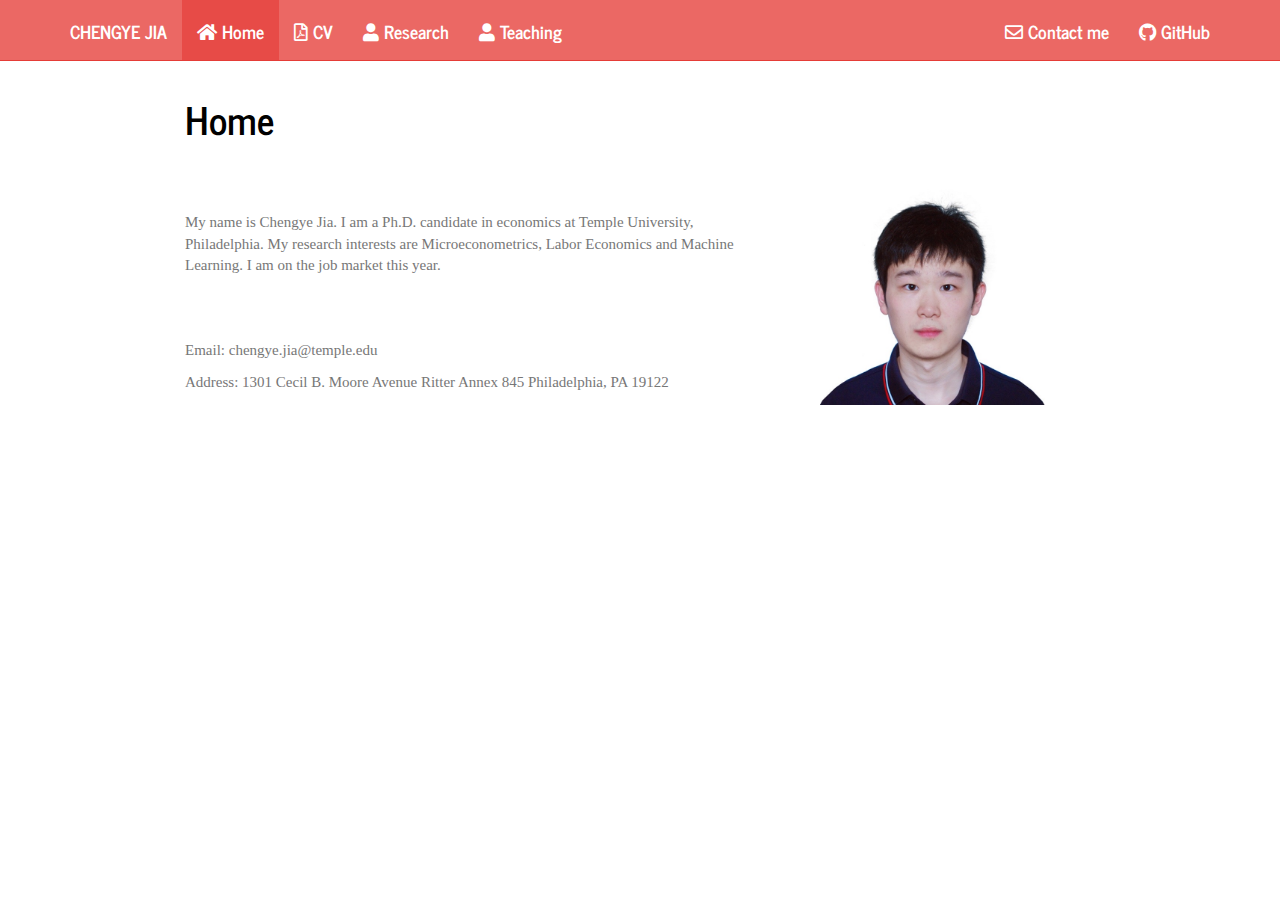
<file: index.html>
<!DOCTYPE html>

<html>

<head>

<meta charset="utf-8" />
<meta name="generator" content="pandoc" />
<meta http-equiv="X-UA-Compatible" content="IE=EDGE" />




<title>Home</title>

<script src="site_libs/jquery-3.6.0/jquery-3.6.0.min.js"></script>
<meta name="viewport" content="width=device-width, initial-scale=1" />
<link href="site_libs/bootstrap-3.3.5/css/journal.min.css" rel="stylesheet" />
<script src="site_libs/bootstrap-3.3.5/js/bootstrap.min.js"></script>
<script src="site_libs/bootstrap-3.3.5/shim/html5shiv.min.js"></script>
<script src="site_libs/bootstrap-3.3.5/shim/respond.min.js"></script>
<style>h1 {font-size: 34px;}
       h1.title {font-size: 38px;}
       h2 {font-size: 30px;}
       h3 {font-size: 24px;}
       h4 {font-size: 18px;}
       h5 {font-size: 16px;}
       h6 {font-size: 12px;}
       code {color: inherit; background-color: rgba(0, 0, 0, 0.04);}
       pre:not([class]) { background-color: white }</style>
<script src="site_libs/navigation-1.1/tabsets.js"></script>
<link href="site_libs/highlightjs-9.12.0/textmate.css" rel="stylesheet" />
<script src="site_libs/highlightjs-9.12.0/highlight.js"></script>
<link href="site_libs/font-awesome-5.1.0/css/all.css" rel="stylesheet" />
<link href="site_libs/font-awesome-5.1.0/css/v4-shims.css" rel="stylesheet" />

<style type="text/css">
  code{white-space: pre-wrap;}
  span.smallcaps{font-variant: small-caps;}
  span.underline{text-decoration: underline;}
  div.column{display: inline-block; vertical-align: top; width: 50%;}
  div.hanging-indent{margin-left: 1.5em; text-indent: -1.5em;}
  ul.task-list{list-style: none;}
    </style>

<style type="text/css">code{white-space: pre;}</style>
<script type="text/javascript">
if (window.hljs) {
  hljs.configure({languages: []});
  hljs.initHighlightingOnLoad();
  if (document.readyState && document.readyState === "complete") {
    window.setTimeout(function() { hljs.initHighlighting(); }, 0);
  }
}
</script>









<style type = "text/css">
.main-container {
  max-width: 940px;
  margin-left: auto;
  margin-right: auto;
}
img {
  max-width:100%;
}
.tabbed-pane {
  padding-top: 12px;
}
.html-widget {
  margin-bottom: 20px;
}
button.code-folding-btn:focus {
  outline: none;
}
summary {
  display: list-item;
}
details > summary > p:only-child {
  display: inline;
}
pre code {
  padding: 0;
}
</style>


<style type="text/css">
.dropdown-submenu {
  position: relative;
}
.dropdown-submenu>.dropdown-menu {
  top: 0;
  left: 100%;
  margin-top: -6px;
  margin-left: -1px;
  border-radius: 0 6px 6px 6px;
}
.dropdown-submenu:hover>.dropdown-menu {
  display: block;
}
.dropdown-submenu>a:after {
  display: block;
  content: " ";
  float: right;
  width: 0;
  height: 0;
  border-color: transparent;
  border-style: solid;
  border-width: 5px 0 5px 5px;
  border-left-color: #cccccc;
  margin-top: 5px;
  margin-right: -10px;
}
.dropdown-submenu:hover>a:after {
  border-left-color: #adb5bd;
}
.dropdown-submenu.pull-left {
  float: none;
}
.dropdown-submenu.pull-left>.dropdown-menu {
  left: -100%;
  margin-left: 10px;
  border-radius: 6px 0 6px 6px;
}
</style>

<script type="text/javascript">
// manage active state of menu based on current page
$(document).ready(function () {
  // active menu anchor
  href = window.location.pathname
  href = href.substr(href.lastIndexOf('/') + 1)
  if (href === "")
    href = "index.html";
  var menuAnchor = $('a[href="' + href + '"]');

  // mark the anchor link active (and if it's in a dropdown, also mark that active)
  var dropdown = menuAnchor.closest('li.dropdown');
  if (window.bootstrap) { // Bootstrap 4+
    menuAnchor.addClass('active');
    dropdown.find('> .dropdown-toggle').addClass('active');
  } else { // Bootstrap 3
    menuAnchor.parent().addClass('active');
    dropdown.addClass('active');
  }

  // Navbar adjustments
  var navHeight = $(".navbar").first().height() + 15;
  var style = document.createElement('style');
  var pt = "padding-top: " + navHeight + "px; ";
  var mt = "margin-top: -" + navHeight + "px; ";
  var css = "";
  // offset scroll position for anchor links (for fixed navbar)
  for (var i = 1; i <= 6; i++) {
    css += ".section h" + i + "{ " + pt + mt + "}\n";
  }
  style.innerHTML = "body {" + pt + "padding-bottom: 40px; }\n" + css;
  document.head.appendChild(style);
});
</script>

<!-- tabsets -->

<style type="text/css">
.tabset-dropdown > .nav-tabs {
  display: inline-table;
  max-height: 500px;
  min-height: 44px;
  overflow-y: auto;
  border: 1px solid #ddd;
  border-radius: 4px;
}

.tabset-dropdown > .nav-tabs > li.active:before, .tabset-dropdown > .nav-tabs.nav-tabs-open:before {
  content: "\e259";
  font-family: 'Glyphicons Halflings';
  display: inline-block;
  padding: 10px;
  border-right: 1px solid #ddd;
}

.tabset-dropdown > .nav-tabs.nav-tabs-open > li.active:before {
  content: "\e258";
  font-family: 'Glyphicons Halflings';
  border: none;
}

.tabset-dropdown > .nav-tabs > li.active {
  display: block;
}

.tabset-dropdown > .nav-tabs > li > a,
.tabset-dropdown > .nav-tabs > li > a:focus,
.tabset-dropdown > .nav-tabs > li > a:hover {
  border: none;
  display: inline-block;
  border-radius: 4px;
  background-color: transparent;
}

.tabset-dropdown > .nav-tabs.nav-tabs-open > li {
  display: block;
  float: none;
}

.tabset-dropdown > .nav-tabs > li {
  display: none;
}
</style>

<!-- code folding -->




</head>

<body>


<div class="container-fluid main-container">




<div class="navbar navbar-inverse  navbar-fixed-top" role="navigation">
  <div class="container">
    <div class="navbar-header">
      <button type="button" class="navbar-toggle collapsed" data-toggle="collapse" data-bs-toggle="collapse" data-target="#navbar" data-bs-target="#navbar">
        <span class="icon-bar"></span>
        <span class="icon-bar"></span>
        <span class="icon-bar"></span>
      </button>
      <a class="navbar-brand" href="index.html">Chengye Jia</a>
    </div>
    <div id="navbar" class="navbar-collapse collapse">
      <ul class="nav navbar-nav">
        <li>
  <a href="index.html">
    <span class="fa fa-home"></span>
     
    Home
  </a>
</li>
<li>
  <a href="cv.html">
    <span class="fa fa-file-pdf-o"></span>
     
    CV
  </a>
</li>
<li>
  <a href="research.html">
    <span class="fa fa-user"></span>
     
    Research
  </a>
</li>
<li>
  <a href="teaching.html">
    <span class="fa fa-user"></span>
     
    Teaching
  </a>
</li>
      </ul>
      <ul class="nav navbar-nav navbar-right">
        <li>
  <a href="mailto:chengye.jia@temple.edu">
    <span class="fa fa-envelope-o"></span>
     
    Contact me
  </a>
</li>
<li>
  <a href="https://github.com/chengye-jia">
    <span class="fa fa-github"></span>
     
    GitHub
  </a>
</li>
      </ul>
    </div><!--/.nav-collapse -->
  </div><!--/.container -->
</div><!--/.navbar -->

<div id="header">



<h1 class="title toc-ignore">Home</h1>

</div>


<p><br></p>
<p><IMG SRC="chengyejia.jpg" style="width:225px;height:225px;" ALIGN="right" HSPACE="50"/></p>
<p><br></p>
<p>My name is Chengye Jia. I am a Ph.D. candidate in economics at Temple University, Philadelphia. My research interests are Microeconometrics, Labor Economics and Machine Learning. I am on the job market this year.</p>
<p><br></p>
<!--I am on the job market this year, and I am available for interviews.

shall be attending the AEA/ASSA 2020 Annual Meetings in San Diego, CA, January 3-5.-->
<p><br> <!--a href="CHENGYEJIA_JMP.pdf#" class="download" title="Download JMP as PDF">Job Market Paper</a>

<br>

<a href="CHENGYEJIA_CV.pdf#" class="download" title="Download CV as PDF">Curriculum Vitae</a>           

<br>

<!--Email: estsyawo[at]temple[dot]edu, estsyawo[at]gmail[dot]com--> Email: chengye.jia@temple.edu</p>
<p>Address: 1301 Cecil B. Moore Avenue Ritter Annex 845 Philadelphia, PA 19122</p>




</div>

<script>

// add bootstrap table styles to pandoc tables
function bootstrapStylePandocTables() {
  $('tr.odd').parent('tbody').parent('table').addClass('table table-condensed');
}
$(document).ready(function () {
  bootstrapStylePandocTables();
});


</script>

<!-- tabsets -->

<script>
$(document).ready(function () {
  window.buildTabsets("TOC");
});

$(document).ready(function () {
  $('.tabset-dropdown > .nav-tabs > li').click(function () {
    $(this).parent().toggleClass('nav-tabs-open');
  });
});
</script>

<!-- code folding -->


<!-- dynamically load mathjax for compatibility with self-contained -->
<script>
  (function () {
    var script = document.createElement("script");
    script.type = "text/javascript";
    script.src  = "https://mathjax.rstudio.com/latest/MathJax.js?config=TeX-AMS-MML_HTMLorMML";
    document.getElementsByTagName("head")[0].appendChild(script);
  })();
</script>

</body>
</html>
</file>
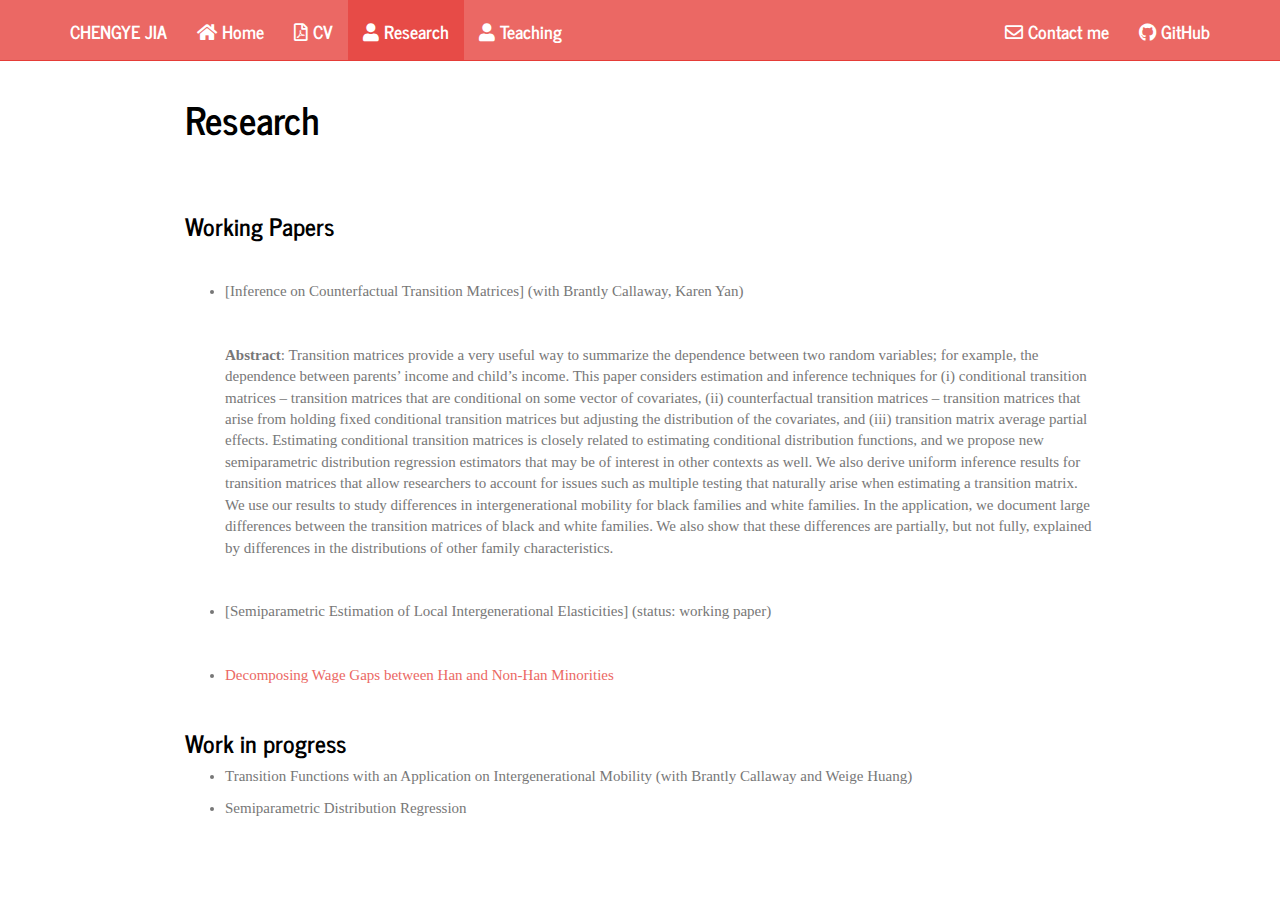
<file: research.html>
<!DOCTYPE html>

<html>

<head>

<meta charset="utf-8" />
<meta name="generator" content="pandoc" />
<meta http-equiv="X-UA-Compatible" content="IE=EDGE" />




<title>Research</title>

<script src="site_libs/jquery-3.6.0/jquery-3.6.0.min.js"></script>
<meta name="viewport" content="width=device-width, initial-scale=1" />
<link href="site_libs/bootstrap-3.3.5/css/journal.min.css" rel="stylesheet" />
<script src="site_libs/bootstrap-3.3.5/js/bootstrap.min.js"></script>
<script src="site_libs/bootstrap-3.3.5/shim/html5shiv.min.js"></script>
<script src="site_libs/bootstrap-3.3.5/shim/respond.min.js"></script>
<style>h1 {font-size: 34px;}
       h1.title {font-size: 38px;}
       h2 {font-size: 30px;}
       h3 {font-size: 24px;}
       h4 {font-size: 18px;}
       h5 {font-size: 16px;}
       h6 {font-size: 12px;}
       code {color: inherit; background-color: rgba(0, 0, 0, 0.04);}
       pre:not([class]) { background-color: white }</style>
<script src="site_libs/navigation-1.1/tabsets.js"></script>
<link href="site_libs/highlightjs-9.12.0/textmate.css" rel="stylesheet" />
<script src="site_libs/highlightjs-9.12.0/highlight.js"></script>
<link href="site_libs/font-awesome-5.1.0/css/all.css" rel="stylesheet" />
<link href="site_libs/font-awesome-5.1.0/css/v4-shims.css" rel="stylesheet" />

<style type="text/css">
  code{white-space: pre-wrap;}
  span.smallcaps{font-variant: small-caps;}
  span.underline{text-decoration: underline;}
  div.column{display: inline-block; vertical-align: top; width: 50%;}
  div.hanging-indent{margin-left: 1.5em; text-indent: -1.5em;}
  ul.task-list{list-style: none;}
    </style>

<style type="text/css">code{white-space: pre;}</style>
<script type="text/javascript">
if (window.hljs) {
  hljs.configure({languages: []});
  hljs.initHighlightingOnLoad();
  if (document.readyState && document.readyState === "complete") {
    window.setTimeout(function() { hljs.initHighlighting(); }, 0);
  }
}
</script>









<style type = "text/css">
.main-container {
  max-width: 940px;
  margin-left: auto;
  margin-right: auto;
}
img {
  max-width:100%;
}
.tabbed-pane {
  padding-top: 12px;
}
.html-widget {
  margin-bottom: 20px;
}
button.code-folding-btn:focus {
  outline: none;
}
summary {
  display: list-item;
}
details > summary > p:only-child {
  display: inline;
}
pre code {
  padding: 0;
}
</style>


<style type="text/css">
.dropdown-submenu {
  position: relative;
}
.dropdown-submenu>.dropdown-menu {
  top: 0;
  left: 100%;
  margin-top: -6px;
  margin-left: -1px;
  border-radius: 0 6px 6px 6px;
}
.dropdown-submenu:hover>.dropdown-menu {
  display: block;
}
.dropdown-submenu>a:after {
  display: block;
  content: " ";
  float: right;
  width: 0;
  height: 0;
  border-color: transparent;
  border-style: solid;
  border-width: 5px 0 5px 5px;
  border-left-color: #cccccc;
  margin-top: 5px;
  margin-right: -10px;
}
.dropdown-submenu:hover>a:after {
  border-left-color: #adb5bd;
}
.dropdown-submenu.pull-left {
  float: none;
}
.dropdown-submenu.pull-left>.dropdown-menu {
  left: -100%;
  margin-left: 10px;
  border-radius: 6px 0 6px 6px;
}
</style>

<script type="text/javascript">
// manage active state of menu based on current page
$(document).ready(function () {
  // active menu anchor
  href = window.location.pathname
  href = href.substr(href.lastIndexOf('/') + 1)
  if (href === "")
    href = "index.html";
  var menuAnchor = $('a[href="' + href + '"]');

  // mark the anchor link active (and if it's in a dropdown, also mark that active)
  var dropdown = menuAnchor.closest('li.dropdown');
  if (window.bootstrap) { // Bootstrap 4+
    menuAnchor.addClass('active');
    dropdown.find('> .dropdown-toggle').addClass('active');
  } else { // Bootstrap 3
    menuAnchor.parent().addClass('active');
    dropdown.addClass('active');
  }

  // Navbar adjustments
  var navHeight = $(".navbar").first().height() + 15;
  var style = document.createElement('style');
  var pt = "padding-top: " + navHeight + "px; ";
  var mt = "margin-top: -" + navHeight + "px; ";
  var css = "";
  // offset scroll position for anchor links (for fixed navbar)
  for (var i = 1; i <= 6; i++) {
    css += ".section h" + i + "{ " + pt + mt + "}\n";
  }
  style.innerHTML = "body {" + pt + "padding-bottom: 40px; }\n" + css;
  document.head.appendChild(style);
});
</script>

<!-- tabsets -->

<style type="text/css">
.tabset-dropdown > .nav-tabs {
  display: inline-table;
  max-height: 500px;
  min-height: 44px;
  overflow-y: auto;
  border: 1px solid #ddd;
  border-radius: 4px;
}

.tabset-dropdown > .nav-tabs > li.active:before, .tabset-dropdown > .nav-tabs.nav-tabs-open:before {
  content: "\e259";
  font-family: 'Glyphicons Halflings';
  display: inline-block;
  padding: 10px;
  border-right: 1px solid #ddd;
}

.tabset-dropdown > .nav-tabs.nav-tabs-open > li.active:before {
  content: "\e258";
  font-family: 'Glyphicons Halflings';
  border: none;
}

.tabset-dropdown > .nav-tabs > li.active {
  display: block;
}

.tabset-dropdown > .nav-tabs > li > a,
.tabset-dropdown > .nav-tabs > li > a:focus,
.tabset-dropdown > .nav-tabs > li > a:hover {
  border: none;
  display: inline-block;
  border-radius: 4px;
  background-color: transparent;
}

.tabset-dropdown > .nav-tabs.nav-tabs-open > li {
  display: block;
  float: none;
}

.tabset-dropdown > .nav-tabs > li {
  display: none;
}
</style>

<!-- code folding -->




</head>

<body>


<div class="container-fluid main-container">




<div class="navbar navbar-inverse  navbar-fixed-top" role="navigation">
  <div class="container">
    <div class="navbar-header">
      <button type="button" class="navbar-toggle collapsed" data-toggle="collapse" data-bs-toggle="collapse" data-target="#navbar" data-bs-target="#navbar">
        <span class="icon-bar"></span>
        <span class="icon-bar"></span>
        <span class="icon-bar"></span>
      </button>
      <a class="navbar-brand" href="index.html">Chengye Jia</a>
    </div>
    <div id="navbar" class="navbar-collapse collapse">
      <ul class="nav navbar-nav">
        <li>
  <a href="index.html">
    <span class="fa fa-home"></span>
     
    Home
  </a>
</li>
<li>
  <a href="cv.html">
    <span class="fa fa-file-pdf-o"></span>
     
    CV
  </a>
</li>
<li>
  <a href="research.html">
    <span class="fa fa-user"></span>
     
    Research
  </a>
</li>
<li>
  <a href="teaching.html">
    <span class="fa fa-user"></span>
     
    Teaching
  </a>
</li>
      </ul>
      <ul class="nav navbar-nav navbar-right">
        <li>
  <a href="mailto:chengye.jia@temple.edu">
    <span class="fa fa-envelope-o"></span>
     
    Contact me
  </a>
</li>
<li>
  <a href="https://github.com/chengye-jia">
    <span class="fa fa-github"></span>
     
    GitHub
  </a>
</li>
      </ul>
    </div><!--/.nav-collapse -->
  </div><!--/.container -->
</div><!--/.navbar -->

<div id="header">



<h1 class="title toc-ignore">Research</h1>

</div>


<p><br></p>
<!--# ****-->
<p><br></p>
<div id="working-papers" class="section level3">
<h3><strong>Working Papers</strong></h3>
<p><br></p>
<ul>
<li><p>[Inference on Counterfactual Transition Matrices] (with Brantly Callaway, Karen Yan)</p>
<p><br></p>
<p><strong>Abstract</strong>: Transition matrices provide a very useful way to summarize the dependence between two random variables; for example, the dependence between parents’ income and child’s income. This paper considers estimation and inference techniques for (i) conditional transition matrices – transition matrices that are conditional on some vector of covariates, (ii) counterfactual transition matrices – transition matrices that arise from holding fixed conditional transition matrices but adjusting the distribution of the covariates, and (iii) transition matrix average partial effects. Estimating conditional transition matrices is closely related to estimating conditional distribution functions, and we propose new semiparametric distribution regression estimators that may be of interest in other contexts as well. We also derive uniform inference results for transition matrices that allow researchers to account for issues such as multiple testing that naturally arise when estimating a transition matrix. We use our results to study differences in intergenerational mobility for black families and white families. In the application, we document large differences between the transition matrices of black and white families. We also show that these differences are partially, but not fully, explained by differences in the distributions of other family characteristics.</p>
<p><br></p></li>
<li><p>[Semiparametric Estimation of Local Intergenerational Elasticities] (status: working paper) <br></p></li>
</ul>
<!--  **Abstract**: This paper introduces an estimator for a general class of models under rank deficiency arising from high dimensionality, multicollinearity, or both. Our approach obtains a projection matrix that projects a high-dimensional (potentially growing p >> n) parameter vector into a reduced consistently estimable one. We show consistency and asymptotic normality of the estimator. Recovering the high-dimensional parameter vector using the projection matrix leaves precision unaffected. We employ a sequential estimation algorithm that, at once, obtains parameter estimates and the projection matrix. Our Monte Carlo simulations demonstrate a high approximative ability of high-dimensional parameters, improved precision, and reduced bias even under multicollinearity. In our empirical application, we find that firms on average generate positive R&D spillovers on firm productivity though these are dominated by private returns to R&D.
-->
<p><br></p>
<ul>
<li><a href="status:%20working%20paper">Decomposing Wage Gaps between Han and Non-Han Minorities</a></li>
</ul>
<!--
  <br>
  
  **Abstract**: This paper introduces a Bayesian version of distribution regression that enables inference on estimated distributions, quantiles, distributional effects, among other functionals of interest. Our estimators come in three categories: the non-asymptotic, semi-asymptotic, and asymptotic. To conduct simultaneous inference on a function of any estimator, we introduce asymmetric and symmetric Bayesian confidence bands. Inference on point estimates is conducted via posterior intervals. The Bayesian asymptotic theory we develop extends the foregoing to gains in computational time and tractability of posterior distributions. Monte Carlo simulations conducted illustrate good performance of our estimators. We apply our estimators to evaluate the impact of institutional ownership on firm innovation. 
  
* [Recovering Distributions for the Estimation of Treatment Effects Under Partly Unobserved Treatment with Repeated Cross-Sections](https://papers.ssrn.com/sol3/papers.cfm?abstract_id=3194286) (status: working paper)

<!-- Commented out: -->
<!--
* <a href="Huang&Tsyawo2018_4.pdf#" class="download" title=" ">Bayesian Distribution Regression</a> [[Submitted]](with Weige Huang)
-->
<p><br></p>
</div>
<div id="work-in-progress" class="section level3">
<h3><strong>Work in progress</strong></h3>
<ul>
<li>Transition Functions with an Application on Intergenerational Mobility (with Brantly Callaway and Weige Huang)</li>
</ul>
<!--* Estimating the SAR spatial matrix by Clustered Covariate Regression -->
<ul>
<li>Semiparametric Distribution Regression</li>
</ul>
</div>




</div>

<script>

// add bootstrap table styles to pandoc tables
function bootstrapStylePandocTables() {
  $('tr.odd').parent('tbody').parent('table').addClass('table table-condensed');
}
$(document).ready(function () {
  bootstrapStylePandocTables();
});


</script>

<!-- tabsets -->

<script>
$(document).ready(function () {
  window.buildTabsets("TOC");
});

$(document).ready(function () {
  $('.tabset-dropdown > .nav-tabs > li').click(function () {
    $(this).parent().toggleClass('nav-tabs-open');
  });
});
</script>

<!-- code folding -->


<!-- dynamically load mathjax for compatibility with self-contained -->
<script>
  (function () {
    var script = document.createElement("script");
    script.type = "text/javascript";
    script.src  = "https://mathjax.rstudio.com/latest/MathJax.js?config=TeX-AMS-MML_HTMLorMML";
    document.getElementsByTagName("head")[0].appendChild(script);
  })();
</script>

</body>
</html>
</file>
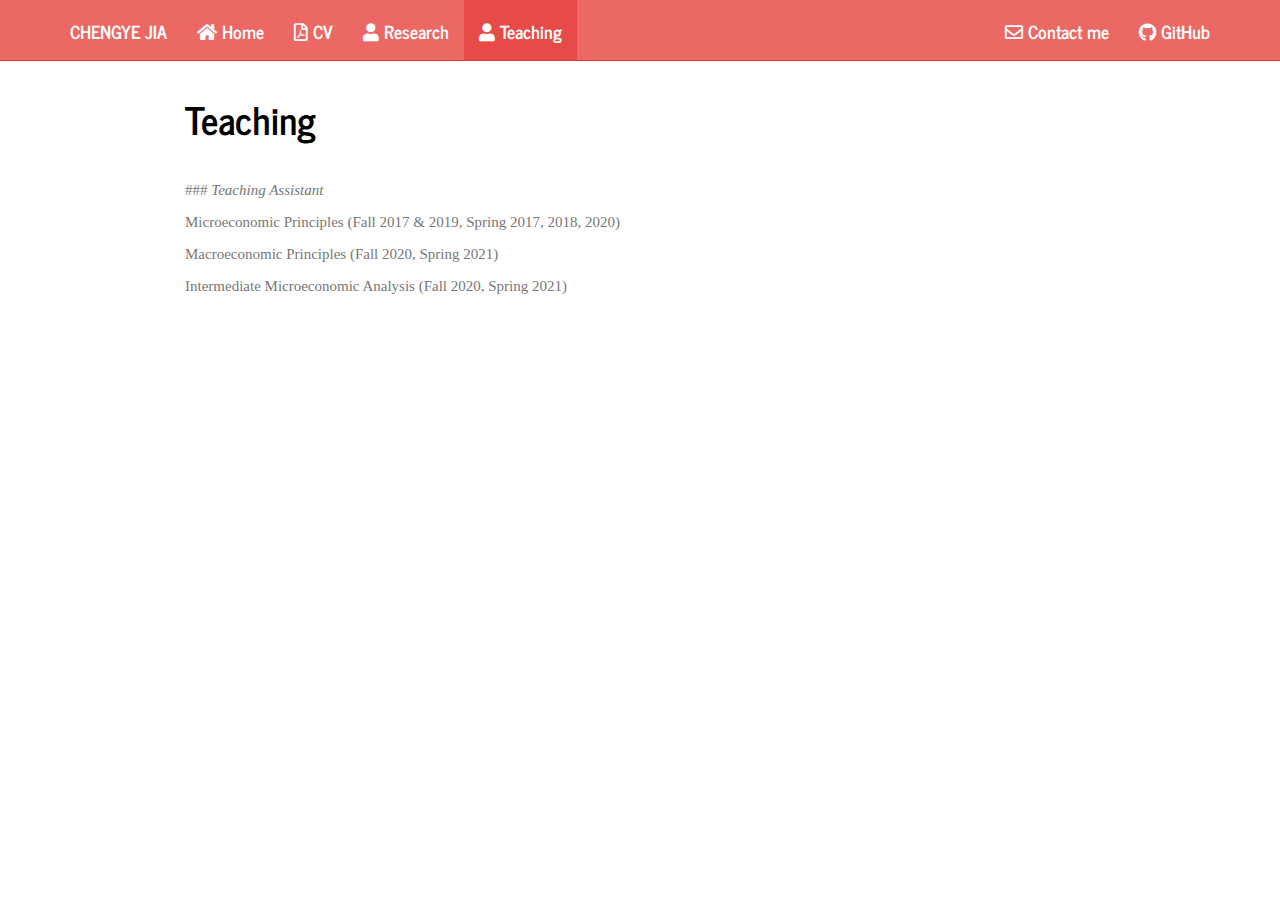
<file: teaching.html>
<!DOCTYPE html>

<html>

<head>

<meta charset="utf-8" />
<meta name="generator" content="pandoc" />
<meta http-equiv="X-UA-Compatible" content="IE=EDGE" />




<title>Teaching</title>

<script src="site_libs/jquery-3.6.0/jquery-3.6.0.min.js"></script>
<meta name="viewport" content="width=device-width, initial-scale=1" />
<link href="site_libs/bootstrap-3.3.5/css/journal.min.css" rel="stylesheet" />
<script src="site_libs/bootstrap-3.3.5/js/bootstrap.min.js"></script>
<script src="site_libs/bootstrap-3.3.5/shim/html5shiv.min.js"></script>
<script src="site_libs/bootstrap-3.3.5/shim/respond.min.js"></script>
<style>h1 {font-size: 34px;}
       h1.title {font-size: 38px;}
       h2 {font-size: 30px;}
       h3 {font-size: 24px;}
       h4 {font-size: 18px;}
       h5 {font-size: 16px;}
       h6 {font-size: 12px;}
       code {color: inherit; background-color: rgba(0, 0, 0, 0.04);}
       pre:not([class]) { background-color: white }</style>
<script src="site_libs/navigation-1.1/tabsets.js"></script>
<link href="site_libs/highlightjs-9.12.0/textmate.css" rel="stylesheet" />
<script src="site_libs/highlightjs-9.12.0/highlight.js"></script>
<link href="site_libs/font-awesome-5.1.0/css/all.css" rel="stylesheet" />
<link href="site_libs/font-awesome-5.1.0/css/v4-shims.css" rel="stylesheet" />

<style type="text/css">
  code{white-space: pre-wrap;}
  span.smallcaps{font-variant: small-caps;}
  span.underline{text-decoration: underline;}
  div.column{display: inline-block; vertical-align: top; width: 50%;}
  div.hanging-indent{margin-left: 1.5em; text-indent: -1.5em;}
  ul.task-list{list-style: none;}
    </style>

<style type="text/css">code{white-space: pre;}</style>
<script type="text/javascript">
if (window.hljs) {
  hljs.configure({languages: []});
  hljs.initHighlightingOnLoad();
  if (document.readyState && document.readyState === "complete") {
    window.setTimeout(function() { hljs.initHighlighting(); }, 0);
  }
}
</script>









<style type = "text/css">
.main-container {
  max-width: 940px;
  margin-left: auto;
  margin-right: auto;
}
img {
  max-width:100%;
}
.tabbed-pane {
  padding-top: 12px;
}
.html-widget {
  margin-bottom: 20px;
}
button.code-folding-btn:focus {
  outline: none;
}
summary {
  display: list-item;
}
details > summary > p:only-child {
  display: inline;
}
pre code {
  padding: 0;
}
</style>


<style type="text/css">
.dropdown-submenu {
  position: relative;
}
.dropdown-submenu>.dropdown-menu {
  top: 0;
  left: 100%;
  margin-top: -6px;
  margin-left: -1px;
  border-radius: 0 6px 6px 6px;
}
.dropdown-submenu:hover>.dropdown-menu {
  display: block;
}
.dropdown-submenu>a:after {
  display: block;
  content: " ";
  float: right;
  width: 0;
  height: 0;
  border-color: transparent;
  border-style: solid;
  border-width: 5px 0 5px 5px;
  border-left-color: #cccccc;
  margin-top: 5px;
  margin-right: -10px;
}
.dropdown-submenu:hover>a:after {
  border-left-color: #adb5bd;
}
.dropdown-submenu.pull-left {
  float: none;
}
.dropdown-submenu.pull-left>.dropdown-menu {
  left: -100%;
  margin-left: 10px;
  border-radius: 6px 0 6px 6px;
}
</style>

<script type="text/javascript">
// manage active state of menu based on current page
$(document).ready(function () {
  // active menu anchor
  href = window.location.pathname
  href = href.substr(href.lastIndexOf('/') + 1)
  if (href === "")
    href = "index.html";
  var menuAnchor = $('a[href="' + href + '"]');

  // mark the anchor link active (and if it's in a dropdown, also mark that active)
  var dropdown = menuAnchor.closest('li.dropdown');
  if (window.bootstrap) { // Bootstrap 4+
    menuAnchor.addClass('active');
    dropdown.find('> .dropdown-toggle').addClass('active');
  } else { // Bootstrap 3
    menuAnchor.parent().addClass('active');
    dropdown.addClass('active');
  }

  // Navbar adjustments
  var navHeight = $(".navbar").first().height() + 15;
  var style = document.createElement('style');
  var pt = "padding-top: " + navHeight + "px; ";
  var mt = "margin-top: -" + navHeight + "px; ";
  var css = "";
  // offset scroll position for anchor links (for fixed navbar)
  for (var i = 1; i <= 6; i++) {
    css += ".section h" + i + "{ " + pt + mt + "}\n";
  }
  style.innerHTML = "body {" + pt + "padding-bottom: 40px; }\n" + css;
  document.head.appendChild(style);
});
</script>

<!-- tabsets -->

<style type="text/css">
.tabset-dropdown > .nav-tabs {
  display: inline-table;
  max-height: 500px;
  min-height: 44px;
  overflow-y: auto;
  border: 1px solid #ddd;
  border-radius: 4px;
}

.tabset-dropdown > .nav-tabs > li.active:before, .tabset-dropdown > .nav-tabs.nav-tabs-open:before {
  content: "\e259";
  font-family: 'Glyphicons Halflings';
  display: inline-block;
  padding: 10px;
  border-right: 1px solid #ddd;
}

.tabset-dropdown > .nav-tabs.nav-tabs-open > li.active:before {
  content: "\e258";
  font-family: 'Glyphicons Halflings';
  border: none;
}

.tabset-dropdown > .nav-tabs > li.active {
  display: block;
}

.tabset-dropdown > .nav-tabs > li > a,
.tabset-dropdown > .nav-tabs > li > a:focus,
.tabset-dropdown > .nav-tabs > li > a:hover {
  border: none;
  display: inline-block;
  border-radius: 4px;
  background-color: transparent;
}

.tabset-dropdown > .nav-tabs.nav-tabs-open > li {
  display: block;
  float: none;
}

.tabset-dropdown > .nav-tabs > li {
  display: none;
}
</style>

<!-- code folding -->




</head>

<body>


<div class="container-fluid main-container">




<div class="navbar navbar-inverse  navbar-fixed-top" role="navigation">
  <div class="container">
    <div class="navbar-header">
      <button type="button" class="navbar-toggle collapsed" data-toggle="collapse" data-bs-toggle="collapse" data-target="#navbar" data-bs-target="#navbar">
        <span class="icon-bar"></span>
        <span class="icon-bar"></span>
        <span class="icon-bar"></span>
      </button>
      <a class="navbar-brand" href="index.html">Chengye Jia</a>
    </div>
    <div id="navbar" class="navbar-collapse collapse">
      <ul class="nav navbar-nav">
        <li>
  <a href="index.html">
    <span class="fa fa-home"></span>
     
    Home
  </a>
</li>
<li>
  <a href="cv.html">
    <span class="fa fa-file-pdf-o"></span>
     
    CV
  </a>
</li>
<li>
  <a href="research.html">
    <span class="fa fa-user"></span>
     
    Research
  </a>
</li>
<li>
  <a href="teaching.html">
    <span class="fa fa-user"></span>
     
    Teaching
  </a>
</li>
      </ul>
      <ul class="nav navbar-nav navbar-right">
        <li>
  <a href="mailto:chengye.jia@temple.edu">
    <span class="fa fa-envelope-o"></span>
     
    Contact me
  </a>
</li>
<li>
  <a href="https://github.com/chengye-jia">
    <span class="fa fa-github"></span>
     
    GitHub
  </a>
</li>
      </ul>
    </div><!--/.nav-collapse -->
  </div><!--/.container -->
</div><!--/.navbar -->

<div id="header">



<h1 class="title toc-ignore">Teaching</h1>

</div>


<p><br></p>
<p>### <em>Teaching Assistant</em></p>
<p>Microeconomic Principles (Fall 2017 &amp; 2019, Spring 2017, 2018, 2020)</p>
<p>Macroeconomic Principles (Fall 2020, Spring 2021)</p>
<p>Intermediate Microeconomic Analysis (Fall 2020, Spring 2021)</p>




</div>

<script>

// add bootstrap table styles to pandoc tables
function bootstrapStylePandocTables() {
  $('tr.odd').parent('tbody').parent('table').addClass('table table-condensed');
}
$(document).ready(function () {
  bootstrapStylePandocTables();
});


</script>

<!-- tabsets -->

<script>
$(document).ready(function () {
  window.buildTabsets("TOC");
});

$(document).ready(function () {
  $('.tabset-dropdown > .nav-tabs > li').click(function () {
    $(this).parent().toggleClass('nav-tabs-open');
  });
});
</script>

<!-- code folding -->


<!-- dynamically load mathjax for compatibility with self-contained -->
<script>
  (function () {
    var script = document.createElement("script");
    script.type = "text/javascript";
    script.src  = "https://mathjax.rstudio.com/latest/MathJax.js?config=TeX-AMS-MML_HTMLorMML";
    document.getElementsByTagName("head")[0].appendChild(script);
  })();
</script>

</body>
</html>
</file>
<file: site_libs/highlightjs-9.12.0/textmate.css>
.hljs-literal {
  color: rgb(88, 72, 246);
}

.hljs-number {
  color: rgb(0, 0, 205);
}

.hljs-comment {
  color: rgb(76, 136, 107);
}

.hljs-keyword {
  color: rgb(0, 0, 255);
}

.hljs-string {
  color: rgb(3, 106, 7);
}
</file>
<file: site_libs/bootstrap-3.3.5/css/journal.min.css>
@font-face {
  font-family: 'News Cycle';
  font-style: normal;
  font-weight: 400;
  src: url(fonts/NewsCycle.ttf) format('truetype');
}
@font-face {
  font-family: 'News Cycle';
  font-style: normal;
  font-weight: 700;
  src: url(fonts/NewsCycleBold.ttf) format('truetype');
}

/*!
 * bootswatch v3.3.6
 * Homepage: http://bootswatch.com
 * Copyright 2012-2015 Thomas Park
 * Licensed under MIT
 * Based on Bootstrap
*//*!
 * Bootstrap v3.3.6 (http://getbootstrap.com)
 * Copyright 2011-2015 Twitter, Inc.
 * Licensed under MIT (https://github.com/twbs/bootstrap/blob/master/LICENSE)
 *//*! normalize.css v3.0.3 | MIT License | github.com/necolas/normalize.css */html{font-family:sans-serif;-ms-text-size-adjust:100%;-webkit-text-size-adjust:100%}body{margin:0}article,aside,details,figcaption,figure,footer,header,hgroup,main,menu,nav,section,summary{display:block}audio,canvas,progress,video{display:inline-block;vertical-align:baseline}audio:not([controls]){display:none;height:0}[hidden],template{display:none}a{background-color:transparent}a:active,a:hover{outline:0}abbr[title]{border-bottom:1px dotted}b,strong{font-weight:bold}dfn{font-style:italic}h1{font-size:2em;margin:0.67em 0}mark{background:#ff0;color:#000}small{font-size:80%}sub,sup{font-size:75%;line-height:0;position:relative;vertical-align:baseline}sup{top:-0.5em}sub{bottom:-0.25em}img{border:0}svg:not(:root){overflow:hidden}figure{margin:1em 40px}hr{-webkit-box-sizing:content-box;-moz-box-sizing:content-box;box-sizing:content-box;height:0}pre{overflow:auto}code,kbd,pre,samp{font-family:monospace, monospace;font-size:1em}button,input,optgroup,select,textarea{color:inherit;font:inherit;margin:0}button{overflow:visible}button,select{text-transform:none}button,html input[type="button"],input[type="reset"],input[type="submit"]{-webkit-appearance:button;cursor:pointer}button[disabled],html input[disabled]{cursor:default}button::-moz-focus-inner,input::-moz-focus-inner{border:0;padding:0}input{line-height:normal}input[type="checkbox"],input[type="radio"]{-webkit-box-sizing:border-box;-moz-box-sizing:border-box;box-sizing:border-box;padding:0}input[type="number"]::-webkit-inner-spin-button,input[type="number"]::-webkit-outer-spin-button{height:auto}input[type="search"]{-webkit-appearance:textfield;-webkit-box-sizing:content-box;-moz-box-sizing:content-box;box-sizing:content-box}input[type="search"]::-webkit-search-cancel-button,input[type="search"]::-webkit-search-decoration{-webkit-appearance:none}fieldset{border:1px solid #c0c0c0;margin:0 2px;padding:0.35em 0.625em 0.75em}legend{border:0;padding:0}textarea{overflow:auto}optgroup{font-weight:bold}table{border-collapse:collapse;border-spacing:0}td,th{padding:0}/*! Source: https://github.com/h5bp/html5-boilerplate/blob/master/src/css/main.css */@media print{*,*:before,*:after{background:transparent !important;color:#000 !important;-webkit-box-shadow:none !important;box-shadow:none !important;text-shadow:none !important}a,a:visited{text-decoration:underline}a[href]:after{content:" (" attr(href) ")"}abbr[title]:after{content:" (" attr(title) ")"}a[href^="#"]:after,a[href^="javascript:"]:after{content:""}pre,blockquote{border:1px solid #999;page-break-inside:avoid}thead{display:table-header-group}tr,img{page-break-inside:avoid}img{max-width:100% !important}p,h2,h3{orphans:3;widows:3}h2,h3{page-break-after:avoid}.navbar{display:none}.btn>.caret,.dropup>.btn>.caret{border-top-color:#000 !important}.label{border:1px solid #000}.table{border-collapse:collapse !important}.table td,.table th{background-color:#fff !important}.table-bordered th,.table-bordered td{border:1px solid #ddd !important}}@font-face{font-family:'Glyphicons Halflings';src:url('../fonts/glyphicons-halflings-regular.eot');src:url('../fonts/glyphicons-halflings-regular.eot?#iefix') format('embedded-opentype'),url('../fonts/glyphicons-halflings-regular.woff') format('woff'),url('../fonts/glyphicons-halflings-regular.ttf') format('truetype'),url('../fonts/glyphicons-halflings-regular.svg#glyphicons_halflingsregular') format('svg')}.glyphicon{position:relative;top:1px;display:inline-block;font-family:'Glyphicons Halflings';font-style:normal;font-weight:normal;line-height:1;-webkit-font-smoothing:antialiased;-moz-osx-font-smoothing:grayscale}.glyphicon-asterisk:before{content:"\002a"}.glyphicon-plus:before{content:"\002b"}.glyphicon-euro:before,.glyphicon-eur:before{content:"\20ac"}.glyphicon-minus:before{content:"\2212"}.glyphicon-cloud:before{content:"\2601"}.glyphicon-envelope:before{content:"\2709"}.glyphicon-pencil:before{content:"\270f"}.glyphicon-glass:before{content:"\e001"}.glyphicon-music:before{content:"\e002"}.glyphicon-search:before{content:"\e003"}.glyphicon-heart:before{content:"\e005"}.glyphicon-star:before{content:"\e006"}.glyphicon-star-empty:before{content:"\e007"}.glyphicon-user:before{content:"\e008"}.glyphicon-film:before{content:"\e009"}.glyphicon-th-large:before{content:"\e010"}.glyphicon-th:before{content:"\e011"}.glyphicon-th-list:before{content:"\e012"}.glyphicon-ok:before{content:"\e013"}.glyphicon-remove:before{content:"\e014"}.glyphicon-zoom-in:before{content:"\e015"}.glyphicon-zoom-out:before{content:"\e016"}.glyphicon-off:before{content:"\e017"}.glyphicon-signal:before{content:"\e018"}.glyphicon-cog:before{content:"\e019"}.glyphicon-trash:before{content:"\e020"}.glyphicon-home:before{content:"\e021"}.glyphicon-file:before{content:"\e022"}.glyphicon-time:before{content:"\e023"}.glyphicon-road:before{content:"\e024"}.glyphicon-download-alt:before{content:"\e025"}.glyphicon-download:before{content:"\e026"}.glyphicon-upload:before{content:"\e027"}.glyphicon-inbox:before{content:"\e028"}.glyphicon-play-circle:before{content:"\e029"}.glyphicon-repeat:before{content:"\e030"}.glyphicon-refresh:before{content:"\e031"}.glyphicon-list-alt:before{content:"\e032"}.glyphicon-lock:before{content:"\e033"}.glyphicon-flag:before{content:"\e034"}.glyphicon-headphones:before{content:"\e035"}.glyphicon-volume-off:before{content:"\e036"}.glyphicon-volume-down:before{content:"\e037"}.glyphicon-volume-up:before{content:"\e038"}.glyphicon-qrcode:before{content:"\e039"}.glyphicon-barcode:before{content:"\e040"}.glyphicon-tag:before{content:"\e041"}.glyphicon-tags:before{content:"\e042"}.glyphicon-book:before{content:"\e043"}.glyphicon-bookmark:before{content:"\e044"}.glyphicon-print:before{content:"\e045"}.glyphicon-camera:before{content:"\e046"}.glyphicon-font:before{content:"\e047"}.glyphicon-bold:before{content:"\e048"}.glyphicon-italic:before{content:"\e049"}.glyphicon-text-height:before{content:"\e050"}.glyphicon-text-width:before{content:"\e051"}.glyphicon-align-left:before{content:"\e052"}.glyphicon-align-center:before{content:"\e053"}.glyphicon-align-right:before{content:"\e054"}.glyphicon-align-justify:before{content:"\e055"}.glyphicon-list:before{content:"\e056"}.glyphicon-indent-left:before{content:"\e057"}.glyphicon-indent-right:before{content:"\e058"}.glyphicon-facetime-video:before{content:"\e059"}.glyphicon-picture:before{content:"\e060"}.glyphicon-map-marker:before{content:"\e062"}.glyphicon-adjust:before{content:"\e063"}.glyphicon-tint:before{content:"\e064"}.glyphicon-edit:before{content:"\e065"}.glyphicon-share:before{content:"\e066"}.glyphicon-check:before{content:"\e067"}.glyphicon-move:before{content:"\e068"}.glyphicon-step-backward:before{content:"\e069"}.glyphicon-fast-backward:before{content:"\e070"}.glyphicon-backward:before{content:"\e071"}.glyphicon-play:before{content:"\e072"}.glyphicon-pause:before{content:"\e073"}.glyphicon-stop:before{content:"\e074"}.glyphicon-forward:before{content:"\e075"}.glyphicon-fast-forward:before{content:"\e076"}.glyphicon-step-forward:before{content:"\e077"}.glyphicon-eject:before{content:"\e078"}.glyphicon-chevron-left:before{content:"\e079"}.glyphicon-chevron-right:before{content:"\e080"}.glyphicon-plus-sign:before{content:"\e081"}.glyphicon-minus-sign:before{content:"\e082"}.glyphicon-remove-sign:before{content:"\e083"}.glyphicon-ok-sign:before{content:"\e084"}.glyphicon-question-sign:before{content:"\e085"}.glyphicon-info-sign:before{content:"\e086"}.glyphicon-screenshot:before{content:"\e087"}.glyphicon-remove-circle:before{content:"\e088"}.glyphicon-ok-circle:before{content:"\e089"}.glyphicon-ban-circle:before{content:"\e090"}.glyphicon-arrow-left:before{content:"\e091"}.glyphicon-arrow-right:before{content:"\e092"}.glyphicon-arrow-up:before{content:"\e093"}.glyphicon-arrow-down:before{content:"\e094"}.glyphicon-share-alt:before{content:"\e095"}.glyphicon-resize-full:before{content:"\e096"}.glyphicon-resize-small:before{content:"\e097"}.glyphicon-exclamation-sign:before{content:"\e101"}.glyphicon-gift:before{content:"\e102"}.glyphicon-leaf:before{content:"\e103"}.glyphicon-fire:before{content:"\e104"}.glyphicon-eye-open:before{content:"\e105"}.glyphicon-eye-close:before{content:"\e106"}.glyphicon-warning-sign:before{content:"\e107"}.glyphicon-plane:before{content:"\e108"}.glyphicon-calendar:before{content:"\e109"}.glyphicon-random:before{content:"\e110"}.glyphicon-comment:before{content:"\e111"}.glyphicon-magnet:before{content:"\e112"}.glyphicon-chevron-up:before{content:"\e113"}.glyphicon-chevron-down:before{content:"\e114"}.glyphicon-retweet:before{content:"\e115"}.glyphicon-shopping-cart:before{content:"\e116"}.glyphicon-folder-close:before{content:"\e117"}.glyphicon-folder-open:before{content:"\e118"}.glyphicon-resize-vertical:before{content:"\e119"}.glyphicon-resize-horizontal:before{content:"\e120"}.glyphicon-hdd:before{content:"\e121"}.glyphicon-bullhorn:before{content:"\e122"}.glyphicon-bell:before{content:"\e123"}.glyphicon-certificate:before{content:"\e124"}.glyphicon-thumbs-up:before{content:"\e125"}.glyphicon-thumbs-down:before{content:"\e126"}.glyphicon-hand-right:before{content:"\e127"}.glyphicon-hand-left:before{content:"\e128"}.glyphicon-hand-up:before{content:"\e129"}.glyphicon-hand-down:before{content:"\e130"}.glyphicon-circle-arrow-right:before{content:"\e131"}.glyphicon-circle-arrow-left:before{content:"\e132"}.glyphicon-circle-arrow-up:before{content:"\e133"}.glyphicon-circle-arrow-down:before{content:"\e134"}.glyphicon-globe:before{content:"\e135"}.glyphicon-wrench:before{content:"\e136"}.glyphicon-tasks:before{content:"\e137"}.glyphicon-filter:before{content:"\e138"}.glyphicon-briefcase:before{content:"\e139"}.glyphicon-fullscreen:before{content:"\e140"}.glyphicon-dashboard:before{content:"\e141"}.glyphicon-paperclip:before{content:"\e142"}.glyphicon-heart-empty:before{content:"\e143"}.glyphicon-link:before{content:"\e144"}.glyphicon-phone:before{content:"\e145"}.glyphicon-pushpin:before{content:"\e146"}.glyphicon-usd:before{content:"\e148"}.glyphicon-gbp:before{content:"\e149"}.glyphicon-sort:before{content:"\e150"}.glyphicon-sort-by-alphabet:before{content:"\e151"}.glyphicon-sort-by-alphabet-alt:before{content:"\e152"}.glyphicon-sort-by-order:before{content:"\e153"}.glyphicon-sort-by-order-alt:before{content:"\e154"}.glyphicon-sort-by-attributes:before{content:"\e155"}.glyphicon-sort-by-attributes-alt:before{content:"\e156"}.glyphicon-unchecked:before{content:"\e157"}.glyphicon-expand:before{content:"\e158"}.glyphicon-collapse-down:before{content:"\e159"}.glyphicon-collapse-up:before{content:"\e160"}.glyphicon-log-in:before{content:"\e161"}.glyphicon-flash:before{content:"\e162"}.glyphicon-log-out:before{content:"\e163"}.glyphicon-new-window:before{content:"\e164"}.glyphicon-record:before{content:"\e165"}.glyphicon-save:before{content:"\e166"}.glyphicon-open:before{content:"\e167"}.glyphicon-saved:before{content:"\e168"}.glyphicon-import:before{content:"\e169"}.glyphicon-export:before{content:"\e170"}.glyphicon-send:before{content:"\e171"}.glyphicon-floppy-disk:before{content:"\e172"}.glyphicon-floppy-saved:before{content:"\e173"}.glyphicon-floppy-remove:before{content:"\e174"}.glyphicon-floppy-save:before{content:"\e175"}.glyphicon-floppy-open:before{content:"\e176"}.glyphicon-credit-card:before{content:"\e177"}.glyphicon-transfer:before{content:"\e178"}.glyphicon-cutlery:before{content:"\e179"}.glyphicon-header:before{content:"\e180"}.glyphicon-compressed:before{content:"\e181"}.glyphicon-earphone:before{content:"\e182"}.glyphicon-phone-alt:before{content:"\e183"}.glyphicon-tower:before{content:"\e184"}.glyphicon-stats:before{content:"\e185"}.glyphicon-sd-video:before{content:"\e186"}.glyphicon-hd-video:before{content:"\e187"}.glyphicon-subtitles:before{content:"\e188"}.glyphicon-sound-stereo:before{content:"\e189"}.glyphicon-sound-dolby:before{content:"\e190"}.glyphicon-sound-5-1:before{content:"\e191"}.glyphicon-sound-6-1:before{content:"\e192"}.glyphicon-sound-7-1:before{content:"\e193"}.glyphicon-copyright-mark:before{content:"\e194"}.glyphicon-registration-mark:before{content:"\e195"}.glyphicon-cloud-download:before{content:"\e197"}.glyphicon-cloud-upload:before{content:"\e198"}.glyphicon-tree-conifer:before{content:"\e199"}.glyphicon-tree-deciduous:before{content:"\e200"}.glyphicon-cd:before{content:"\e201"}.glyphicon-save-file:before{content:"\e202"}.glyphicon-open-file:before{content:"\e203"}.glyphicon-level-up:before{content:"\e204"}.glyphicon-copy:before{content:"\e205"}.glyphicon-paste:before{content:"\e206"}.glyphicon-alert:before{content:"\e209"}.glyphicon-equalizer:before{content:"\e210"}.glyphicon-king:before{content:"\e211"}.glyphicon-queen:before{content:"\e212"}.glyphicon-pawn:before{content:"\e213"}.glyphicon-bishop:before{content:"\e214"}.glyphicon-knight:before{content:"\e215"}.glyphicon-baby-formula:before{content:"\e216"}.glyphicon-tent:before{content:"\26fa"}.glyphicon-blackboard:before{content:"\e218"}.glyphicon-bed:before{content:"\e219"}.glyphicon-apple:before{content:"\f8ff"}.glyphicon-erase:before{content:"\e221"}.glyphicon-hourglass:before{content:"\231b"}.glyphicon-lamp:before{content:"\e223"}.glyphicon-duplicate:before{content:"\e224"}.glyphicon-piggy-bank:before{content:"\e225"}.glyphicon-scissors:before{content:"\e226"}.glyphicon-bitcoin:before{content:"\e227"}.glyphicon-btc:before{content:"\e227"}.glyphicon-xbt:before{content:"\e227"}.glyphicon-yen:before{content:"\00a5"}.glyphicon-jpy:before{content:"\00a5"}.glyphicon-ruble:before{content:"\20bd"}.glyphicon-rub:before{content:"\20bd"}.glyphicon-scale:before{content:"\e230"}.glyphicon-ice-lolly:before{content:"\e231"}.glyphicon-ice-lolly-tasted:before{content:"\e232"}.glyphicon-education:before{content:"\e233"}.glyphicon-option-horizontal:before{content:"\e234"}.glyphicon-option-vertical:before{content:"\e235"}.glyphicon-menu-hamburger:before{content:"\e236"}.glyphicon-modal-window:before{content:"\e237"}.glyphicon-oil:before{content:"\e238"}.glyphicon-grain:before{content:"\e239"}.glyphicon-sunglasses:before{content:"\e240"}.glyphicon-text-size:before{content:"\e241"}.glyphicon-text-color:before{content:"\e242"}.glyphicon-text-background:before{content:"\e243"}.glyphicon-object-align-top:before{content:"\e244"}.glyphicon-object-align-bottom:before{content:"\e245"}.glyphicon-object-align-horizontal:before{content:"\e246"}.glyphicon-object-align-left:before{content:"\e247"}.glyphicon-object-align-vertical:before{content:"\e248"}.glyphicon-object-align-right:before{content:"\e249"}.glyphicon-triangle-right:before{content:"\e250"}.glyphicon-triangle-left:before{content:"\e251"}.glyphicon-triangle-bottom:before{content:"\e252"}.glyphicon-triangle-top:before{content:"\e253"}.glyphicon-console:before{content:"\e254"}.glyphicon-superscript:before{content:"\e255"}.glyphicon-subscript:before{content:"\e256"}.glyphicon-menu-left:before{content:"\e257"}.glyphicon-menu-right:before{content:"\e258"}.glyphicon-menu-down:before{content:"\e259"}.glyphicon-menu-up:before{content:"\e260"}*{-webkit-box-sizing:border-box;-moz-box-sizing:border-box;box-sizing:border-box}*:before,*:after{-webkit-box-sizing:border-box;-moz-box-sizing:border-box;box-sizing:border-box}html{font-size:10px;-webkit-tap-highlight-color:rgba(0,0,0,0)}body{font-family:Georgia,"Times New Roman",Times,serif;font-size:15px;line-height:1.42857143;color:#777777;background-color:#ffffff}input,button,select,textarea{font-family:inherit;font-size:inherit;line-height:inherit}a{color:#eb6864;text-decoration:none}a:hover,a:focus{color:#e22620;text-decoration:underline}a:focus{outline:thin dotted;outline:5px auto -webkit-focus-ring-color;outline-offset:-2px}figure{margin:0}img{vertical-align:middle}.img-responsive,.thumbnail>img,.thumbnail a>img,.carousel-inner>.item>img,.carousel-inner>.item>a>img{display:block;max-width:100%;height:auto}.img-rounded{border-radius:6px}.img-thumbnail{padding:4px;line-height:1.42857143;background-color:#ffffff;border:1px solid #dddddd;border-radius:4px;-webkit-transition:all .2s ease-in-out;-o-transition:all .2s ease-in-out;transition:all .2s ease-in-out;display:inline-block;max-width:100%;height:auto}.img-circle{border-radius:50%}hr{margin-top:21px;margin-bottom:21px;border:0;border-top:1px solid #eeeeee}.sr-only{position:absolute;width:1px;height:1px;margin:-1px;padding:0;overflow:hidden;clip:rect(0, 0, 0, 0);border:0}.sr-only-focusable:active,.sr-only-focusable:focus{position:static;width:auto;height:auto;margin:0;overflow:visible;clip:auto}[role="button"]{cursor:pointer}h1,h2,h3,h4,h5,h6,.h1,.h2,.h3,.h4,.h5,.h6{font-family:"News Cycle","Arial Narrow Bold",sans-serif;font-weight:700;line-height:1.1;color:#000000}h1 small,h2 small,h3 small,h4 small,h5 small,h6 small,.h1 small,.h2 small,.h3 small,.h4 small,.h5 small,.h6 small,h1 .small,h2 .small,h3 .small,h4 .small,h5 .small,h6 .small,.h1 .small,.h2 .small,.h3 .small,.h4 .small,.h5 .small,.h6 .small{font-weight:normal;line-height:1;color:#999999}h1,.h1,h2,.h2,h3,.h3{margin-top:21px;margin-bottom:10.5px}h1 small,.h1 small,h2 small,.h2 small,h3 small,.h3 small,h1 .small,.h1 .small,h2 .small,.h2 .small,h3 .small,.h3 .small{font-size:65%}h4,.h4,h5,.h5,h6,.h6{margin-top:10.5px;margin-bottom:10.5px}h4 small,.h4 small,h5 small,.h5 small,h6 small,.h6 small,h4 .small,.h4 .small,h5 .small,.h5 .small,h6 .small,.h6 .small{font-size:75%}h1,.h1{font-size:39px}h2,.h2{font-size:32px}h3,.h3{font-size:26px}h4,.h4{font-size:19px}h5,.h5{font-size:15px}h6,.h6{font-size:13px}p{margin:0 0 10.5px}.lead{margin-bottom:21px;font-size:17px;font-weight:300;line-height:1.4}@media (min-width:768px){.lead{font-size:22.5px}}small,.small{font-size:86%}mark,.mark{background-color:#fcf8e3;padding:.2em}.text-left{text-align:left}.text-right{text-align:right}.text-center{text-align:center}.text-justify{text-align:justify}.text-nowrap{white-space:nowrap}.text-lowercase{text-transform:lowercase}.text-uppercase{text-transform:uppercase}.text-capitalize{text-transform:capitalize}.text-muted{color:#999999}.text-primary{color:#eb6864}a.text-primary:hover,a.text-primary:focus{color:#e53c37}.text-success{color:#468847}a.text-success:hover,a.text-success:focus{color:#356635}.text-info{color:#3a87ad}a.text-info:hover,a.text-info:focus{color:#2d6987}.text-warning{color:#c09853}a.text-warning:hover,a.text-warning:focus{color:#a47e3c}.text-danger{color:#b94a48}a.text-danger:hover,a.text-danger:focus{color:#953b39}.bg-primary{color:#fff;background-color:#eb6864}a.bg-primary:hover,a.bg-primary:focus{background-color:#e53c37}.bg-success{background-color:#dff0d8}a.bg-success:hover,a.bg-success:focus{background-color:#c1e2b3}.bg-info{background-color:#d9edf7}a.bg-info:hover,a.bg-info:focus{background-color:#afd9ee}.bg-warning{background-color:#fcf8e3}a.bg-warning:hover,a.bg-warning:focus{background-color:#f7ecb5}.bg-danger{background-color:#f2dede}a.bg-danger:hover,a.bg-danger:focus{background-color:#e4b9b9}.page-header{padding-bottom:9.5px;margin:42px 0 21px;border-bottom:1px solid #eeeeee}ul,ol{margin-top:0;margin-bottom:10.5px}ul ul,ol ul,ul ol,ol ol{margin-bottom:0}.list-unstyled{padding-left:0;list-style:none}.list-inline{padding-left:0;list-style:none;margin-left:-5px}.list-inline>li{display:inline-block;padding-left:5px;padding-right:5px}dl{margin-top:0;margin-bottom:21px}dt,dd{line-height:1.42857143}dt{font-weight:bold}dd{margin-left:0}@media (min-width:768px){.dl-horizontal dt{float:left;width:160px;clear:left;text-align:right;overflow:hidden;text-overflow:ellipsis;white-space:nowrap}.dl-horizontal dd{margin-left:180px}}abbr[title],abbr[data-original-title]{cursor:help;border-bottom:1px dotted #999999}.initialism{font-size:90%;text-transform:uppercase}blockquote{padding:10.5px 21px;margin:0 0 21px;font-size:18.75px;border-left:5px solid #eeeeee}blockquote p:last-child,blockquote ul:last-child,blockquote ol:last-child{margin-bottom:0}blockquote footer,blockquote small,blockquote .small{display:block;font-size:80%;line-height:1.42857143;color:#999999}blockquote footer:before,blockquote small:before,blockquote .small:before{content:'\2014 \00A0'}.blockquote-reverse,blockquote.pull-right{padding-right:15px;padding-left:0;border-right:5px solid #eeeeee;border-left:0;text-align:right}.blockquote-reverse footer:before,blockquote.pull-right footer:before,.blockquote-reverse small:before,blockquote.pull-right small:before,.blockquote-reverse .small:before,blockquote.pull-right .small:before{content:''}.blockquote-reverse footer:after,blockquote.pull-right footer:after,.blockquote-reverse small:after,blockquote.pull-right small:after,.blockquote-reverse .small:after,blockquote.pull-right .small:after{content:'\00A0 \2014'}address{margin-bottom:21px;font-style:normal;line-height:1.42857143}code,kbd,pre,samp{font-family:monospace}code{padding:2px 4px;font-size:90%;color:#c7254e;background-color:#f9f2f4;border-radius:4px}kbd{padding:2px 4px;font-size:90%;color:#ffffff;background-color:#333333;border-radius:3px;-webkit-box-shadow:inset 0 -1px 0 rgba(0,0,0,0.25);box-shadow:inset 0 -1px 0 rgba(0,0,0,0.25)}kbd kbd{padding:0;font-size:100%;font-weight:bold;-webkit-box-shadow:none;box-shadow:none}pre{display:block;padding:10px;margin:0 0 10.5px;font-size:14px;line-height:1.42857143;word-break:break-all;word-wrap:break-word;color:#333333;background-color:#f5f5f5;border:1px solid #cccccc;border-radius:4px}pre code{padding:0;font-size:inherit;color:inherit;white-space:pre-wrap;background-color:transparent;border-radius:0}.pre-scrollable{max-height:340px;overflow-y:scroll}.container{margin-right:auto;margin-left:auto;padding-left:15px;padding-right:15px}@media (min-width:768px){.container{width:750px}}@media (min-width:992px){.container{width:970px}}@media (min-width:1200px){.container{width:1170px}}.container-fluid{margin-right:auto;margin-left:auto;padding-left:15px;padding-right:15px}.row{margin-left:-15px;margin-right:-15px}.col-xs-1,.col-sm-1,.col-md-1,.col-lg-1,.col-xs-2,.col-sm-2,.col-md-2,.col-lg-2,.col-xs-3,.col-sm-3,.col-md-3,.col-lg-3,.col-xs-4,.col-sm-4,.col-md-4,.col-lg-4,.col-xs-5,.col-sm-5,.col-md-5,.col-lg-5,.col-xs-6,.col-sm-6,.col-md-6,.col-lg-6,.col-xs-7,.col-sm-7,.col-md-7,.col-lg-7,.col-xs-8,.col-sm-8,.col-md-8,.col-lg-8,.col-xs-9,.col-sm-9,.col-md-9,.col-lg-9,.col-xs-10,.col-sm-10,.col-md-10,.col-lg-10,.col-xs-11,.col-sm-11,.col-md-11,.col-lg-11,.col-xs-12,.col-sm-12,.col-md-12,.col-lg-12{position:relative;min-height:1px;padding-left:15px;padding-right:15px}.col-xs-1,.col-xs-2,.col-xs-3,.col-xs-4,.col-xs-5,.col-xs-6,.col-xs-7,.col-xs-8,.col-xs-9,.col-xs-10,.col-xs-11,.col-xs-12{float:left}.col-xs-12{width:100%}.col-xs-11{width:91.66666667%}.col-xs-10{width:83.33333333%}.col-xs-9{width:75%}.col-xs-8{width:66.66666667%}.col-xs-7{width:58.33333333%}.col-xs-6{width:50%}.col-xs-5{width:41.66666667%}.col-xs-4{width:33.33333333%}.col-xs-3{width:25%}.col-xs-2{width:16.66666667%}.col-xs-1{width:8.33333333%}.col-xs-pull-12{right:100%}.col-xs-pull-11{right:91.66666667%}.col-xs-pull-10{right:83.33333333%}.col-xs-pull-9{right:75%}.col-xs-pull-8{right:66.66666667%}.col-xs-pull-7{right:58.33333333%}.col-xs-pull-6{right:50%}.col-xs-pull-5{right:41.66666667%}.col-xs-pull-4{right:33.33333333%}.col-xs-pull-3{right:25%}.col-xs-pull-2{right:16.66666667%}.col-xs-pull-1{right:8.33333333%}.col-xs-pull-0{right:auto}.col-xs-push-12{left:100%}.col-xs-push-11{left:91.66666667%}.col-xs-push-10{left:83.33333333%}.col-xs-push-9{left:75%}.col-xs-push-8{left:66.66666667%}.col-xs-push-7{left:58.33333333%}.col-xs-push-6{left:50%}.col-xs-push-5{left:41.66666667%}.col-xs-push-4{left:33.33333333%}.col-xs-push-3{left:25%}.col-xs-push-2{left:16.66666667%}.col-xs-push-1{left:8.33333333%}.col-xs-push-0{left:auto}.col-xs-offset-12{margin-left:100%}.col-xs-offset-11{margin-left:91.66666667%}.col-xs-offset-10{margin-left:83.33333333%}.col-xs-offset-9{margin-left:75%}.col-xs-offset-8{margin-left:66.66666667%}.col-xs-offset-7{margin-left:58.33333333%}.col-xs-offset-6{margin-left:50%}.col-xs-offset-5{margin-left:41.66666667%}.col-xs-offset-4{margin-left:33.33333333%}.col-xs-offset-3{margin-left:25%}.col-xs-offset-2{margin-left:16.66666667%}.col-xs-offset-1{margin-left:8.33333333%}.col-xs-offset-0{margin-left:0%}@media (min-width:768px){.col-sm-1,.col-sm-2,.col-sm-3,.col-sm-4,.col-sm-5,.col-sm-6,.col-sm-7,.col-sm-8,.col-sm-9,.col-sm-10,.col-sm-11,.col-sm-12{float:left}.col-sm-12{width:100%}.col-sm-11{width:91.66666667%}.col-sm-10{width:83.33333333%}.col-sm-9{width:75%}.col-sm-8{width:66.66666667%}.col-sm-7{width:58.33333333%}.col-sm-6{width:50%}.col-sm-5{width:41.66666667%}.col-sm-4{width:33.33333333%}.col-sm-3{width:25%}.col-sm-2{width:16.66666667%}.col-sm-1{width:8.33333333%}.col-sm-pull-12{right:100%}.col-sm-pull-11{right:91.66666667%}.col-sm-pull-10{right:83.33333333%}.col-sm-pull-9{right:75%}.col-sm-pull-8{right:66.66666667%}.col-sm-pull-7{right:58.33333333%}.col-sm-pull-6{right:50%}.col-sm-pull-5{right:41.66666667%}.col-sm-pull-4{right:33.33333333%}.col-sm-pull-3{right:25%}.col-sm-pull-2{right:16.66666667%}.col-sm-pull-1{right:8.33333333%}.col-sm-pull-0{right:auto}.col-sm-push-12{left:100%}.col-sm-push-11{left:91.66666667%}.col-sm-push-10{left:83.33333333%}.col-sm-push-9{left:75%}.col-sm-push-8{left:66.66666667%}.col-sm-push-7{left:58.33333333%}.col-sm-push-6{left:50%}.col-sm-push-5{left:41.66666667%}.col-sm-push-4{left:33.33333333%}.col-sm-push-3{left:25%}.col-sm-push-2{left:16.66666667%}.col-sm-push-1{left:8.33333333%}.col-sm-push-0{left:auto}.col-sm-offset-12{margin-left:100%}.col-sm-offset-11{margin-left:91.66666667%}.col-sm-offset-10{margin-left:83.33333333%}.col-sm-offset-9{margin-left:75%}.col-sm-offset-8{margin-left:66.66666667%}.col-sm-offset-7{margin-left:58.33333333%}.col-sm-offset-6{margin-left:50%}.col-sm-offset-5{margin-left:41.66666667%}.col-sm-offset-4{margin-left:33.33333333%}.col-sm-offset-3{margin-left:25%}.col-sm-offset-2{margin-left:16.66666667%}.col-sm-offset-1{margin-left:8.33333333%}.col-sm-offset-0{margin-left:0%}}@media (min-width:992px){.col-md-1,.col-md-2,.col-md-3,.col-md-4,.col-md-5,.col-md-6,.col-md-7,.col-md-8,.col-md-9,.col-md-10,.col-md-11,.col-md-12{float:left}.col-md-12{width:100%}.col-md-11{width:91.66666667%}.col-md-10{width:83.33333333%}.col-md-9{width:75%}.col-md-8{width:66.66666667%}.col-md-7{width:58.33333333%}.col-md-6{width:50%}.col-md-5{width:41.66666667%}.col-md-4{width:33.33333333%}.col-md-3{width:25%}.col-md-2{width:16.66666667%}.col-md-1{width:8.33333333%}.col-md-pull-12{right:100%}.col-md-pull-11{right:91.66666667%}.col-md-pull-10{right:83.33333333%}.col-md-pull-9{right:75%}.col-md-pull-8{right:66.66666667%}.col-md-pull-7{right:58.33333333%}.col-md-pull-6{right:50%}.col-md-pull-5{right:41.66666667%}.col-md-pull-4{right:33.33333333%}.col-md-pull-3{right:25%}.col-md-pull-2{right:16.66666667%}.col-md-pull-1{right:8.33333333%}.col-md-pull-0{right:auto}.col-md-push-12{left:100%}.col-md-push-11{left:91.66666667%}.col-md-push-10{left:83.33333333%}.col-md-push-9{left:75%}.col-md-push-8{left:66.66666667%}.col-md-push-7{left:58.33333333%}.col-md-push-6{left:50%}.col-md-push-5{left:41.66666667%}.col-md-push-4{left:33.33333333%}.col-md-push-3{left:25%}.col-md-push-2{left:16.66666667%}.col-md-push-1{left:8.33333333%}.col-md-push-0{left:auto}.col-md-offset-12{margin-left:100%}.col-md-offset-11{margin-left:91.66666667%}.col-md-offset-10{margin-left:83.33333333%}.col-md-offset-9{margin-left:75%}.col-md-offset-8{margin-left:66.66666667%}.col-md-offset-7{margin-left:58.33333333%}.col-md-offset-6{margin-left:50%}.col-md-offset-5{margin-left:41.66666667%}.col-md-offset-4{margin-left:33.33333333%}.col-md-offset-3{margin-left:25%}.col-md-offset-2{margin-left:16.66666667%}.col-md-offset-1{margin-left:8.33333333%}.col-md-offset-0{margin-left:0%}}@media (min-width:1200px){.col-lg-1,.col-lg-2,.col-lg-3,.col-lg-4,.col-lg-5,.col-lg-6,.col-lg-7,.col-lg-8,.col-lg-9,.col-lg-10,.col-lg-11,.col-lg-12{float:left}.col-lg-12{width:100%}.col-lg-11{width:91.66666667%}.col-lg-10{width:83.33333333%}.col-lg-9{width:75%}.col-lg-8{width:66.66666667%}.col-lg-7{width:58.33333333%}.col-lg-6{width:50%}.col-lg-5{width:41.66666667%}.col-lg-4{width:33.33333333%}.col-lg-3{width:25%}.col-lg-2{width:16.66666667%}.col-lg-1{width:8.33333333%}.col-lg-pull-12{right:100%}.col-lg-pull-11{right:91.66666667%}.col-lg-pull-10{right:83.33333333%}.col-lg-pull-9{right:75%}.col-lg-pull-8{right:66.66666667%}.col-lg-pull-7{right:58.33333333%}.col-lg-pull-6{right:50%}.col-lg-pull-5{right:41.66666667%}.col-lg-pull-4{right:33.33333333%}.col-lg-pull-3{right:25%}.col-lg-pull-2{right:16.66666667%}.col-lg-pull-1{right:8.33333333%}.col-lg-pull-0{right:auto}.col-lg-push-12{left:100%}.col-lg-push-11{left:91.66666667%}.col-lg-push-10{left:83.33333333%}.col-lg-push-9{left:75%}.col-lg-push-8{left:66.66666667%}.col-lg-push-7{left:58.33333333%}.col-lg-push-6{left:50%}.col-lg-push-5{left:41.66666667%}.col-lg-push-4{left:33.33333333%}.col-lg-push-3{left:25%}.col-lg-push-2{left:16.66666667%}.col-lg-push-1{left:8.33333333%}.col-lg-push-0{left:auto}.col-lg-offset-12{margin-left:100%}.col-lg-offset-11{margin-left:91.66666667%}.col-lg-offset-10{margin-left:83.33333333%}.col-lg-offset-9{margin-left:75%}.col-lg-offset-8{margin-left:66.66666667%}.col-lg-offset-7{margin-left:58.33333333%}.col-lg-offset-6{margin-left:50%}.col-lg-offset-5{margin-left:41.66666667%}.col-lg-offset-4{margin-left:33.33333333%}.col-lg-offset-3{margin-left:25%}.col-lg-offset-2{margin-left:16.66666667%}.col-lg-offset-1{margin-left:8.33333333%}.col-lg-offset-0{margin-left:0%}}table{background-color:transparent}caption{padding-top:8px;padding-bottom:8px;color:#999999;text-align:left}th{}.table{width:100%;max-width:100%;margin-bottom:21px}.table>thead>tr>th,.table>tbody>tr>th,.table>tfoot>tr>th,.table>thead>tr>td,.table>tbody>tr>td,.table>tfoot>tr>td{padding:8px;line-height:1.42857143;vertical-align:top;border-top:1px solid #dddddd}.table>thead>tr>th{vertical-align:bottom;border-bottom:2px solid #dddddd}.table>caption+thead>tr:first-child>th,.table>colgroup+thead>tr:first-child>th,.table>thead:first-child>tr:first-child>th,.table>caption+thead>tr:first-child>td,.table>colgroup+thead>tr:first-child>td,.table>thead:first-child>tr:first-child>td{border-top:0}.table>tbody+tbody{border-top:2px solid #dddddd}.table .table{background-color:#ffffff}.table-condensed>thead>tr>th,.table-condensed>tbody>tr>th,.table-condensed>tfoot>tr>th,.table-condensed>thead>tr>td,.table-condensed>tbody>tr>td,.table-condensed>tfoot>tr>td{padding:5px}.table-bordered{border:1px solid #dddddd}.table-bordered>thead>tr>th,.table-bordered>tbody>tr>th,.table-bordered>tfoot>tr>th,.table-bordered>thead>tr>td,.table-bordered>tbody>tr>td,.table-bordered>tfoot>tr>td{border:1px solid #dddddd}.table-bordered>thead>tr>th,.table-bordered>thead>tr>td{border-bottom-width:2px}.table-striped>tbody>tr:nth-of-type(odd){background-color:#f9f9f9}.table-hover>tbody>tr:hover{background-color:#f5f5f5}table col[class*="col-"]{position:static;float:none;display:table-column}table td[class*="col-"],table th[class*="col-"]{position:static;float:none;display:table-cell}.table>thead>tr>td.active,.table>tbody>tr>td.active,.table>tfoot>tr>td.active,.table>thead>tr>th.active,.table>tbody>tr>th.active,.table>tfoot>tr>th.active,.table>thead>tr.active>td,.table>tbody>tr.active>td,.table>tfoot>tr.active>td,.table>thead>tr.active>th,.table>tbody>tr.active>th,.table>tfoot>tr.active>th{background-color:#f5f5f5}.table-hover>tbody>tr>td.active:hover,.table-hover>tbody>tr>th.active:hover,.table-hover>tbody>tr.active:hover>td,.table-hover>tbody>tr:hover>.active,.table-hover>tbody>tr.active:hover>th{background-color:#e8e8e8}.table>thead>tr>td.success,.table>tbody>tr>td.success,.table>tfoot>tr>td.success,.table>thead>tr>th.success,.table>tbody>tr>th.success,.table>tfoot>tr>th.success,.table>thead>tr.success>td,.table>tbody>tr.success>td,.table>tfoot>tr.success>td,.table>thead>tr.success>th,.table>tbody>tr.success>th,.table>tfoot>tr.success>th{background-color:#dff0d8}.table-hover>tbody>tr>td.success:hover,.table-hover>tbody>tr>th.success:hover,.table-hover>tbody>tr.success:hover>td,.table-hover>tbody>tr:hover>.success,.table-hover>tbody>tr.success:hover>th{background-color:#d0e9c6}.table>thead>tr>td.info,.table>tbody>tr>td.info,.table>tfoot>tr>td.info,.table>thead>tr>th.info,.table>tbody>tr>th.info,.table>tfoot>tr>th.info,.table>thead>tr.info>td,.table>tbody>tr.info>td,.table>tfoot>tr.info>td,.table>thead>tr.info>th,.table>tbody>tr.info>th,.table>tfoot>tr.info>th{background-color:#d9edf7}.table-hover>tbody>tr>td.info:hover,.table-hover>tbody>tr>th.info:hover,.table-hover>tbody>tr.info:hover>td,.table-hover>tbody>tr:hover>.info,.table-hover>tbody>tr.info:hover>th{background-color:#c4e3f3}.table>thead>tr>td.warning,.table>tbody>tr>td.warning,.table>tfoot>tr>td.warning,.table>thead>tr>th.warning,.table>tbody>tr>th.warning,.table>tfoot>tr>th.warning,.table>thead>tr.warning>td,.table>tbody>tr.warning>td,.table>tfoot>tr.warning>td,.table>thead>tr.warning>th,.table>tbody>tr.warning>th,.table>tfoot>tr.warning>th{background-color:#fcf8e3}.table-hover>tbody>tr>td.warning:hover,.table-hover>tbody>tr>th.warning:hover,.table-hover>tbody>tr.warning:hover>td,.table-hover>tbody>tr:hover>.warning,.table-hover>tbody>tr.warning:hover>th{background-color:#faf2cc}.table>thead>tr>td.danger,.table>tbody>tr>td.danger,.table>tfoot>tr>td.danger,.table>thead>tr>th.danger,.table>tbody>tr>th.danger,.table>tfoot>tr>th.danger,.table>thead>tr.danger>td,.table>tbody>tr.danger>td,.table>tfoot>tr.danger>td,.table>thead>tr.danger>th,.table>tbody>tr.danger>th,.table>tfoot>tr.danger>th{background-color:#f2dede}.table-hover>tbody>tr>td.danger:hover,.table-hover>tbody>tr>th.danger:hover,.table-hover>tbody>tr.danger:hover>td,.table-hover>tbody>tr:hover>.danger,.table-hover>tbody>tr.danger:hover>th{background-color:#ebcccc}.table-responsive{overflow-x:auto;min-height:0.01%}@media screen and (max-width:767px){.table-responsive{width:100%;margin-bottom:15.75px;overflow-y:hidden;-ms-overflow-style:-ms-autohiding-scrollbar;border:1px solid #dddddd}.table-responsive>.table{margin-bottom:0}.table-responsive>.table>thead>tr>th,.table-responsive>.table>tbody>tr>th,.table-responsive>.table>tfoot>tr>th,.table-responsive>.table>thead>tr>td,.table-responsive>.table>tbody>tr>td,.table-responsive>.table>tfoot>tr>td{white-space:nowrap}.table-responsive>.table-bordered{border:0}.table-responsive>.table-bordered>thead>tr>th:first-child,.table-responsive>.table-bordered>tbody>tr>th:first-child,.table-responsive>.table-bordered>tfoot>tr>th:first-child,.table-responsive>.table-bordered>thead>tr>td:first-child,.table-responsive>.table-bordered>tbody>tr>td:first-child,.table-responsive>.table-bordered>tfoot>tr>td:first-child{border-left:0}.table-responsive>.table-bordered>thead>tr>th:last-child,.table-responsive>.table-bordered>tbody>tr>th:last-child,.table-responsive>.table-bordered>tfoot>tr>th:last-child,.table-responsive>.table-bordered>thead>tr>td:last-child,.table-responsive>.table-bordered>tbody>tr>td:last-child,.table-responsive>.table-bordered>tfoot>tr>td:last-child{border-right:0}.table-responsive>.table-bordered>tbody>tr:last-child>th,.table-responsive>.table-bordered>tfoot>tr:last-child>th,.table-responsive>.table-bordered>tbody>tr:last-child>td,.table-responsive>.table-bordered>tfoot>tr:last-child>td{border-bottom:0}}fieldset{padding:0;margin:0;border:0;min-width:0}legend{display:block;width:100%;padding:0;margin-bottom:21px;font-size:22.5px;line-height:inherit;color:#777777;border:0;border-bottom:1px solid #e5e5e5}label{display:inline-block;max-width:100%;margin-bottom:5px;font-weight:bold}input[type="search"]{-webkit-box-sizing:border-box;-moz-box-sizing:border-box;box-sizing:border-box}input[type="radio"],input[type="checkbox"]{margin:4px 0 0;margin-top:1px \9;line-height:normal}input[type="file"]{display:block}input[type="range"]{display:block;width:100%}select[multiple],select[size]{height:auto}input[type="file"]:focus,input[type="radio"]:focus,input[type="checkbox"]:focus{outline:thin dotted;outline:5px auto -webkit-focus-ring-color;outline-offset:-2px}output{display:block;padding-top:9px;font-size:15px;line-height:1.42857143;color:#777777}.form-control{display:block;width:100%;height:39px;padding:8px 12px;font-size:15px;line-height:1.42857143;color:#777777;background-color:#ffffff;background-image:none;border:1px solid #cccccc;border-radius:4px;-webkit-box-shadow:inset 0 1px 1px rgba(0,0,0,0.075);box-shadow:inset 0 1px 1px rgba(0,0,0,0.075);-webkit-transition:border-color ease-in-out .15s,-webkit-box-shadow ease-in-out .15s;-o-transition:border-color ease-in-out .15s,box-shadow ease-in-out .15s;transition:border-color ease-in-out .15s,box-shadow ease-in-out .15s}.form-control:focus{border-color:#66afe9;outline:0;-webkit-box-shadow:inset 0 1px 1px rgba(0,0,0,0.075),0 0 8px rgba(102,175,233,0.6);box-shadow:inset 0 1px 1px rgba(0,0,0,0.075),0 0 8px rgba(102,175,233,0.6)}.form-control::-moz-placeholder{color:#999999;opacity:1}.form-control:-ms-input-placeholder{color:#999999}.form-control::-webkit-input-placeholder{color:#999999}.form-control::-ms-expand{border:0;background-color:transparent}.form-control[disabled],.form-control[readonly],fieldset[disabled] .form-control{background-color:#eeeeee;opacity:1}.form-control[disabled],fieldset[disabled] .form-control{cursor:not-allowed}textarea.form-control{height:auto}input[type="search"]{-webkit-appearance:none}@media screen and (-webkit-min-device-pixel-ratio:0){input[type="date"].form-control,input[type="time"].form-control,input[type="datetime-local"].form-control,input[type="month"].form-control{line-height:39px}input[type="date"].input-sm,input[type="time"].input-sm,input[type="datetime-local"].input-sm,input[type="month"].input-sm,.input-group-sm input[type="date"],.input-group-sm input[type="time"],.input-group-sm input[type="datetime-local"],.input-group-sm input[type="month"]{line-height:31px}input[type="date"].input-lg,input[type="time"].input-lg,input[type="datetime-local"].input-lg,input[type="month"].input-lg,.input-group-lg input[type="date"],.input-group-lg input[type="time"],.input-group-lg input[type="datetime-local"],.input-group-lg input[type="month"]{line-height:56px}}.form-group{margin-bottom:15px}.radio,.checkbox{position:relative;display:block;margin-top:10px;margin-bottom:10px}.radio label,.checkbox label{min-height:21px;padding-left:20px;margin-bottom:0;font-weight:normal;cursor:pointer}.radio input[type="radio"],.radio-inline input[type="radio"],.checkbox input[type="checkbox"],.checkbox-inline input[type="checkbox"]{position:absolute;margin-left:-20px;margin-top:4px \9}.radio+.radio,.checkbox+.checkbox{margin-top:-5px}.radio-inline,.checkbox-inline{position:relative;display:inline-block;padding-left:20px;margin-bottom:0;vertical-align:middle;font-weight:normal;cursor:pointer}.radio-inline+.radio-inline,.checkbox-inline+.checkbox-inline{margin-top:0;margin-left:10px}input[type="radio"][disabled],input[type="checkbox"][disabled],input[type="radio"].disabled,input[type="checkbox"].disabled,fieldset[disabled] input[type="radio"],fieldset[disabled] input[type="checkbox"]{cursor:not-allowed}.radio-inline.disabled,.checkbox-inline.disabled,fieldset[disabled] .radio-inline,fieldset[disabled] .checkbox-inline{cursor:not-allowed}.radio.disabled label,.checkbox.disabled label,fieldset[disabled] .radio label,fieldset[disabled] .checkbox label{cursor:not-allowed}.form-control-static{padding-top:9px;padding-bottom:9px;margin-bottom:0;min-height:36px}.form-control-static.input-lg,.form-control-static.input-sm{padding-left:0;padding-right:0}.input-sm{height:31px;padding:5px 10px;font-size:13px;line-height:1.5;border-radius:3px}select.input-sm{height:31px;line-height:31px}textarea.input-sm,select[multiple].input-sm{height:auto}.form-group-sm .form-control{height:31px;padding:5px 10px;font-size:13px;line-height:1.5;border-radius:3px}.form-group-sm select.form-control{height:31px;line-height:31px}.form-group-sm textarea.form-control,.form-group-sm select[multiple].form-control{height:auto}.form-group-sm .form-control-static{height:31px;min-height:34px;padding:6px 10px;font-size:13px;line-height:1.5}.input-lg{height:56px;padding:14px 16px;font-size:19px;line-height:1.3333333;border-radius:6px}select.input-lg{height:56px;line-height:56px}textarea.input-lg,select[multiple].input-lg{height:auto}.form-group-lg .form-control{height:56px;padding:14px 16px;font-size:19px;line-height:1.3333333;border-radius:6px}.form-group-lg select.form-control{height:56px;line-height:56px}.form-group-lg textarea.form-control,.form-group-lg select[multiple].form-control{height:auto}.form-group-lg .form-control-static{height:56px;min-height:40px;padding:15px 16px;font-size:19px;line-height:1.3333333}.has-feedback{position:relative}.has-feedback .form-control{padding-right:48.75px}.form-control-feedback{position:absolute;top:0;right:0;z-index:2;display:block;width:39px;height:39px;line-height:39px;text-align:center;pointer-events:none}.input-lg+.form-control-feedback,.input-group-lg+.form-control-feedback,.form-group-lg .form-control+.form-control-feedback{width:56px;height:56px;line-height:56px}.input-sm+.form-control-feedback,.input-group-sm+.form-control-feedback,.form-group-sm .form-control+.form-control-feedback{width:31px;height:31px;line-height:31px}.has-success .help-block,.has-success .control-label,.has-success .radio,.has-success .checkbox,.has-success .radio-inline,.has-success .checkbox-inline,.has-success.radio label,.has-success.checkbox label,.has-success.radio-inline label,.has-success.checkbox-inline label{color:#468847}.has-success .form-control{border-color:#468847;-webkit-box-shadow:inset 0 1px 1px rgba(0,0,0,0.075);box-shadow:inset 0 1px 1px rgba(0,0,0,0.075)}.has-success .form-control:focus{border-color:#356635;-webkit-box-shadow:inset 0 1px 1px rgba(0,0,0,0.075),0 0 6px #7aba7b;box-shadow:inset 0 1px 1px rgba(0,0,0,0.075),0 0 6px #7aba7b}.has-success .input-group-addon{color:#468847;border-color:#468847;background-color:#dff0d8}.has-success .form-control-feedback{color:#468847}.has-warning .help-block,.has-warning .control-label,.has-warning .radio,.has-warning .checkbox,.has-warning .radio-inline,.has-warning .checkbox-inline,.has-warning.radio label,.has-warning.checkbox label,.has-warning.radio-inline label,.has-warning.checkbox-inline label{color:#c09853}.has-warning .form-control{border-color:#c09853;-webkit-box-shadow:inset 0 1px 1px rgba(0,0,0,0.075);box-shadow:inset 0 1px 1px rgba(0,0,0,0.075)}.has-warning .form-control:focus{border-color:#a47e3c;-webkit-box-shadow:inset 0 1px 1px rgba(0,0,0,0.075),0 0 6px #dbc59e;box-shadow:inset 0 1px 1px rgba(0,0,0,0.075),0 0 6px #dbc59e}.has-warning .input-group-addon{color:#c09853;border-color:#c09853;background-color:#fcf8e3}.has-warning .form-control-feedback{color:#c09853}.has-error .help-block,.has-error .control-label,.has-error .radio,.has-error .checkbox,.has-error .radio-inline,.has-error .checkbox-inline,.has-error.radio label,.has-error.checkbox label,.has-error.radio-inline label,.has-error.checkbox-inline label{color:#b94a48}.has-error .form-control{border-color:#b94a48;-webkit-box-shadow:inset 0 1px 1px rgba(0,0,0,0.075);box-shadow:inset 0 1px 1px rgba(0,0,0,0.075)}.has-error .form-control:focus{border-color:#953b39;-webkit-box-shadow:inset 0 1px 1px rgba(0,0,0,0.075),0 0 6px #d59392;box-shadow:inset 0 1px 1px rgba(0,0,0,0.075),0 0 6px #d59392}.has-error .input-group-addon{color:#b94a48;border-color:#b94a48;background-color:#f2dede}.has-error .form-control-feedback{color:#b94a48}.has-feedback label~.form-control-feedback{top:26px}.has-feedback label.sr-only~.form-control-feedback{top:0}.help-block{display:block;margin-top:5px;margin-bottom:10px;color:#b7b7b7}@media (min-width:768px){.form-inline .form-group{display:inline-block;margin-bottom:0;vertical-align:middle}.form-inline .form-control{display:inline-block;width:auto;vertical-align:middle}.form-inline .form-control-static{display:inline-block}.form-inline .input-group{display:inline-table;vertical-align:middle}.form-inline .input-group .input-group-addon,.form-inline .input-group .input-group-btn,.form-inline .input-group .form-control{width:auto}.form-inline .input-group>.form-control{width:100%}.form-inline .control-label{margin-bottom:0;vertical-align:middle}.form-inline .radio,.form-inline .checkbox{display:inline-block;margin-top:0;margin-bottom:0;vertical-align:middle}.form-inline .radio label,.form-inline .checkbox label{padding-left:0}.form-inline .radio input[type="radio"],.form-inline .checkbox input[type="checkbox"]{position:relative;margin-left:0}.form-inline .has-feedback .form-control-feedback{top:0}}.form-horizontal .radio,.form-horizontal .checkbox,.form-horizontal .radio-inline,.form-horizontal .checkbox-inline{margin-top:0;margin-bottom:0;padding-top:9px}.form-horizontal .radio,.form-horizontal .checkbox{min-height:30px}.form-horizontal .form-group{margin-left:-15px;margin-right:-15px}@media (min-width:768px){.form-horizontal .control-label{text-align:right;margin-bottom:0;padding-top:9px}}.form-horizontal .has-feedback .form-control-feedback{right:15px}@media (min-width:768px){.form-horizontal .form-group-lg .control-label{padding-top:15px;font-size:19px}}@media (min-width:768px){.form-horizontal .form-group-sm .control-label{padding-top:6px;font-size:13px}}.btn{display:inline-block;margin-bottom:0;font-weight:normal;text-align:center;vertical-align:middle;-ms-touch-action:manipulation;touch-action:manipulation;cursor:pointer;background-image:none;border:1px solid transparent;white-space:nowrap;padding:8px 12px;font-size:15px;line-height:1.42857143;border-radius:4px;-webkit-user-select:none;-moz-user-select:none;-ms-user-select:none;user-select:none}.btn:focus,.btn:active:focus,.btn.active:focus,.btn.focus,.btn:active.focus,.btn.active.focus{outline:thin dotted;outline:5px auto -webkit-focus-ring-color;outline-offset:-2px}.btn:hover,.btn:focus,.btn.focus{color:#ffffff;text-decoration:none}.btn:active,.btn.active{outline:0;background-image:none;-webkit-box-shadow:inset 0 3px 5px rgba(0,0,0,0.125);box-shadow:inset 0 3px 5px rgba(0,0,0,0.125)}.btn.disabled,.btn[disabled],fieldset[disabled] .btn{cursor:not-allowed;opacity:0.65;filter:alpha(opacity=65);-webkit-box-shadow:none;box-shadow:none}a.btn.disabled,fieldset[disabled] a.btn{pointer-events:none}.btn-default{color:#ffffff;background-color:#999999;border-color:#999999}.btn-default:focus,.btn-default.focus{color:#ffffff;background-color:#808080;border-color:#595959}.btn-default:hover{color:#ffffff;background-color:#808080;border-color:#7a7a7a}.btn-default:active,.btn-default.active,.open>.dropdown-toggle.btn-default{color:#ffffff;background-color:#808080;border-color:#7a7a7a}.btn-default:active:hover,.btn-default.active:hover,.open>.dropdown-toggle.btn-default:hover,.btn-default:active:focus,.btn-default.active:focus,.open>.dropdown-toggle.btn-default:focus,.btn-default:active.focus,.btn-default.active.focus,.open>.dropdown-toggle.btn-default.focus{color:#ffffff;background-color:#6e6e6e;border-color:#595959}.btn-default:active,.btn-default.active,.open>.dropdown-toggle.btn-default{background-image:none}.btn-default.disabled:hover,.btn-default[disabled]:hover,fieldset[disabled] .btn-default:hover,.btn-default.disabled:focus,.btn-default[disabled]:focus,fieldset[disabled] .btn-default:focus,.btn-default.disabled.focus,.btn-default[disabled].focus,fieldset[disabled] .btn-default.focus{background-color:#999999;border-color:#999999}.btn-default .badge{color:#999999;background-color:#ffffff}.btn-primary{color:#ffffff;background-color:#eb6864;border-color:#eb6864}.btn-primary:focus,.btn-primary.focus{color:#ffffff;background-color:#e53c37;border-color:#b81c18}.btn-primary:hover{color:#ffffff;background-color:#e53c37;border-color:#e4332e}.btn-primary:active,.btn-primary.active,.open>.dropdown-toggle.btn-primary{color:#ffffff;background-color:#e53c37;border-color:#e4332e}.btn-primary:active:hover,.btn-primary.active:hover,.open>.dropdown-toggle.btn-primary:hover,.btn-primary:active:focus,.btn-primary.active:focus,.open>.dropdown-toggle.btn-primary:focus,.btn-primary:active.focus,.btn-primary.active.focus,.open>.dropdown-toggle.btn-primary.focus{color:#ffffff;background-color:#dc221c;border-color:#b81c18}.btn-primary:active,.btn-primary.active,.open>.dropdown-toggle.btn-primary{background-image:none}.btn-primary.disabled:hover,.btn-primary[disabled]:hover,fieldset[disabled] .btn-primary:hover,.btn-primary.disabled:focus,.btn-primary[disabled]:focus,fieldset[disabled] .btn-primary:focus,.btn-primary.disabled.focus,.btn-primary[disabled].focus,fieldset[disabled] .btn-primary.focus{background-color:#eb6864;border-color:#eb6864}.btn-primary .badge{color:#eb6864;background-color:#ffffff}.btn-success{color:#ffffff;background-color:#22b24c;border-color:#22b24c}.btn-success:focus,.btn-success.focus{color:#ffffff;background-color:#1a873a;border-color:#0e471e}.btn-success:hover{color:#ffffff;background-color:#1a873a;border-color:#187f36}.btn-success:active,.btn-success.active,.open>.dropdown-toggle.btn-success{color:#ffffff;background-color:#1a873a;border-color:#187f36}.btn-success:active:hover,.btn-success.active:hover,.open>.dropdown-toggle.btn-success:hover,.btn-success:active:focus,.btn-success.active:focus,.open>.dropdown-toggle.btn-success:focus,.btn-success:active.focus,.btn-success.active.focus,.open>.dropdown-toggle.btn-success.focus{color:#ffffff;background-color:#14692d;border-color:#0e471e}.btn-success:active,.btn-success.active,.open>.dropdown-toggle.btn-success{background-image:none}.btn-success.disabled:hover,.btn-success[disabled]:hover,fieldset[disabled] .btn-success:hover,.btn-success.disabled:focus,.btn-success[disabled]:focus,fieldset[disabled] .btn-success:focus,.btn-success.disabled.focus,.btn-success[disabled].focus,fieldset[disabled] .btn-success.focus{background-color:#22b24c;border-color:#22b24c}.btn-success .badge{color:#22b24c;background-color:#ffffff}.btn-info{color:#ffffff;background-color:#336699;border-color:#336699}.btn-info:focus,.btn-info.focus{color:#ffffff;background-color:#264c73;border-color:#132639}.btn-info:hover{color:#ffffff;background-color:#264c73;border-color:#24476b}.btn-info:active,.btn-info.active,.open>.dropdown-toggle.btn-info{color:#ffffff;background-color:#264c73;border-color:#24476b}.btn-info:active:hover,.btn-info.active:hover,.open>.dropdown-toggle.btn-info:hover,.btn-info:active:focus,.btn-info.active:focus,.open>.dropdown-toggle.btn-info:focus,.btn-info:active.focus,.btn-info.active.focus,.open>.dropdown-toggle.btn-info.focus{color:#ffffff;background-color:#1d3b58;border-color:#132639}.btn-info:active,.btn-info.active,.open>.dropdown-toggle.btn-info{background-image:none}.btn-info.disabled:hover,.btn-info[disabled]:hover,fieldset[disabled] .btn-info:hover,.btn-info.disabled:focus,.btn-info[disabled]:focus,fieldset[disabled] .btn-info:focus,.btn-info.disabled.focus,.btn-info[disabled].focus,fieldset[disabled] .btn-info.focus{background-color:#336699;border-color:#336699}.btn-info .badge{color:#336699;background-color:#ffffff}.btn-warning{color:#ffffff;background-color:#f5e625;border-color:#f5e625}.btn-warning:focus,.btn-warning.focus{color:#ffffff;background-color:#ddce0a;border-color:#948a07}.btn-warning:hover{color:#ffffff;background-color:#ddce0a;border-color:#d3c50a}.btn-warning:active,.btn-warning.active,.open>.dropdown-toggle.btn-warning{color:#ffffff;background-color:#ddce0a;border-color:#d3c50a}.btn-warning:active:hover,.btn-warning.active:hover,.open>.dropdown-toggle.btn-warning:hover,.btn-warning:active:focus,.btn-warning.active:focus,.open>.dropdown-toggle.btn-warning:focus,.btn-warning:active.focus,.btn-warning.active.focus,.open>.dropdown-toggle.btn-warning.focus{color:#ffffff;background-color:#bbae09;border-color:#948a07}.btn-warning:active,.btn-warning.active,.open>.dropdown-toggle.btn-warning{background-image:none}.btn-warning.disabled:hover,.btn-warning[disabled]:hover,fieldset[disabled] .btn-warning:hover,.btn-warning.disabled:focus,.btn-warning[disabled]:focus,fieldset[disabled] .btn-warning:focus,.btn-warning.disabled.focus,.btn-warning[disabled].focus,fieldset[disabled] .btn-warning.focus{background-color:#f5e625;border-color:#f5e625}.btn-warning .badge{color:#f5e625;background-color:#ffffff}.btn-danger{color:#ffffff;background-color:#f57a00;border-color:#f57a00}.btn-danger:focus,.btn-danger.focus{color:#ffffff;background-color:#c26100;border-color:#763b00}.btn-danger:hover{color:#ffffff;background-color:#c26100;border-color:#b85c00}.btn-danger:active,.btn-danger.active,.open>.dropdown-toggle.btn-danger{color:#ffffff;background-color:#c26100;border-color:#b85c00}.btn-danger:active:hover,.btn-danger.active:hover,.open>.dropdown-toggle.btn-danger:hover,.btn-danger:active:focus,.btn-danger.active:focus,.open>.dropdown-toggle.btn-danger:focus,.btn-danger:active.focus,.btn-danger.active.focus,.open>.dropdown-toggle.btn-danger.focus{color:#ffffff;background-color:#9e4f00;border-color:#763b00}.btn-danger:active,.btn-danger.active,.open>.dropdown-toggle.btn-danger{background-image:none}.btn-danger.disabled:hover,.btn-danger[disabled]:hover,fieldset[disabled] .btn-danger:hover,.btn-danger.disabled:focus,.btn-danger[disabled]:focus,fieldset[disabled] .btn-danger:focus,.btn-danger.disabled.focus,.btn-danger[disabled].focus,fieldset[disabled] .btn-danger.focus{background-color:#f57a00;border-color:#f57a00}.btn-danger .badge{color:#f57a00;background-color:#ffffff}.btn-link{color:#eb6864;font-weight:normal;border-radius:0}.btn-link,.btn-link:active,.btn-link.active,.btn-link[disabled],fieldset[disabled] .btn-link{background-color:transparent;-webkit-box-shadow:none;box-shadow:none}.btn-link,.btn-link:hover,.btn-link:focus,.btn-link:active{border-color:transparent}.btn-link:hover,.btn-link:focus{color:#e22620;text-decoration:underline;background-color:transparent}.btn-link[disabled]:hover,fieldset[disabled] .btn-link:hover,.btn-link[disabled]:focus,fieldset[disabled] .btn-link:focus{color:#999999;text-decoration:none}.btn-lg,.btn-group-lg>.btn{padding:14px 16px;font-size:19px;line-height:1.3333333;border-radius:6px}.btn-sm,.btn-group-sm>.btn{padding:5px 10px;font-size:13px;line-height:1.5;border-radius:3px}.btn-xs,.btn-group-xs>.btn{padding:1px 5px;font-size:13px;line-height:1.5;border-radius:3px}.btn-block{display:block;width:100%}.btn-block+.btn-block{margin-top:5px}input[type="submit"].btn-block,input[type="reset"].btn-block,input[type="button"].btn-block{width:100%}.fade{opacity:0;-webkit-transition:opacity 0.15s linear;-o-transition:opacity 0.15s linear;transition:opacity 0.15s linear}.fade.in{opacity:1}.collapse{display:none}.collapse.in{display:block}tr.collapse.in{display:table-row}tbody.collapse.in{display:table-row-group}.collapsing{position:relative;height:0;overflow:hidden;-webkit-transition-property:height, visibility;-o-transition-property:height, visibility;transition-property:height, visibility;-webkit-transition-duration:0.35s;-o-transition-duration:0.35s;transition-duration:0.35s;-webkit-transition-timing-function:ease;-o-transition-timing-function:ease;transition-timing-function:ease}.caret{display:inline-block;width:0;height:0;margin-left:2px;vertical-align:middle;border-top:4px dashed;border-top:4px solid \9;border-right:4px solid transparent;border-left:4px solid transparent}.dropup,.dropdown{position:relative}.dropdown-toggle:focus{outline:0}.dropdown-menu{position:absolute;top:100%;left:0;z-index:1000;display:none;float:left;min-width:160px;padding:5px 0;margin:2px 0 0;list-style:none;font-size:15px;text-align:left;background-color:#ffffff;border:1px solid #cccccc;border:1px solid rgba(0,0,0,0.15);border-radius:4px;-webkit-box-shadow:0 6px 12px rgba(0,0,0,0.175);box-shadow:0 6px 12px rgba(0,0,0,0.175);-webkit-background-clip:padding-box;background-clip:padding-box}.dropdown-menu.pull-right{right:0;left:auto}.dropdown-menu .divider{height:1px;margin:9.5px 0;overflow:hidden;background-color:#e5e5e5}.dropdown-menu>li>a{display:block;padding:3px 20px;clear:both;font-weight:normal;line-height:1.42857143;color:#333333;white-space:nowrap}.dropdown-menu>li>a:hover,.dropdown-menu>li>a:focus{text-decoration:none;color:#ffffff;background-color:#eb6864}.dropdown-menu>.active>a,.dropdown-menu>.active>a:hover,.dropdown-menu>.active>a:focus{color:#ffffff;text-decoration:none;outline:0;background-color:#eb6864}.dropdown-menu>.disabled>a,.dropdown-menu>.disabled>a:hover,.dropdown-menu>.disabled>a:focus{color:#999999}.dropdown-menu>.disabled>a:hover,.dropdown-menu>.disabled>a:focus{text-decoration:none;background-color:transparent;background-image:none;filter:progid:DXImageTransform.Microsoft.gradient(enabled=false);cursor:not-allowed}.open>.dropdown-menu{display:block}.open>a{outline:0}.dropdown-menu-right{left:auto;right:0}.dropdown-menu-left{left:0;right:auto}.dropdown-header{display:block;padding:3px 20px;font-size:13px;line-height:1.42857143;color:#999999;white-space:nowrap}.dropdown-backdrop{position:fixed;left:0;right:0;bottom:0;top:0;z-index:990}.pull-right>.dropdown-menu{right:0;left:auto}.dropup .caret,.navbar-fixed-bottom .dropdown .caret{border-top:0;border-bottom:4px dashed;border-bottom:4px solid \9;content:""}.dropup .dropdown-menu,.navbar-fixed-bottom .dropdown .dropdown-menu{top:auto;bottom:100%;margin-bottom:2px}@media (min-width:768px){.navbar-right .dropdown-menu{left:auto;right:0}.navbar-right .dropdown-menu-left{left:0;right:auto}}.btn-group,.btn-group-vertical{position:relative;display:inline-block;vertical-align:middle}.btn-group>.btn,.btn-group-vertical>.btn{position:relative;float:left}.btn-group>.btn:hover,.btn-group-vertical>.btn:hover,.btn-group>.btn:focus,.btn-group-vertical>.btn:focus,.btn-group>.btn:active,.btn-group-vertical>.btn:active,.btn-group>.btn.active,.btn-group-vertical>.btn.active{z-index:2}.btn-group .btn+.btn,.btn-group .btn+.btn-group,.btn-group .btn-group+.btn,.btn-group .btn-group+.btn-group{margin-left:-1px}.btn-toolbar{margin-left:-5px}.btn-toolbar .btn,.btn-toolbar .btn-group,.btn-toolbar .input-group{float:left}.btn-toolbar>.btn,.btn-toolbar>.btn-group,.btn-toolbar>.input-group{margin-left:5px}.btn-group>.btn:not(:first-child):not(:last-child):not(.dropdown-toggle){border-radius:0}.btn-group>.btn:first-child{margin-left:0}.btn-group>.btn:first-child:not(:last-child):not(.dropdown-toggle){border-bottom-right-radius:0;border-top-right-radius:0}.btn-group>.btn:last-child:not(:first-child),.btn-group>.dropdown-toggle:not(:first-child){border-bottom-left-radius:0;border-top-left-radius:0}.btn-group>.btn-group{float:left}.btn-group>.btn-group:not(:first-child):not(:last-child)>.btn{border-radius:0}.btn-group>.btn-group:first-child:not(:last-child)>.btn:last-child,.btn-group>.btn-group:first-child:not(:last-child)>.dropdown-toggle{border-bottom-right-radius:0;border-top-right-radius:0}.btn-group>.btn-group:last-child:not(:first-child)>.btn:first-child{border-bottom-left-radius:0;border-top-left-radius:0}.btn-group .dropdown-toggle:active,.btn-group.open .dropdown-toggle{outline:0}.btn-group>.btn+.dropdown-toggle{padding-left:8px;padding-right:8px}.btn-group>.btn-lg+.dropdown-toggle{padding-left:12px;padding-right:12px}.btn-group.open .dropdown-toggle{-webkit-box-shadow:inset 0 3px 5px rgba(0,0,0,0.125);box-shadow:inset 0 3px 5px rgba(0,0,0,0.125)}.btn-group.open .dropdown-toggle.btn-link{-webkit-box-shadow:none;box-shadow:none}.btn .caret{margin-left:0}.btn-lg .caret{border-width:5px 5px 0;border-bottom-width:0}.dropup .btn-lg .caret{border-width:0 5px 5px}.btn-group-vertical>.btn,.btn-group-vertical>.btn-group,.btn-group-vertical>.btn-group>.btn{display:block;float:none;width:100%;max-width:100%}.btn-group-vertical>.btn-group>.btn{float:none}.btn-group-vertical>.btn+.btn,.btn-group-vertical>.btn+.btn-group,.btn-group-vertical>.btn-group+.btn,.btn-group-vertical>.btn-group+.btn-group{margin-top:-1px;margin-left:0}.btn-group-vertical>.btn:not(:first-child):not(:last-child){border-radius:0}.btn-group-vertical>.btn:first-child:not(:last-child){border-top-right-radius:4px;border-top-left-radius:4px;border-bottom-right-radius:0;border-bottom-left-radius:0}.btn-group-vertical>.btn:last-child:not(:first-child){border-top-right-radius:0;border-top-left-radius:0;border-bottom-right-radius:4px;border-bottom-left-radius:4px}.btn-group-vertical>.btn-group:not(:first-child):not(:last-child)>.btn{border-radius:0}.btn-group-vertical>.btn-group:first-child:not(:last-child)>.btn:last-child,.btn-group-vertical>.btn-group:first-child:not(:last-child)>.dropdown-toggle{border-bottom-right-radius:0;border-bottom-left-radius:0}.btn-group-vertical>.btn-group:last-child:not(:first-child)>.btn:first-child{border-top-right-radius:0;border-top-left-radius:0}.btn-group-justified{display:table;width:100%;table-layout:fixed;border-collapse:separate}.btn-group-justified>.btn,.btn-group-justified>.btn-group{float:none;display:table-cell;width:1%}.btn-group-justified>.btn-group .btn{width:100%}.btn-group-justified>.btn-group .dropdown-menu{left:auto}[data-toggle="buttons"]>.btn input[type="radio"],[data-toggle="buttons"]>.btn-group>.btn input[type="radio"],[data-toggle="buttons"]>.btn input[type="checkbox"],[data-toggle="buttons"]>.btn-group>.btn input[type="checkbox"]{position:absolute;clip:rect(0, 0, 0, 0);pointer-events:none}.input-group{position:relative;display:table;border-collapse:separate}.input-group[class*="col-"]{float:none;padding-left:0;padding-right:0}.input-group .form-control{position:relative;z-index:2;float:left;width:100%;margin-bottom:0}.input-group .form-control:focus{z-index:3}.input-group-lg>.form-control,.input-group-lg>.input-group-addon,.input-group-lg>.input-group-btn>.btn{height:56px;padding:14px 16px;font-size:19px;line-height:1.3333333;border-radius:6px}select.input-group-lg>.form-control,select.input-group-lg>.input-group-addon,select.input-group-lg>.input-group-btn>.btn{height:56px;line-height:56px}textarea.input-group-lg>.form-control,textarea.input-group-lg>.input-group-addon,textarea.input-group-lg>.input-group-btn>.btn,select[multiple].input-group-lg>.form-control,select[multiple].input-group-lg>.input-group-addon,select[multiple].input-group-lg>.input-group-btn>.btn{height:auto}.input-group-sm>.form-control,.input-group-sm>.input-group-addon,.input-group-sm>.input-group-btn>.btn{height:31px;padding:5px 10px;font-size:13px;line-height:1.5;border-radius:3px}select.input-group-sm>.form-control,select.input-group-sm>.input-group-addon,select.input-group-sm>.input-group-btn>.btn{height:31px;line-height:31px}textarea.input-group-sm>.form-control,textarea.input-group-sm>.input-group-addon,textarea.input-group-sm>.input-group-btn>.btn,select[multiple].input-group-sm>.form-control,select[multiple].input-group-sm>.input-group-addon,select[multiple].input-group-sm>.input-group-btn>.btn{height:auto}.input-group-addon,.input-group-btn,.input-group .form-control{display:table-cell}.input-group-addon:not(:first-child):not(:last-child),.input-group-btn:not(:first-child):not(:last-child),.input-group .form-control:not(:first-child):not(:last-child){border-radius:0}.input-group-addon,.input-group-btn{width:1%;white-space:nowrap;vertical-align:middle}.input-group-addon{padding:8px 12px;font-size:15px;font-weight:normal;line-height:1;color:#777777;text-align:center;background-color:#eeeeee;border:1px solid #cccccc;border-radius:4px}.input-group-addon.input-sm{padding:5px 10px;font-size:13px;border-radius:3px}.input-group-addon.input-lg{padding:14px 16px;font-size:19px;border-radius:6px}.input-group-addon input[type="radio"],.input-group-addon input[type="checkbox"]{margin-top:0}.input-group .form-control:first-child,.input-group-addon:first-child,.input-group-btn:first-child>.btn,.input-group-btn:first-child>.btn-group>.btn,.input-group-btn:first-child>.dropdown-toggle,.input-group-btn:last-child>.btn:not(:last-child):not(.dropdown-toggle),.input-group-btn:last-child>.btn-group:not(:last-child)>.btn{border-bottom-right-radius:0;border-top-right-radius:0}.input-group-addon:first-child{border-right:0}.input-group .form-control:last-child,.input-group-addon:last-child,.input-group-btn:last-child>.btn,.input-group-btn:last-child>.btn-group>.btn,.input-group-btn:last-child>.dropdown-toggle,.input-group-btn:first-child>.btn:not(:first-child),.input-group-btn:first-child>.btn-group:not(:first-child)>.btn{border-bottom-left-radius:0;border-top-left-radius:0}.input-group-addon:last-child{border-left:0}.input-group-btn{position:relative;font-size:0;white-space:nowrap}.input-group-btn>.btn{position:relative}.input-group-btn>.btn+.btn{margin-left:-1px}.input-group-btn>.btn:hover,.input-group-btn>.btn:focus,.input-group-btn>.btn:active{z-index:2}.input-group-btn:first-child>.btn,.input-group-btn:first-child>.btn-group{margin-right:-1px}.input-group-btn:last-child>.btn,.input-group-btn:last-child>.btn-group{z-index:2;margin-left:-1px}.nav{margin-bottom:0;padding-left:0;list-style:none}.nav>li{position:relative;display:block}.nav>li>a{position:relative;display:block;padding:10px 15px}.nav>li>a:hover,.nav>li>a:focus{text-decoration:none;background-color:#eeeeee}.nav>li.disabled>a{color:#999999}.nav>li.disabled>a:hover,.nav>li.disabled>a:focus{color:#999999;text-decoration:none;background-color:transparent;cursor:not-allowed}.nav .open>a,.nav .open>a:hover,.nav .open>a:focus{background-color:#eeeeee;border-color:#eb6864}.nav .nav-divider{height:1px;margin:9.5px 0;overflow:hidden;background-color:#e5e5e5}.nav>li>a>img{max-width:none}.nav-tabs{border-bottom:1px solid #dddddd}.nav-tabs>li{float:left;margin-bottom:-1px}.nav-tabs>li>a{margin-right:2px;line-height:1.42857143;border:1px solid transparent;border-radius:4px 4px 0 0}.nav-tabs>li>a:hover{border-color:#eeeeee #eeeeee #dddddd}.nav-tabs>li.active>a,.nav-tabs>li.active>a:hover,.nav-tabs>li.active>a:focus{color:#777777;background-color:#ffffff;border:1px solid #dddddd;border-bottom-color:transparent;cursor:default}.nav-tabs.nav-justified{width:100%;border-bottom:0}.nav-tabs.nav-justified>li{float:none}.nav-tabs.nav-justified>li>a{text-align:center;margin-bottom:5px}.nav-tabs.nav-justified>.dropdown .dropdown-menu{top:auto;left:auto}@media (min-width:768px){.nav-tabs.nav-justified>li{display:table-cell;width:1%}.nav-tabs.nav-justified>li>a{margin-bottom:0}}.nav-tabs.nav-justified>li>a{margin-right:0;border-radius:4px}.nav-tabs.nav-justified>.active>a,.nav-tabs.nav-justified>.active>a:hover,.nav-tabs.nav-justified>.active>a:focus{border:1px solid #dddddd}@media (min-width:768px){.nav-tabs.nav-justified>li>a{border-bottom:1px solid #dddddd;border-radius:4px 4px 0 0}.nav-tabs.nav-justified>.active>a,.nav-tabs.nav-justified>.active>a:hover,.nav-tabs.nav-justified>.active>a:focus{border-bottom-color:#ffffff}}.nav-pills>li{float:left}.nav-pills>li>a{border-radius:4px}.nav-pills>li+li{margin-left:2px}.nav-pills>li.active>a,.nav-pills>li.active>a:hover,.nav-pills>li.active>a:focus{color:#ffffff;background-color:#eb6864}.nav-stacked>li{float:none}.nav-stacked>li+li{margin-top:2px;margin-left:0}.nav-justified{width:100%}.nav-justified>li{float:none}.nav-justified>li>a{text-align:center;margin-bottom:5px}.nav-justified>.dropdown .dropdown-menu{top:auto;left:auto}@media (min-width:768px){.nav-justified>li{display:table-cell;width:1%}.nav-justified>li>a{margin-bottom:0}}.nav-tabs-justified{border-bottom:0}.nav-tabs-justified>li>a{margin-right:0;border-radius:4px}.nav-tabs-justified>.active>a,.nav-tabs-justified>.active>a:hover,.nav-tabs-justified>.active>a:focus{border:1px solid #dddddd}@media (min-width:768px){.nav-tabs-justified>li>a{border-bottom:1px solid #dddddd;border-radius:4px 4px 0 0}.nav-tabs-justified>.active>a,.nav-tabs-justified>.active>a:hover,.nav-tabs-justified>.active>a:focus{border-bottom-color:#ffffff}}.tab-content>.tab-pane{display:none}.tab-content>.active{display:block}.nav-tabs .dropdown-menu{margin-top:-1px;border-top-right-radius:0;border-top-left-radius:0}.navbar{position:relative;min-height:60px;margin-bottom:21px;border:1px solid transparent}@media (min-width:768px){.navbar{border-radius:4px}}@media (min-width:768px){.navbar-header{float:left}}.navbar-collapse{overflow-x:visible;padding-right:15px;padding-left:15px;border-top:1px solid transparent;-webkit-box-shadow:inset 0 1px 0 rgba(255,255,255,0.1);box-shadow:inset 0 1px 0 rgba(255,255,255,0.1);-webkit-overflow-scrolling:touch}.navbar-collapse.in{overflow-y:auto}@media (min-width:768px){.navbar-collapse{width:auto;border-top:0;-webkit-box-shadow:none;box-shadow:none}.navbar-collapse.collapse{display:block !important;height:auto !important;padding-bottom:0;overflow:visible !important}.navbar-collapse.in{overflow-y:visible}.navbar-fixed-top .navbar-collapse,.navbar-static-top .navbar-collapse,.navbar-fixed-bottom .navbar-collapse{padding-left:0;padding-right:0}}.navbar-fixed-top .navbar-collapse,.navbar-fixed-bottom .navbar-collapse{max-height:340px}@media (max-device-width:480px) and (orientation:landscape){.navbar-fixed-top .navbar-collapse,.navbar-fixed-bottom .navbar-collapse{max-height:200px}}.container>.navbar-header,.container-fluid>.navbar-header,.container>.navbar-collapse,.container-fluid>.navbar-collapse{margin-right:-15px;margin-left:-15px}@media (min-width:768px){.container>.navbar-header,.container-fluid>.navbar-header,.container>.navbar-collapse,.container-fluid>.navbar-collapse{margin-right:0;margin-left:0}}.navbar-static-top{z-index:1000;border-width:0 0 1px}@media (min-width:768px){.navbar-static-top{border-radius:0}}.navbar-fixed-top,.navbar-fixed-bottom{position:fixed;right:0;left:0;z-index:1030}@media (min-width:768px){.navbar-fixed-top,.navbar-fixed-bottom{border-radius:0}}.navbar-fixed-top{top:0;border-width:0 0 1px}.navbar-fixed-bottom{bottom:0;margin-bottom:0;border-width:1px 0 0}.navbar-brand{float:left;padding:19.5px 15px;font-size:19px;line-height:21px;height:60px}.navbar-brand:hover,.navbar-brand:focus{text-decoration:none}.navbar-brand>img{display:block}@media (min-width:768px){.navbar>.container .navbar-brand,.navbar>.container-fluid .navbar-brand{margin-left:-15px}}.navbar-toggle{position:relative;float:right;margin-right:15px;padding:9px 10px;margin-top:13px;margin-bottom:13px;background-color:transparent;background-image:none;border:1px solid transparent;border-radius:4px}.navbar-toggle:focus{outline:0}.navbar-toggle .icon-bar{display:block;width:22px;height:2px;border-radius:1px}.navbar-toggle .icon-bar+.icon-bar{margin-top:4px}@media (min-width:768px){.navbar-toggle{display:none}}.navbar-nav{margin:9.75px -15px}.navbar-nav>li>a{padding-top:10px;padding-bottom:10px;line-height:21px}@media (max-width:767px){.navbar-nav .open .dropdown-menu{position:static;float:none;width:auto;margin-top:0;background-color:transparent;border:0;-webkit-box-shadow:none;box-shadow:none}.navbar-nav .open .dropdown-menu>li>a,.navbar-nav .open .dropdown-menu .dropdown-header{padding:5px 15px 5px 25px}.navbar-nav .open .dropdown-menu>li>a{line-height:21px}.navbar-nav .open .dropdown-menu>li>a:hover,.navbar-nav .open .dropdown-menu>li>a:focus{background-image:none}}@media (min-width:768px){.navbar-nav{float:left;margin:0}.navbar-nav>li{float:left}.navbar-nav>li>a{padding-top:19.5px;padding-bottom:19.5px}}.navbar-form{margin-left:-15px;margin-right:-15px;padding:10px 15px;border-top:1px solid transparent;border-bottom:1px solid transparent;-webkit-box-shadow:inset 0 1px 0 rgba(255,255,255,0.1),0 1px 0 rgba(255,255,255,0.1);box-shadow:inset 0 1px 0 rgba(255,255,255,0.1),0 1px 0 rgba(255,255,255,0.1);margin-top:10.5px;margin-bottom:10.5px}@media (min-width:768px){.navbar-form .form-group{display:inline-block;margin-bottom:0;vertical-align:middle}.navbar-form .form-control{display:inline-block;width:auto;vertical-align:middle}.navbar-form .form-control-static{display:inline-block}.navbar-form .input-group{display:inline-table;vertical-align:middle}.navbar-form .input-group .input-group-addon,.navbar-form .input-group .input-group-btn,.navbar-form .input-group .form-control{width:auto}.navbar-form .input-group>.form-control{width:100%}.navbar-form .control-label{margin-bottom:0;vertical-align:middle}.navbar-form .radio,.navbar-form .checkbox{display:inline-block;margin-top:0;margin-bottom:0;vertical-align:middle}.navbar-form .radio label,.navbar-form .checkbox label{padding-left:0}.navbar-form .radio input[type="radio"],.navbar-form .checkbox input[type="checkbox"]{position:relative;margin-left:0}.navbar-form .has-feedback .form-control-feedback{top:0}}@media (max-width:767px){.navbar-form .form-group{margin-bottom:5px}.navbar-form .form-group:last-child{margin-bottom:0}}@media (min-width:768px){.navbar-form{width:auto;border:0;margin-left:0;margin-right:0;padding-top:0;padding-bottom:0;-webkit-box-shadow:none;box-shadow:none}}.navbar-nav>li>.dropdown-menu{margin-top:0;border-top-right-radius:0;border-top-left-radius:0}.navbar-fixed-bottom .navbar-nav>li>.dropdown-menu{margin-bottom:0;border-top-right-radius:4px;border-top-left-radius:4px;border-bottom-right-radius:0;border-bottom-left-radius:0}.navbar-btn{margin-top:10.5px;margin-bottom:10.5px}.navbar-btn.btn-sm{margin-top:14.5px;margin-bottom:14.5px}.navbar-btn.btn-xs{margin-top:19px;margin-bottom:19px}.navbar-text{margin-top:19.5px;margin-bottom:19.5px}@media (min-width:768px){.navbar-text{float:left;margin-left:15px;margin-right:15px}}@media (min-width:768px){.navbar-left{float:left !important}.navbar-right{float:right !important;margin-right:-15px}.navbar-right~.navbar-right{margin-right:0}}.navbar-default{background-color:#ffffff;border-color:#eeeeee}.navbar-default .navbar-brand{color:#000000}.navbar-default .navbar-brand:hover,.navbar-default .navbar-brand:focus{color:#000000;background-color:#eeeeee}.navbar-default .navbar-text{color:#000000}.navbar-default .navbar-nav>li>a{color:#000000}.navbar-default .navbar-nav>li>a:hover,.navbar-default .navbar-nav>li>a:focus{color:#000000;background-color:#eeeeee}.navbar-default .navbar-nav>.active>a,.navbar-default .navbar-nav>.active>a:hover,.navbar-default .navbar-nav>.active>a:focus{color:#000000;background-color:#eeeeee}.navbar-default .navbar-nav>.disabled>a,.navbar-default .navbar-nav>.disabled>a:hover,.navbar-default .navbar-nav>.disabled>a:focus{color:#cccccc;background-color:transparent}.navbar-default .navbar-toggle{border-color:#dddddd}.navbar-default .navbar-toggle:hover,.navbar-default .navbar-toggle:focus{background-color:#dddddd}.navbar-default .navbar-toggle .icon-bar{background-color:#cccccc}.navbar-default .navbar-collapse,.navbar-default .navbar-form{border-color:#eeeeee}.navbar-default .navbar-nav>.open>a,.navbar-default .navbar-nav>.open>a:hover,.navbar-default .navbar-nav>.open>a:focus{background-color:#eeeeee;color:#000000}@media (max-width:767px){.navbar-default .navbar-nav .open .dropdown-menu>li>a{color:#000000}.navbar-default .navbar-nav .open .dropdown-menu>li>a:hover,.navbar-default .navbar-nav .open .dropdown-menu>li>a:focus{color:#000000;background-color:#eeeeee}.navbar-default .navbar-nav .open .dropdown-menu>.active>a,.navbar-default .navbar-nav .open .dropdown-menu>.active>a:hover,.navbar-default .navbar-nav .open .dropdown-menu>.active>a:focus{color:#000000;background-color:#eeeeee}.navbar-default .navbar-nav .open .dropdown-menu>.disabled>a,.navbar-default .navbar-nav .open .dropdown-menu>.disabled>a:hover,.navbar-default .navbar-nav .open .dropdown-menu>.disabled>a:focus{color:#cccccc;background-color:transparent}}.navbar-default .navbar-link{color:#000000}.navbar-default .navbar-link:hover{color:#000000}.navbar-default .btn-link{color:#000000}.navbar-default .btn-link:hover,.navbar-default .btn-link:focus{color:#000000}.navbar-default .btn-link[disabled]:hover,fieldset[disabled] .navbar-default .btn-link:hover,.navbar-default .btn-link[disabled]:focus,fieldset[disabled] .navbar-default .btn-link:focus{color:#cccccc}.navbar-inverse{background-color:#eb6864;border-color:#e53c37}.navbar-inverse .navbar-brand{color:#ffffff}.navbar-inverse .navbar-brand:hover,.navbar-inverse .navbar-brand:focus{color:#ffffff;background-color:#e74b47}.navbar-inverse .navbar-text{color:#ffffff}.navbar-inverse .navbar-nav>li>a{color:#ffffff}.navbar-inverse .navbar-nav>li>a:hover,.navbar-inverse .navbar-nav>li>a:focus{color:#ffffff;background-color:#e74b47}.navbar-inverse .navbar-nav>.active>a,.navbar-inverse .navbar-nav>.active>a:hover,.navbar-inverse .navbar-nav>.active>a:focus{color:#ffffff;background-color:#e74b47}.navbar-inverse .navbar-nav>.disabled>a,.navbar-inverse .navbar-nav>.disabled>a:hover,.navbar-inverse .navbar-nav>.disabled>a:focus{color:#444444;background-color:transparent}.navbar-inverse .navbar-toggle{border-color:#e53c37}.navbar-inverse .navbar-toggle:hover,.navbar-inverse .navbar-toggle:focus{background-color:#e53c37}.navbar-inverse .navbar-toggle .icon-bar{background-color:#ffffff}.navbar-inverse .navbar-collapse,.navbar-inverse .navbar-form{border-color:#e74944}.navbar-inverse .navbar-nav>.open>a,.navbar-inverse .navbar-nav>.open>a:hover,.navbar-inverse .navbar-nav>.open>a:focus{background-color:#e74b47;color:#ffffff}@media (max-width:767px){.navbar-inverse .navbar-nav .open .dropdown-menu>.dropdown-header{border-color:#e53c37}.navbar-inverse .navbar-nav .open .dropdown-menu .divider{background-color:#e53c37}.navbar-inverse .navbar-nav .open .dropdown-menu>li>a{color:#ffffff}.navbar-inverse .navbar-nav .open .dropdown-menu>li>a:hover,.navbar-inverse .navbar-nav .open .dropdown-menu>li>a:focus{color:#ffffff;background-color:#e74b47}.navbar-inverse .navbar-nav .open .dropdown-menu>.active>a,.navbar-inverse .navbar-nav .open .dropdown-menu>.active>a:hover,.navbar-inverse .navbar-nav .open .dropdown-menu>.active>a:focus{color:#ffffff;background-color:#e74b47}.navbar-inverse .navbar-nav .open .dropdown-menu>.disabled>a,.navbar-inverse .navbar-nav .open .dropdown-menu>.disabled>a:hover,.navbar-inverse .navbar-nav .open .dropdown-menu>.disabled>a:focus{color:#444444;background-color:transparent}}.navbar-inverse .navbar-link{color:#ffffff}.navbar-inverse .navbar-link:hover{color:#ffffff}.navbar-inverse .btn-link{color:#ffffff}.navbar-inverse .btn-link:hover,.navbar-inverse .btn-link:focus{color:#ffffff}.navbar-inverse .btn-link[disabled]:hover,fieldset[disabled] .navbar-inverse .btn-link:hover,.navbar-inverse .btn-link[disabled]:focus,fieldset[disabled] .navbar-inverse .btn-link:focus{color:#444444}.breadcrumb{padding:8px 15px;margin-bottom:21px;list-style:none;background-color:#f5f5f5;border-radius:4px}.breadcrumb>li{display:inline-block}.breadcrumb>li+li:before{content:"/\00a0";padding:0 5px;color:#cccccc}.breadcrumb>.active{color:#999999}.pagination{display:inline-block;padding-left:0;margin:21px 0;border-radius:4px}.pagination>li{display:inline}.pagination>li>a,.pagination>li>span{position:relative;float:left;padding:8px 12px;line-height:1.42857143;text-decoration:none;color:#eb6864;background-color:#ffffff;border:1px solid #dddddd;margin-left:-1px}.pagination>li:first-child>a,.pagination>li:first-child>span{margin-left:0;border-bottom-left-radius:4px;border-top-left-radius:4px}.pagination>li:last-child>a,.pagination>li:last-child>span{border-bottom-right-radius:4px;border-top-right-radius:4px}.pagination>li>a:hover,.pagination>li>span:hover,.pagination>li>a:focus,.pagination>li>span:focus{z-index:2;color:#e22620;background-color:#eeeeee;border-color:#dddddd}.pagination>.active>a,.pagination>.active>span,.pagination>.active>a:hover,.pagination>.active>span:hover,.pagination>.active>a:focus,.pagination>.active>span:focus{z-index:3;color:#999999;background-color:#f5f5f5;border-color:#dddddd;cursor:default}.pagination>.disabled>span,.pagination>.disabled>span:hover,.pagination>.disabled>span:focus,.pagination>.disabled>a,.pagination>.disabled>a:hover,.pagination>.disabled>a:focus{color:#999999;background-color:#ffffff;border-color:#dddddd;cursor:not-allowed}.pagination-lg>li>a,.pagination-lg>li>span{padding:14px 16px;font-size:19px;line-height:1.3333333}.pagination-lg>li:first-child>a,.pagination-lg>li:first-child>span{border-bottom-left-radius:6px;border-top-left-radius:6px}.pagination-lg>li:last-child>a,.pagination-lg>li:last-child>span{border-bottom-right-radius:6px;border-top-right-radius:6px}.pagination-sm>li>a,.pagination-sm>li>span{padding:5px 10px;font-size:13px;line-height:1.5}.pagination-sm>li:first-child>a,.pagination-sm>li:first-child>span{border-bottom-left-radius:3px;border-top-left-radius:3px}.pagination-sm>li:last-child>a,.pagination-sm>li:last-child>span{border-bottom-right-radius:3px;border-top-right-radius:3px}.pager{padding-left:0;margin:21px 0;list-style:none;text-align:center}.pager li{display:inline}.pager li>a,.pager li>span{display:inline-block;padding:5px 14px;background-color:#ffffff;border:1px solid #dddddd;border-radius:15px}.pager li>a:hover,.pager li>a:focus{text-decoration:none;background-color:#eeeeee}.pager .next>a,.pager .next>span{float:right}.pager .previous>a,.pager .previous>span{float:left}.pager .disabled>a,.pager .disabled>a:hover,.pager .disabled>a:focus,.pager .disabled>span{color:#999999;background-color:#ffffff;cursor:not-allowed}.label{display:inline;padding:.2em .6em .3em;font-size:75%;font-weight:bold;line-height:1;color:#ffffff;text-align:center;white-space:nowrap;vertical-align:baseline;border-radius:.25em}a.label:hover,a.label:focus{color:#ffffff;text-decoration:none;cursor:pointer}.label:empty{display:none}.btn .label{position:relative;top:-1px}.label-default{background-color:#999999}.label-default[href]:hover,.label-default[href]:focus{background-color:#808080}.label-primary{background-color:#eb6864}.label-primary[href]:hover,.label-primary[href]:focus{background-color:#e53c37}.label-success{background-color:#22b24c}.label-success[href]:hover,.label-success[href]:focus{background-color:#1a873a}.label-info{background-color:#336699}.label-info[href]:hover,.label-info[href]:focus{background-color:#264c73}.label-warning{background-color:#f5e625}.label-warning[href]:hover,.label-warning[href]:focus{background-color:#ddce0a}.label-danger{background-color:#f57a00}.label-danger[href]:hover,.label-danger[href]:focus{background-color:#c26100}.badge{display:inline-block;min-width:10px;padding:3px 7px;font-size:13px;font-weight:bold;color:#ffffff;line-height:1;vertical-align:middle;white-space:nowrap;text-align:center;background-color:#eb6864;border-radius:10px}.badge:empty{display:none}.btn .badge{position:relative;top:-1px}.btn-xs .badge,.btn-group-xs>.btn .badge{top:0;padding:1px 5px}a.badge:hover,a.badge:focus{color:#ffffff;text-decoration:none;cursor:pointer}.list-group-item.active>.badge,.nav-pills>.active>a>.badge{color:#eb6864;background-color:#ffffff}.list-group-item>.badge{float:right}.list-group-item>.badge+.badge{margin-right:5px}.nav-pills>li>a>.badge{margin-left:3px}.jumbotron{padding-top:30px;padding-bottom:30px;margin-bottom:30px;color:inherit;background-color:#eeeeee}.jumbotron h1,.jumbotron .h1{color:inherit}.jumbotron p{margin-bottom:15px;font-size:23px;font-weight:200}.jumbotron>hr{border-top-color:#d5d5d5}.container .jumbotron,.container-fluid .jumbotron{border-radius:6px;padding-left:15px;padding-right:15px}.jumbotron .container{max-width:100%}@media screen and (min-width:768px){.jumbotron{padding-top:48px;padding-bottom:48px}.container .jumbotron,.container-fluid .jumbotron{padding-left:60px;padding-right:60px}.jumbotron h1,.jumbotron .h1{font-size:68px}}.thumbnail{display:block;padding:4px;margin-bottom:21px;line-height:1.42857143;background-color:#ffffff;border:1px solid #dddddd;border-radius:4px;-webkit-transition:border .2s ease-in-out;-o-transition:border .2s ease-in-out;transition:border .2s ease-in-out}.thumbnail>img,.thumbnail a>img{margin-left:auto;margin-right:auto}a.thumbnail:hover,a.thumbnail:focus,a.thumbnail.active{border-color:#eb6864}.thumbnail .caption{padding:9px;color:#777777}.alert{padding:15px;margin-bottom:21px;border:1px solid transparent;border-radius:4px}.alert h4{margin-top:0;color:inherit}.alert .alert-link{font-weight:bold}.alert>p,.alert>ul{margin-bottom:0}.alert>p+p{margin-top:5px}.alert-dismissable,.alert-dismissible{padding-right:35px}.alert-dismissable .close,.alert-dismissible .close{position:relative;top:-2px;right:-21px;color:inherit}.alert-success{background-color:#dff0d8;border-color:#d6e9c6;color:#468847}.alert-success hr{border-top-color:#c9e2b3}.alert-success .alert-link{color:#356635}.alert-info{background-color:#d9edf7;border-color:#bce8f1;color:#3a87ad}.alert-info hr{border-top-color:#a6e1ec}.alert-info .alert-link{color:#2d6987}.alert-warning{background-color:#fcf8e3;border-color:#fbeed5;color:#c09853}.alert-warning hr{border-top-color:#f8e5be}.alert-warning .alert-link{color:#a47e3c}.alert-danger{background-color:#f2dede;border-color:#eed3d7;color:#b94a48}.alert-danger hr{border-top-color:#e6c1c7}.alert-danger .alert-link{color:#953b39}@-webkit-keyframes progress-bar-stripes{from{background-position:40px 0}to{background-position:0 0}}@-o-keyframes progress-bar-stripes{from{background-position:40px 0}to{background-position:0 0}}@keyframes progress-bar-stripes{from{background-position:40px 0}to{background-position:0 0}}.progress{overflow:hidden;height:21px;margin-bottom:21px;background-color:#f5f5f5;border-radius:4px;-webkit-box-shadow:inset 0 1px 2px rgba(0,0,0,0.1);box-shadow:inset 0 1px 2px rgba(0,0,0,0.1)}.progress-bar{float:left;width:0%;height:100%;font-size:13px;line-height:21px;color:#ffffff;text-align:center;background-color:#eb6864;-webkit-box-shadow:inset 0 -1px 0 rgba(0,0,0,0.15);box-shadow:inset 0 -1px 0 rgba(0,0,0,0.15);-webkit-transition:width 0.6s ease;-o-transition:width 0.6s ease;transition:width 0.6s ease}.progress-striped .progress-bar,.progress-bar-striped{background-image:-webkit-linear-gradient(45deg, rgba(255,255,255,0.15) 25%, transparent 25%, transparent 50%, rgba(255,255,255,0.15) 50%, rgba(255,255,255,0.15) 75%, transparent 75%, transparent);background-image:-o-linear-gradient(45deg, rgba(255,255,255,0.15) 25%, transparent 25%, transparent 50%, rgba(255,255,255,0.15) 50%, rgba(255,255,255,0.15) 75%, transparent 75%, transparent);background-image:linear-gradient(45deg, rgba(255,255,255,0.15) 25%, transparent 25%, transparent 50%, rgba(255,255,255,0.15) 50%, rgba(255,255,255,0.15) 75%, transparent 75%, transparent);-webkit-background-size:40px 40px;background-size:40px 40px}.progress.active .progress-bar,.progress-bar.active{-webkit-animation:progress-bar-stripes 2s linear infinite;-o-animation:progress-bar-stripes 2s linear infinite;animation:progress-bar-stripes 2s linear infinite}.progress-bar-success{background-color:#22b24c}.progress-striped .progress-bar-success{background-image:-webkit-linear-gradient(45deg, rgba(255,255,255,0.15) 25%, transparent 25%, transparent 50%, rgba(255,255,255,0.15) 50%, rgba(255,255,255,0.15) 75%, transparent 75%, transparent);background-image:-o-linear-gradient(45deg, rgba(255,255,255,0.15) 25%, transparent 25%, transparent 50%, rgba(255,255,255,0.15) 50%, rgba(255,255,255,0.15) 75%, transparent 75%, transparent);background-image:linear-gradient(45deg, rgba(255,255,255,0.15) 25%, transparent 25%, transparent 50%, rgba(255,255,255,0.15) 50%, rgba(255,255,255,0.15) 75%, transparent 75%, transparent)}.progress-bar-info{background-color:#336699}.progress-striped .progress-bar-info{background-image:-webkit-linear-gradient(45deg, rgba(255,255,255,0.15) 25%, transparent 25%, transparent 50%, rgba(255,255,255,0.15) 50%, rgba(255,255,255,0.15) 75%, transparent 75%, transparent);background-image:-o-linear-gradient(45deg, rgba(255,255,255,0.15) 25%, transparent 25%, transparent 50%, rgba(255,255,255,0.15) 50%, rgba(255,255,255,0.15) 75%, transparent 75%, transparent);background-image:linear-gradient(45deg, rgba(255,255,255,0.15) 25%, transparent 25%, transparent 50%, rgba(255,255,255,0.15) 50%, rgba(255,255,255,0.15) 75%, transparent 75%, transparent)}.progress-bar-warning{background-color:#f5e625}.progress-striped .progress-bar-warning{background-image:-webkit-linear-gradient(45deg, rgba(255,255,255,0.15) 25%, transparent 25%, transparent 50%, rgba(255,255,255,0.15) 50%, rgba(255,255,255,0.15) 75%, transparent 75%, transparent);background-image:-o-linear-gradient(45deg, rgba(255,255,255,0.15) 25%, transparent 25%, transparent 50%, rgba(255,255,255,0.15) 50%, rgba(255,255,255,0.15) 75%, transparent 75%, transparent);background-image:linear-gradient(45deg, rgba(255,255,255,0.15) 25%, transparent 25%, transparent 50%, rgba(255,255,255,0.15) 50%, rgba(255,255,255,0.15) 75%, transparent 75%, transparent)}.progress-bar-danger{background-color:#f57a00}.progress-striped .progress-bar-danger{background-image:-webkit-linear-gradient(45deg, rgba(255,255,255,0.15) 25%, transparent 25%, transparent 50%, rgba(255,255,255,0.15) 50%, rgba(255,255,255,0.15) 75%, transparent 75%, transparent);background-image:-o-linear-gradient(45deg, rgba(255,255,255,0.15) 25%, transparent 25%, transparent 50%, rgba(255,255,255,0.15) 50%, rgba(255,255,255,0.15) 75%, transparent 75%, transparent);background-image:linear-gradient(45deg, rgba(255,255,255,0.15) 25%, transparent 25%, transparent 50%, rgba(255,255,255,0.15) 50%, rgba(255,255,255,0.15) 75%, transparent 75%, transparent)}.media{margin-top:15px}.media:first-child{margin-top:0}.media,.media-body{zoom:1;overflow:hidden}.media-body{width:10000px}.media-object{display:block}.media-object.img-thumbnail{max-width:none}.media-right,.media>.pull-right{padding-left:10px}.media-left,.media>.pull-left{padding-right:10px}.media-left,.media-right,.media-body{display:table-cell;vertical-align:top}.media-middle{vertical-align:middle}.media-bottom{vertical-align:bottom}.media-heading{margin-top:0;margin-bottom:5px}.media-list{padding-left:0;list-style:none}.list-group{margin-bottom:20px;padding-left:0}.list-group-item{position:relative;display:block;padding:10px 15px;margin-bottom:-1px;background-color:#ffffff;border:1px solid #dddddd}.list-group-item:first-child{border-top-right-radius:4px;border-top-left-radius:4px}.list-group-item:last-child{margin-bottom:0;border-bottom-right-radius:4px;border-bottom-left-radius:4px}a.list-group-item,button.list-group-item{color:#555555}a.list-group-item .list-group-item-heading,button.list-group-item .list-group-item-heading{color:#333333}a.list-group-item:hover,button.list-group-item:hover,a.list-group-item:focus,button.list-group-item:focus{text-decoration:none;color:#555555;background-color:#f5f5f5}button.list-group-item{width:100%;text-align:left}.list-group-item.disabled,.list-group-item.disabled:hover,.list-group-item.disabled:focus{background-color:#eeeeee;color:#999999;cursor:not-allowed}.list-group-item.disabled .list-group-item-heading,.list-group-item.disabled:hover .list-group-item-heading,.list-group-item.disabled:focus .list-group-item-heading{color:inherit}.list-group-item.disabled .list-group-item-text,.list-group-item.disabled:hover .list-group-item-text,.list-group-item.disabled:focus .list-group-item-text{color:#999999}.list-group-item.active,.list-group-item.active:hover,.list-group-item.active:focus{z-index:2;color:#ffffff;background-color:#eb6864;border-color:#eb6864}.list-group-item.active .list-group-item-heading,.list-group-item.active:hover .list-group-item-heading,.list-group-item.active:focus .list-group-item-heading,.list-group-item.active .list-group-item-heading>small,.list-group-item.active:hover .list-group-item-heading>small,.list-group-item.active:focus .list-group-item-heading>small,.list-group-item.active .list-group-item-heading>.small,.list-group-item.active:hover .list-group-item-heading>.small,.list-group-item.active:focus .list-group-item-heading>.small{color:inherit}.list-group-item.active .list-group-item-text,.list-group-item.active:hover .list-group-item-text,.list-group-item.active:focus .list-group-item-text{color:#ffffff}.list-group-item-success{color:#468847;background-color:#dff0d8}a.list-group-item-success,button.list-group-item-success{color:#468847}a.list-group-item-success .list-group-item-heading,button.list-group-item-success .list-group-item-heading{color:inherit}a.list-group-item-success:hover,button.list-group-item-success:hover,a.list-group-item-success:focus,button.list-group-item-success:focus{color:#468847;background-color:#d0e9c6}a.list-group-item-success.active,button.list-group-item-success.active,a.list-group-item-success.active:hover,button.list-group-item-success.active:hover,a.list-group-item-success.active:focus,button.list-group-item-success.active:focus{color:#fff;background-color:#468847;border-color:#468847}.list-group-item-info{color:#3a87ad;background-color:#d9edf7}a.list-group-item-info,button.list-group-item-info{color:#3a87ad}a.list-group-item-info .list-group-item-heading,button.list-group-item-info .list-group-item-heading{color:inherit}a.list-group-item-info:hover,button.list-group-item-info:hover,a.list-group-item-info:focus,button.list-group-item-info:focus{color:#3a87ad;background-color:#c4e3f3}a.list-group-item-info.active,button.list-group-item-info.active,a.list-group-item-info.active:hover,button.list-group-item-info.active:hover,a.list-group-item-info.active:focus,button.list-group-item-info.active:focus{color:#fff;background-color:#3a87ad;border-color:#3a87ad}.list-group-item-warning{color:#c09853;background-color:#fcf8e3}a.list-group-item-warning,button.list-group-item-warning{color:#c09853}a.list-group-item-warning .list-group-item-heading,button.list-group-item-warning .list-group-item-heading{color:inherit}a.list-group-item-warning:hover,button.list-group-item-warning:hover,a.list-group-item-warning:focus,button.list-group-item-warning:focus{color:#c09853;background-color:#faf2cc}a.list-group-item-warning.active,button.list-group-item-warning.active,a.list-group-item-warning.active:hover,button.list-group-item-warning.active:hover,a.list-group-item-warning.active:focus,button.list-group-item-warning.active:focus{color:#fff;background-color:#c09853;border-color:#c09853}.list-group-item-danger{color:#b94a48;background-color:#f2dede}a.list-group-item-danger,button.list-group-item-danger{color:#b94a48}a.list-group-item-danger .list-group-item-heading,button.list-group-item-danger .list-group-item-heading{color:inherit}a.list-group-item-danger:hover,button.list-group-item-danger:hover,a.list-group-item-danger:focus,button.list-group-item-danger:focus{color:#b94a48;background-color:#ebcccc}a.list-group-item-danger.active,button.list-group-item-danger.active,a.list-group-item-danger.active:hover,button.list-group-item-danger.active:hover,a.list-group-item-danger.active:focus,button.list-group-item-danger.active:focus{color:#fff;background-color:#b94a48;border-color:#b94a48}.list-group-item-heading{margin-top:0;margin-bottom:5px}.list-group-item-text{margin-bottom:0;line-height:1.3}.panel{margin-bottom:21px;background-color:#ffffff;border:1px solid transparent;border-radius:4px;-webkit-box-shadow:0 1px 1px rgba(0,0,0,0.05);box-shadow:0 1px 1px rgba(0,0,0,0.05)}.panel-body{padding:15px}.panel-heading{padding:10px 15px;border-bottom:1px solid transparent;border-top-right-radius:3px;border-top-left-radius:3px}.panel-heading>.dropdown .dropdown-toggle{color:inherit}.panel-title{margin-top:0;margin-bottom:0;font-size:17px;color:inherit}.panel-title>a,.panel-title>small,.panel-title>.small,.panel-title>small>a,.panel-title>.small>a{color:inherit}.panel-footer{padding:10px 15px;background-color:#f5f5f5;border-top:1px solid #dddddd;border-bottom-right-radius:3px;border-bottom-left-radius:3px}.panel>.list-group,.panel>.panel-collapse>.list-group{margin-bottom:0}.panel>.list-group .list-group-item,.panel>.panel-collapse>.list-group .list-group-item{border-width:1px 0;border-radius:0}.panel>.list-group:first-child .list-group-item:first-child,.panel>.panel-collapse>.list-group:first-child .list-group-item:first-child{border-top:0;border-top-right-radius:3px;border-top-left-radius:3px}.panel>.list-group:last-child .list-group-item:last-child,.panel>.panel-collapse>.list-group:last-child .list-group-item:last-child{border-bottom:0;border-bottom-right-radius:3px;border-bottom-left-radius:3px}.panel>.panel-heading+.panel-collapse>.list-group .list-group-item:first-child{border-top-right-radius:0;border-top-left-radius:0}.panel-heading+.list-group .list-group-item:first-child{border-top-width:0}.list-group+.panel-footer{border-top-width:0}.panel>.table,.panel>.table-responsive>.table,.panel>.panel-collapse>.table{margin-bottom:0}.panel>.table caption,.panel>.table-responsive>.table caption,.panel>.panel-collapse>.table caption{padding-left:15px;padding-right:15px}.panel>.table:first-child,.panel>.table-responsive:first-child>.table:first-child{border-top-right-radius:3px;border-top-left-radius:3px}.panel>.table:first-child>thead:first-child>tr:first-child,.panel>.table-responsive:first-child>.table:first-child>thead:first-child>tr:first-child,.panel>.table:first-child>tbody:first-child>tr:first-child,.panel>.table-responsive:first-child>.table:first-child>tbody:first-child>tr:first-child{border-top-left-radius:3px;border-top-right-radius:3px}.panel>.table:first-child>thead:first-child>tr:first-child td:first-child,.panel>.table-responsive:first-child>.table:first-child>thead:first-child>tr:first-child td:first-child,.panel>.table:first-child>tbody:first-child>tr:first-child td:first-child,.panel>.table-responsive:first-child>.table:first-child>tbody:first-child>tr:first-child td:first-child,.panel>.table:first-child>thead:first-child>tr:first-child th:first-child,.panel>.table-responsive:first-child>.table:first-child>thead:first-child>tr:first-child th:first-child,.panel>.table:first-child>tbody:first-child>tr:first-child th:first-child,.panel>.table-responsive:first-child>.table:first-child>tbody:first-child>tr:first-child th:first-child{border-top-left-radius:3px}.panel>.table:first-child>thead:first-child>tr:first-child td:last-child,.panel>.table-responsive:first-child>.table:first-child>thead:first-child>tr:first-child td:last-child,.panel>.table:first-child>tbody:first-child>tr:first-child td:last-child,.panel>.table-responsive:first-child>.table:first-child>tbody:first-child>tr:first-child td:last-child,.panel>.table:first-child>thead:first-child>tr:first-child th:last-child,.panel>.table-responsive:first-child>.table:first-child>thead:first-child>tr:first-child th:last-child,.panel>.table:first-child>tbody:first-child>tr:first-child th:last-child,.panel>.table-responsive:first-child>.table:first-child>tbody:first-child>tr:first-child th:last-child{border-top-right-radius:3px}.panel>.table:last-child,.panel>.table-responsive:last-child>.table:last-child{border-bottom-right-radius:3px;border-bottom-left-radius:3px}.panel>.table:last-child>tbody:last-child>tr:last-child,.panel>.table-responsive:last-child>.table:last-child>tbody:last-child>tr:last-child,.panel>.table:last-child>tfoot:last-child>tr:last-child,.panel>.table-responsive:last-child>.table:last-child>tfoot:last-child>tr:last-child{border-bottom-left-radius:3px;border-bottom-right-radius:3px}.panel>.table:last-child>tbody:last-child>tr:last-child td:first-child,.panel>.table-responsive:last-child>.table:last-child>tbody:last-child>tr:last-child td:first-child,.panel>.table:last-child>tfoot:last-child>tr:last-child td:first-child,.panel>.table-responsive:last-child>.table:last-child>tfoot:last-child>tr:last-child td:first-child,.panel>.table:last-child>tbody:last-child>tr:last-child th:first-child,.panel>.table-responsive:last-child>.table:last-child>tbody:last-child>tr:last-child th:first-child,.panel>.table:last-child>tfoot:last-child>tr:last-child th:first-child,.panel>.table-responsive:last-child>.table:last-child>tfoot:last-child>tr:last-child th:first-child{border-bottom-left-radius:3px}.panel>.table:last-child>tbody:last-child>tr:last-child td:last-child,.panel>.table-responsive:last-child>.table:last-child>tbody:last-child>tr:last-child td:last-child,.panel>.table:last-child>tfoot:last-child>tr:last-child td:last-child,.panel>.table-responsive:last-child>.table:last-child>tfoot:last-child>tr:last-child td:last-child,.panel>.table:last-child>tbody:last-child>tr:last-child th:last-child,.panel>.table-responsive:last-child>.table:last-child>tbody:last-child>tr:last-child th:last-child,.panel>.table:last-child>tfoot:last-child>tr:last-child th:last-child,.panel>.table-responsive:last-child>.table:last-child>tfoot:last-child>tr:last-child th:last-child{border-bottom-right-radius:3px}.panel>.panel-body+.table,.panel>.panel-body+.table-responsive,.panel>.table+.panel-body,.panel>.table-responsive+.panel-body{border-top:1px solid #dddddd}.panel>.table>tbody:first-child>tr:first-child th,.panel>.table>tbody:first-child>tr:first-child td{border-top:0}.panel>.table-bordered,.panel>.table-responsive>.table-bordered{border:0}.panel>.table-bordered>thead>tr>th:first-child,.panel>.table-responsive>.table-bordered>thead>tr>th:first-child,.panel>.table-bordered>tbody>tr>th:first-child,.panel>.table-responsive>.table-bordered>tbody>tr>th:first-child,.panel>.table-bordered>tfoot>tr>th:first-child,.panel>.table-responsive>.table-bordered>tfoot>tr>th:first-child,.panel>.table-bordered>thead>tr>td:first-child,.panel>.table-responsive>.table-bordered>thead>tr>td:first-child,.panel>.table-bordered>tbody>tr>td:first-child,.panel>.table-responsive>.table-bordered>tbody>tr>td:first-child,.panel>.table-bordered>tfoot>tr>td:first-child,.panel>.table-responsive>.table-bordered>tfoot>tr>td:first-child{border-left:0}.panel>.table-bordered>thead>tr>th:last-child,.panel>.table-responsive>.table-bordered>thead>tr>th:last-child,.panel>.table-bordered>tbody>tr>th:last-child,.panel>.table-responsive>.table-bordered>tbody>tr>th:last-child,.panel>.table-bordered>tfoot>tr>th:last-child,.panel>.table-responsive>.table-bordered>tfoot>tr>th:last-child,.panel>.table-bordered>thead>tr>td:last-child,.panel>.table-responsive>.table-bordered>thead>tr>td:last-child,.panel>.table-bordered>tbody>tr>td:last-child,.panel>.table-responsive>.table-bordered>tbody>tr>td:last-child,.panel>.table-bordered>tfoot>tr>td:last-child,.panel>.table-responsive>.table-bordered>tfoot>tr>td:last-child{border-right:0}.panel>.table-bordered>thead>tr:first-child>td,.panel>.table-responsive>.table-bordered>thead>tr:first-child>td,.panel>.table-bordered>tbody>tr:first-child>td,.panel>.table-responsive>.table-bordered>tbody>tr:first-child>td,.panel>.table-bordered>thead>tr:first-child>th,.panel>.table-responsive>.table-bordered>thead>tr:first-child>th,.panel>.table-bordered>tbody>tr:first-child>th,.panel>.table-responsive>.table-bordered>tbody>tr:first-child>th{border-bottom:0}.panel>.table-bordered>tbody>tr:last-child>td,.panel>.table-responsive>.table-bordered>tbody>tr:last-child>td,.panel>.table-bordered>tfoot>tr:last-child>td,.panel>.table-responsive>.table-bordered>tfoot>tr:last-child>td,.panel>.table-bordered>tbody>tr:last-child>th,.panel>.table-responsive>.table-bordered>tbody>tr:last-child>th,.panel>.table-bordered>tfoot>tr:last-child>th,.panel>.table-responsive>.table-bordered>tfoot>tr:last-child>th{border-bottom:0}.panel>.table-responsive{border:0;margin-bottom:0}.panel-group{margin-bottom:21px}.panel-group .panel{margin-bottom:0;border-radius:4px}.panel-group .panel+.panel{margin-top:5px}.panel-group .panel-heading{border-bottom:0}.panel-group .panel-heading+.panel-collapse>.panel-body,.panel-group .panel-heading+.panel-collapse>.list-group{border-top:1px solid #dddddd}.panel-group .panel-footer{border-top:0}.panel-group .panel-footer+.panel-collapse .panel-body{border-bottom:1px solid #dddddd}.panel-default{border-color:#dddddd}.panel-default>.panel-heading{color:#777777;background-color:#f5f5f5;border-color:#dddddd}.panel-default>.panel-heading+.panel-collapse>.panel-body{border-top-color:#dddddd}.panel-default>.panel-heading .badge{color:#f5f5f5;background-color:#777777}.panel-default>.panel-footer+.panel-collapse>.panel-body{border-bottom-color:#dddddd}.panel-primary{border-color:#eb6864}.panel-primary>.panel-heading{color:#ffffff;background-color:#eb6864;border-color:#eb6864}.panel-primary>.panel-heading+.panel-collapse>.panel-body{border-top-color:#eb6864}.panel-primary>.panel-heading .badge{color:#eb6864;background-color:#ffffff}.panel-primary>.panel-footer+.panel-collapse>.panel-body{border-bottom-color:#eb6864}.panel-success{border-color:#22b24c}.panel-success>.panel-heading{color:#468847;background-color:#22b24c;border-color:#22b24c}.panel-success>.panel-heading+.panel-collapse>.panel-body{border-top-color:#22b24c}.panel-success>.panel-heading .badge{color:#22b24c;background-color:#468847}.panel-success>.panel-footer+.panel-collapse>.panel-body{border-bottom-color:#22b24c}.panel-info{border-color:#336699}.panel-info>.panel-heading{color:#3a87ad;background-color:#336699;border-color:#336699}.panel-info>.panel-heading+.panel-collapse>.panel-body{border-top-color:#336699}.panel-info>.panel-heading .badge{color:#336699;background-color:#3a87ad}.panel-info>.panel-footer+.panel-collapse>.panel-body{border-bottom-color:#336699}.panel-warning{border-color:#f5e625}.panel-warning>.panel-heading{color:#c09853;background-color:#f5e625;border-color:#f5e625}.panel-warning>.panel-heading+.panel-collapse>.panel-body{border-top-color:#f5e625}.panel-warning>.panel-heading .badge{color:#f5e625;background-color:#c09853}.panel-warning>.panel-footer+.panel-collapse>.panel-body{border-bottom-color:#f5e625}.panel-danger{border-color:#f57a00}.panel-danger>.panel-heading{color:#b94a48;background-color:#f57a00;border-color:#f57a00}.panel-danger>.panel-heading+.panel-collapse>.panel-body{border-top-color:#f57a00}.panel-danger>.panel-heading .badge{color:#f57a00;background-color:#b94a48}.panel-danger>.panel-footer+.panel-collapse>.panel-body{border-bottom-color:#f57a00}.embed-responsive{position:relative;display:block;height:0;padding:0;overflow:hidden}.embed-responsive .embed-responsive-item,.embed-responsive iframe,.embed-responsive embed,.embed-responsive object,.embed-responsive video{position:absolute;top:0;left:0;bottom:0;height:100%;width:100%;border:0}.embed-responsive-16by9{padding-bottom:56.25%}.embed-responsive-4by3{padding-bottom:75%}.well{min-height:20px;padding:19px;margin-bottom:20px;background-color:#f5f5f5;border:1px solid #e3e3e3;border-radius:4px;-webkit-box-shadow:inset 0 1px 1px rgba(0,0,0,0.05);box-shadow:inset 0 1px 1px rgba(0,0,0,0.05)}.well blockquote{border-color:#ddd;border-color:rgba(0,0,0,0.15)}.well-lg{padding:24px;border-radius:6px}.well-sm{padding:9px;border-radius:3px}.close{float:right;font-size:22.5px;font-weight:bold;line-height:1;color:#000000;text-shadow:0 1px 0 #ffffff;opacity:0.2;filter:alpha(opacity=20)}.close:hover,.close:focus{color:#000000;text-decoration:none;cursor:pointer;opacity:0.5;filter:alpha(opacity=50)}button.close{padding:0;cursor:pointer;background:transparent;border:0;-webkit-appearance:none}.modal-open{overflow:hidden}.modal{display:none;overflow:hidden;position:fixed;top:0;right:0;bottom:0;left:0;z-index:1050;-webkit-overflow-scrolling:touch;outline:0}.modal.fade .modal-dialog{-webkit-transform:translate(0, -25%);-ms-transform:translate(0, -25%);-o-transform:translate(0, -25%);transform:translate(0, -25%);-webkit-transition:-webkit-transform .3s ease-out;-o-transition:-o-transform .3s ease-out;transition:transform .3s ease-out}.modal.in .modal-dialog{-webkit-transform:translate(0, 0);-ms-transform:translate(0, 0);-o-transform:translate(0, 0);transform:translate(0, 0)}.modal-open .modal{overflow-x:hidden;overflow-y:auto}.modal-dialog{position:relative;width:auto;margin:10px}.modal-content{position:relative;background-color:#ffffff;border:1px solid #999999;border:1px solid rgba(0,0,0,0.2);border-radius:6px;-webkit-box-shadow:0 3px 9px rgba(0,0,0,0.5);box-shadow:0 3px 9px rgba(0,0,0,0.5);-webkit-background-clip:padding-box;background-clip:padding-box;outline:0}.modal-backdrop{position:fixed;top:0;right:0;bottom:0;left:0;z-index:1040;background-color:#000000}.modal-backdrop.fade{opacity:0;filter:alpha(opacity=0)}.modal-backdrop.in{opacity:0.5;filter:alpha(opacity=50)}.modal-header{padding:15px;border-bottom:1px solid #e5e5e5}.modal-header .close{margin-top:-2px}.modal-title{margin:0;line-height:1.42857143}.modal-body{position:relative;padding:20px}.modal-footer{padding:20px;text-align:right;border-top:1px solid #e5e5e5}.modal-footer .btn+.btn{margin-left:5px;margin-bottom:0}.modal-footer .btn-group .btn+.btn{margin-left:-1px}.modal-footer .btn-block+.btn-block{margin-left:0}.modal-scrollbar-measure{position:absolute;top:-9999px;width:50px;height:50px;overflow:scroll}@media (min-width:768px){.modal-dialog{width:600px;margin:30px auto}.modal-content{-webkit-box-shadow:0 5px 15px rgba(0,0,0,0.5);box-shadow:0 5px 15px rgba(0,0,0,0.5)}.modal-sm{width:300px}}@media (min-width:992px){.modal-lg{width:900px}}.tooltip{position:absolute;z-index:1070;display:block;font-family:Georgia,"Times New Roman",Times,serif;font-style:normal;font-weight:normal;letter-spacing:normal;line-break:auto;line-height:1.42857143;text-align:left;text-align:start;text-decoration:none;text-shadow:none;text-transform:none;white-space:normal;word-break:normal;word-spacing:normal;word-wrap:normal;font-size:13px;opacity:0;filter:alpha(opacity=0)}.tooltip.in{opacity:0.9;filter:alpha(opacity=90)}.tooltip.top{margin-top:-3px;padding:5px 0}.tooltip.right{margin-left:3px;padding:0 5px}.tooltip.bottom{margin-top:3px;padding:5px 0}.tooltip.left{margin-left:-3px;padding:0 5px}.tooltip-inner{max-width:200px;padding:3px 8px;color:#ffffff;text-align:center;background-color:#000000;border-radius:4px}.tooltip-arrow{position:absolute;width:0;height:0;border-color:transparent;border-style:solid}.tooltip.top .tooltip-arrow{bottom:0;left:50%;margin-left:-5px;border-width:5px 5px 0;border-top-color:#000000}.tooltip.top-left .tooltip-arrow{bottom:0;right:5px;margin-bottom:-5px;border-width:5px 5px 0;border-top-color:#000000}.tooltip.top-right .tooltip-arrow{bottom:0;left:5px;margin-bottom:-5px;border-width:5px 5px 0;border-top-color:#000000}.tooltip.right .tooltip-arrow{top:50%;left:0;margin-top:-5px;border-width:5px 5px 5px 0;border-right-color:#000000}.tooltip.left .tooltip-arrow{top:50%;right:0;margin-top:-5px;border-width:5px 0 5px 5px;border-left-color:#000000}.tooltip.bottom .tooltip-arrow{top:0;left:50%;margin-left:-5px;border-width:0 5px 5px;border-bottom-color:#000000}.tooltip.bottom-left .tooltip-arrow{top:0;right:5px;margin-top:-5px;border-width:0 5px 5px;border-bottom-color:#000000}.tooltip.bottom-right .tooltip-arrow{top:0;left:5px;margin-top:-5px;border-width:0 5px 5px;border-bottom-color:#000000}.popover{position:absolute;top:0;left:0;z-index:1060;display:none;max-width:276px;padding:1px;font-family:Georgia,"Times New Roman",Times,serif;font-style:normal;font-weight:normal;letter-spacing:normal;line-break:auto;line-height:1.42857143;text-align:left;text-align:start;text-decoration:none;text-shadow:none;text-transform:none;white-space:normal;word-break:normal;word-spacing:normal;word-wrap:normal;font-size:15px;background-color:#ffffff;-webkit-background-clip:padding-box;background-clip:padding-box;border:1px solid #cccccc;border:1px solid rgba(0,0,0,0.2);border-radius:6px;-webkit-box-shadow:0 5px 10px rgba(0,0,0,0.2);box-shadow:0 5px 10px rgba(0,0,0,0.2)}.popover.top{margin-top:-10px}.popover.right{margin-left:10px}.popover.bottom{margin-top:10px}.popover.left{margin-left:-10px}.popover-title{margin:0;padding:8px 14px;font-size:15px;background-color:#f7f7f7;border-bottom:1px solid #ebebeb;border-radius:5px 5px 0 0}.popover-content{padding:9px 14px}.popover>.arrow,.popover>.arrow:after{position:absolute;display:block;width:0;height:0;border-color:transparent;border-style:solid}.popover>.arrow{border-width:11px}.popover>.arrow:after{border-width:10px;content:""}.popover.top>.arrow{left:50%;margin-left:-11px;border-bottom-width:0;border-top-color:#999999;border-top-color:rgba(0,0,0,0.25);bottom:-11px}.popover.top>.arrow:after{content:" ";bottom:1px;margin-left:-10px;border-bottom-width:0;border-top-color:#ffffff}.popover.right>.arrow{top:50%;left:-11px;margin-top:-11px;border-left-width:0;border-right-color:#999999;border-right-color:rgba(0,0,0,0.25)}.popover.right>.arrow:after{content:" ";left:1px;bottom:-10px;border-left-width:0;border-right-color:#ffffff}.popover.bottom>.arrow{left:50%;margin-left:-11px;border-top-width:0;border-bottom-color:#999999;border-bottom-color:rgba(0,0,0,0.25);top:-11px}.popover.bottom>.arrow:after{content:" ";top:1px;margin-left:-10px;border-top-width:0;border-bottom-color:#ffffff}.popover.left>.arrow{top:50%;right:-11px;margin-top:-11px;border-right-width:0;border-left-color:#999999;border-left-color:rgba(0,0,0,0.25)}.popover.left>.arrow:after{content:" ";right:1px;border-right-width:0;border-left-color:#ffffff;bottom:-10px}.carousel{position:relative}.carousel-inner{position:relative;overflow:hidden;width:100%}.carousel-inner>.item{display:none;position:relative;-webkit-transition:.6s ease-in-out left;-o-transition:.6s ease-in-out left;transition:.6s ease-in-out left}.carousel-inner>.item>img,.carousel-inner>.item>a>img{line-height:1}@media all and (transform-3d),(-webkit-transform-3d){.carousel-inner>.item{-webkit-transition:-webkit-transform .6s ease-in-out;-o-transition:-o-transform .6s ease-in-out;transition:transform .6s ease-in-out;-webkit-backface-visibility:hidden;backface-visibility:hidden;-webkit-perspective:1000px;perspective:1000px}.carousel-inner>.item.next,.carousel-inner>.item.active.right{-webkit-transform:translate3d(100%, 0, 0);transform:translate3d(100%, 0, 0);left:0}.carousel-inner>.item.prev,.carousel-inner>.item.active.left{-webkit-transform:translate3d(-100%, 0, 0);transform:translate3d(-100%, 0, 0);left:0}.carousel-inner>.item.next.left,.carousel-inner>.item.prev.right,.carousel-inner>.item.active{-webkit-transform:translate3d(0, 0, 0);transform:translate3d(0, 0, 0);left:0}}.carousel-inner>.active,.carousel-inner>.next,.carousel-inner>.prev{display:block}.carousel-inner>.active{left:0}.carousel-inner>.next,.carousel-inner>.prev{position:absolute;top:0;width:100%}.carousel-inner>.next{left:100%}.carousel-inner>.prev{left:-100%}.carousel-inner>.next.left,.carousel-inner>.prev.right{left:0}.carousel-inner>.active.left{left:-100%}.carousel-inner>.active.right{left:100%}.carousel-control{position:absolute;top:0;left:0;bottom:0;width:15%;opacity:0.5;filter:alpha(opacity=50);font-size:20px;color:#ffffff;text-align:center;text-shadow:0 1px 2px rgba(0,0,0,0.6);background-color:rgba(0,0,0,0)}.carousel-control.left{background-image:-webkit-linear-gradient(left, rgba(0,0,0,0.5) 0, rgba(0,0,0,0.0001) 100%);background-image:-o-linear-gradient(left, rgba(0,0,0,0.5) 0, rgba(0,0,0,0.0001) 100%);background-image:-webkit-gradient(linear, left top, right top, from(rgba(0,0,0,0.5)), to(rgba(0,0,0,0.0001)));background-image:linear-gradient(to right, rgba(0,0,0,0.5) 0, rgba(0,0,0,0.0001) 100%);background-repeat:repeat-x;filter:progid:DXImageTransform.Microsoft.gradient(startColorstr='#80000000', endColorstr='#00000000', GradientType=1)}.carousel-control.right{left:auto;right:0;background-image:-webkit-linear-gradient(left, rgba(0,0,0,0.0001) 0, rgba(0,0,0,0.5) 100%);background-image:-o-linear-gradient(left, rgba(0,0,0,0.0001) 0, rgba(0,0,0,0.5) 100%);background-image:-webkit-gradient(linear, left top, right top, from(rgba(0,0,0,0.0001)), to(rgba(0,0,0,0.5)));background-image:linear-gradient(to right, rgba(0,0,0,0.0001) 0, rgba(0,0,0,0.5) 100%);background-repeat:repeat-x;filter:progid:DXImageTransform.Microsoft.gradient(startColorstr='#00000000', endColorstr='#80000000', GradientType=1)}.carousel-control:hover,.carousel-control:focus{outline:0;color:#ffffff;text-decoration:none;opacity:0.9;filter:alpha(opacity=90)}.carousel-control .icon-prev,.carousel-control .icon-next,.carousel-control .glyphicon-chevron-left,.carousel-control .glyphicon-chevron-right{position:absolute;top:50%;margin-top:-10px;z-index:5;display:inline-block}.carousel-control .icon-prev,.carousel-control .glyphicon-chevron-left{left:50%;margin-left:-10px}.carousel-control .icon-next,.carousel-control .glyphicon-chevron-right{right:50%;margin-right:-10px}.carousel-control .icon-prev,.carousel-control .icon-next{width:20px;height:20px;line-height:1;font-family:serif}.carousel-control .icon-prev:before{content:'\2039'}.carousel-control .icon-next:before{content:'\203a'}.carousel-indicators{position:absolute;bottom:10px;left:50%;z-index:15;width:60%;margin-left:-30%;padding-left:0;list-style:none;text-align:center}.carousel-indicators li{display:inline-block;width:10px;height:10px;margin:1px;text-indent:-999px;border:1px solid #ffffff;border-radius:10px;cursor:pointer;background-color:#000 \9;background-color:rgba(0,0,0,0)}.carousel-indicators .active{margin:0;width:12px;height:12px;background-color:#ffffff}.carousel-caption{position:absolute;left:15%;right:15%;bottom:20px;z-index:10;padding-top:20px;padding-bottom:20px;color:#ffffff;text-align:center;text-shadow:0 1px 2px rgba(0,0,0,0.6)}.carousel-caption .btn{text-shadow:none}@media screen and (min-width:768px){.carousel-control .glyphicon-chevron-left,.carousel-control .glyphicon-chevron-right,.carousel-control .icon-prev,.carousel-control .icon-next{width:30px;height:30px;margin-top:-10px;font-size:30px}.carousel-control .glyphicon-chevron-left,.carousel-control .icon-prev{margin-left:-10px}.carousel-control .glyphicon-chevron-right,.carousel-control .icon-next{margin-right:-10px}.carousel-caption{left:20%;right:20%;padding-bottom:30px}.carousel-indicators{bottom:20px}}.clearfix:before,.clearfix:after,.dl-horizontal dd:before,.dl-horizontal dd:after,.container:before,.container:after,.container-fluid:before,.container-fluid:after,.row:before,.row:after,.form-horizontal .form-group:before,.form-horizontal .form-group:after,.btn-toolbar:before,.btn-toolbar:after,.btn-group-vertical>.btn-group:before,.btn-group-vertical>.btn-group:after,.nav:before,.nav:after,.navbar:before,.navbar:after,.navbar-header:before,.navbar-header:after,.navbar-collapse:before,.navbar-collapse:after,.pager:before,.pager:after,.panel-body:before,.panel-body:after,.modal-header:before,.modal-header:after,.modal-footer:before,.modal-footer:after{content:" ";display:table}.clearfix:after,.dl-horizontal dd:after,.container:after,.container-fluid:after,.row:after,.form-horizontal .form-group:after,.btn-toolbar:after,.btn-group-vertical>.btn-group:after,.nav:after,.navbar:after,.navbar-header:after,.navbar-collapse:after,.pager:after,.panel-body:after,.modal-header:after,.modal-footer:after{clear:both}.center-block{display:block;margin-left:auto;margin-right:auto}.pull-right{float:right !important}.pull-left{float:left !important}.hide{display:none !important}.show{display:block !important}.invisible{visibility:hidden}.text-hide{font:0/0 a;color:transparent;text-shadow:none;background-color:transparent;border:0}.hidden{display:none !important}.affix{position:fixed}@-ms-viewport{width:device-width}.visible-xs,.visible-sm,.visible-md,.visible-lg{display:none !important}.visible-xs-block,.visible-xs-inline,.visible-xs-inline-block,.visible-sm-block,.visible-sm-inline,.visible-sm-inline-block,.visible-md-block,.visible-md-inline,.visible-md-inline-block,.visible-lg-block,.visible-lg-inline,.visible-lg-inline-block{display:none !important}@media (max-width:767px){.visible-xs{display:block !important}table.visible-xs{display:table !important}tr.visible-xs{display:table-row !important}th.visible-xs,td.visible-xs{display:table-cell !important}}@media (max-width:767px){.visible-xs-block{display:block !important}}@media (max-width:767px){.visible-xs-inline{display:inline !important}}@media (max-width:767px){.visible-xs-inline-block{display:inline-block !important}}@media (min-width:768px) and (max-width:991px){.visible-sm{display:block !important}table.visible-sm{display:table !important}tr.visible-sm{display:table-row !important}th.visible-sm,td.visible-sm{display:table-cell !important}}@media (min-width:768px) and (max-width:991px){.visible-sm-block{display:block !important}}@media (min-width:768px) and (max-width:991px){.visible-sm-inline{display:inline !important}}@media (min-width:768px) and (max-width:991px){.visible-sm-inline-block{display:inline-block !important}}@media (min-width:992px) and (max-width:1199px){.visible-md{display:block !important}table.visible-md{display:table !important}tr.visible-md{display:table-row !important}th.visible-md,td.visible-md{display:table-cell !important}}@media (min-width:992px) and (max-width:1199px){.visible-md-block{display:block !important}}@media (min-width:992px) and (max-width:1199px){.visible-md-inline{display:inline !important}}@media (min-width:992px) and (max-width:1199px){.visible-md-inline-block{display:inline-block !important}}@media (min-width:1200px){.visible-lg{display:block !important}table.visible-lg{display:table !important}tr.visible-lg{display:table-row !important}th.visible-lg,td.visible-lg{display:table-cell !important}}@media (min-width:1200px){.visible-lg-block{display:block !important}}@media (min-width:1200px){.visible-lg-inline{display:inline !important}}@media (min-width:1200px){.visible-lg-inline-block{display:inline-block !important}}@media (max-width:767px){.hidden-xs{display:none !important}}@media (min-width:768px) and (max-width:991px){.hidden-sm{display:none !important}}@media (min-width:992px) and (max-width:1199px){.hidden-md{display:none !important}}@media (min-width:1200px){.hidden-lg{display:none !important}}.visible-print{display:none !important}@media print{.visible-print{display:block !important}table.visible-print{display:table !important}tr.visible-print{display:table-row !important}th.visible-print,td.visible-print{display:table-cell !important}}.visible-print-block{display:none !important}@media print{.visible-print-block{display:block !important}}.visible-print-inline{display:none !important}@media print{.visible-print-inline{display:inline !important}}.visible-print-inline-block{display:none !important}@media print{.visible-print-inline-block{display:inline-block !important}}@media print{.hidden-print{display:none !important}}.navbar{font-size:18px;font-family:"News Cycle","Arial Narrow Bold",sans-serif;font-weight:700}.navbar-default .badge{background-color:#000;color:#fff}.navbar-inverse .badge{background-color:#fff;color:#eb6864}.navbar-brand{font-size:inherit;font-weight:700;text-transform:uppercase}.has-warning .help-block,.has-warning .control-label,.has-warning .radio,.has-warning .checkbox,.has-warning .radio-inline,.has-warning .checkbox-inline,.has-warning.radio label,.has-warning.checkbox label,.has-warning.radio-inline label,.has-warning.checkbox-inline label,.has-warning .form-control-feedback{color:#f57a00}.has-warning .form-control,.has-warning .form-control:focus{border-color:#f57a00}.has-error .help-block,.has-error .control-label,.has-error .radio,.has-error .checkbox,.has-error .radio-inline,.has-error .checkbox-inline,.has-error.radio label,.has-error.checkbox label,.has-error.radio-inline label,.has-error.checkbox-inline label,.has-error .form-control-feedback{color:#eb6864}.has-error .form-control,.has-error .form-control:focus{border-color:#eb6864}.has-success .help-block,.has-success .control-label,.has-success .radio,.has-success .checkbox,.has-success .radio-inline,.has-success .checkbox-inline,.has-success.radio label,.has-success.checkbox label,.has-success.radio-inline label,.has-success.checkbox-inline label,.has-success .form-control-feedback{color:#22b24c}.has-success .form-control,.has-success .form-control:focus{border-color:#22b24c}.badge{padding-bottom:4px;vertical-align:3px;font-size:10px}.jumbotron h1,.jumbotron h2,.jumbotron h3,.jumbotron h4,.jumbotron h5,.jumbotron h6{font-family:"News Cycle","Arial Narrow Bold",sans-serif;font-weight:700;color:#000}.panel-primary .panel-title,.panel-success .panel-title,.panel-warning .panel-title,.panel-danger .panel-title,.panel-info .panel-title{color:#fff}
</file>
<file: site_libs/font-awesome-5.1.0/css/all.css>
/*!
 * Font Awesome Free 5.1.0 by @fontawesome - https://fontawesome.com
 * License - https://fontawesome.com/license (Icons: CC BY 4.0, Fonts: SIL OFL 1.1, Code: MIT License)
 */
.fa,.fab,.fal,.far,.fas{-moz-osx-font-smoothing:grayscale;-webkit-font-smoothing:antialiased;display:inline-block;font-style:normal;font-variant:normal;text-rendering:auto;line-height:1}.fa-lg{font-size:1.33333em;line-height:.75em;vertical-align:-.0667em}.fa-xs{font-size:.75em}.fa-sm{font-size:.875em}.fa-1x{font-size:1em}.fa-2x{font-size:2em}.fa-3x{font-size:3em}.fa-4x{font-size:4em}.fa-5x{font-size:5em}.fa-6x{font-size:6em}.fa-7x{font-size:7em}.fa-8x{font-size:8em}.fa-9x{font-size:9em}.fa-10x{font-size:10em}.fa-fw{text-align:center;width:1.25em}.fa-ul{list-style-type:none;margin-left:2.5em;padding-left:0}.fa-ul>li{position:relative}.fa-li{left:-2em;position:absolute;text-align:center;width:2em;line-height:inherit}.fa-border{border:.08em solid #eee;border-radius:.1em;padding:.2em .25em .15em}.fa-pull-left{float:left}.fa-pull-right{float:right}.fa.fa-pull-left,.fab.fa-pull-left,.fal.fa-pull-left,.far.fa-pull-left,.fas.fa-pull-left{margin-right:.3em}.fa.fa-pull-right,.fab.fa-pull-right,.fal.fa-pull-right,.far.fa-pull-right,.fas.fa-pull-right{margin-left:.3em}.fa-spin{animation:a 2s infinite linear}.fa-pulse{animation:a 1s infinite steps(8)}@keyframes a{0%{transform:rotate(0deg)}to{transform:rotate(1turn)}}.fa-rotate-90{-ms-filter:"progid:DXImageTransform.Microsoft.BasicImage(rotation=1)";transform:rotate(90deg)}.fa-rotate-180{-ms-filter:"progid:DXImageTransform.Microsoft.BasicImage(rotation=2)";transform:rotate(180deg)}.fa-rotate-270{-ms-filter:"progid:DXImageTransform.Microsoft.BasicImage(rotation=3)";transform:rotate(270deg)}.fa-flip-horizontal{-ms-filter:"progid:DXImageTransform.Microsoft.BasicImage(rotation=0, mirror=1)";transform:scaleX(-1)}.fa-flip-vertical{transform:scaleY(-1)}.fa-flip-horizontal.fa-flip-vertical,.fa-flip-vertical{-ms-filter:"progid:DXImageTransform.Microsoft.BasicImage(rotation=2, mirror=1)"}.fa-flip-horizontal.fa-flip-vertical{transform:scale(-1)}:root .fa-flip-horizontal,:root .fa-flip-vertical,:root .fa-rotate-90,:root .fa-rotate-180,:root .fa-rotate-270{-webkit-filter:none;filter:none}.fa-stack{display:inline-block;height:2em;line-height:2em;position:relative;vertical-align:middle;width:2em}.fa-stack-1x,.fa-stack-2x{left:0;position:absolute;text-align:center;width:100%}.fa-stack-1x{line-height:inherit}.fa-stack-2x{font-size:2em}.fa-inverse{color:#fff}.fa-500px:before{content:"\f26e"}.fa-accessible-icon:before{content:"\f368"}.fa-accusoft:before{content:"\f369"}.fa-address-book:before{content:"\f2b9"}.fa-address-card:before{content:"\f2bb"}.fa-adjust:before{content:"\f042"}.fa-adn:before{content:"\f170"}.fa-adversal:before{content:"\f36a"}.fa-affiliatetheme:before{content:"\f36b"}.fa-algolia:before{content:"\f36c"}.fa-align-center:before{content:"\f037"}.fa-align-justify:before{content:"\f039"}.fa-align-left:before{content:"\f036"}.fa-align-right:before{content:"\f038"}.fa-allergies:before{content:"\f461"}.fa-amazon:before{content:"\f270"}.fa-amazon-pay:before{content:"\f42c"}.fa-ambulance:before{content:"\f0f9"}.fa-american-sign-language-interpreting:before{content:"\f2a3"}.fa-amilia:before{content:"\f36d"}.fa-anchor:before{content:"\f13d"}.fa-android:before{content:"\f17b"}.fa-angellist:before{content:"\f209"}.fa-angle-double-down:before{content:"\f103"}.fa-angle-double-left:before{content:"\f100"}.fa-angle-double-right:before{content:"\f101"}.fa-angle-double-up:before{content:"\f102"}.fa-angle-down:before{content:"\f107"}.fa-angle-left:before{content:"\f104"}.fa-angle-right:before{content:"\f105"}.fa-angle-up:before{content:"\f106"}.fa-angry:before{content:"\f556"}.fa-angrycreative:before{content:"\f36e"}.fa-angular:before{content:"\f420"}.fa-app-store:before{content:"\f36f"}.fa-app-store-ios:before{content:"\f370"}.fa-apper:before{content:"\f371"}.fa-apple:before{content:"\f179"}.fa-apple-pay:before{content:"\f415"}.fa-archive:before{content:"\f187"}.fa-archway:before{content:"\f557"}.fa-arrow-alt-circle-down:before{content:"\f358"}.fa-arrow-alt-circle-left:before{content:"\f359"}.fa-arrow-alt-circle-right:before{content:"\f35a"}.fa-arrow-alt-circle-up:before{content:"\f35b"}.fa-arrow-circle-down:before{content:"\f0ab"}.fa-arrow-circle-left:before{content:"\f0a8"}.fa-arrow-circle-right:before{content:"\f0a9"}.fa-arrow-circle-up:before{content:"\f0aa"}.fa-arrow-down:before{content:"\f063"}.fa-arrow-left:before{content:"\f060"}.fa-arrow-right:before{content:"\f061"}.fa-arrow-up:before{content:"\f062"}.fa-arrows-alt:before{content:"\f0b2"}.fa-arrows-alt-h:before{content:"\f337"}.fa-arrows-alt-v:before{content:"\f338"}.fa-assistive-listening-systems:before{content:"\f2a2"}.fa-asterisk:before{content:"\f069"}.fa-asymmetrik:before{content:"\f372"}.fa-at:before{content:"\f1fa"}.fa-atlas:before{content:"\f558"}.fa-audible:before{content:"\f373"}.fa-audio-description:before{content:"\f29e"}.fa-autoprefixer:before{content:"\f41c"}.fa-avianex:before{content:"\f374"}.fa-aviato:before{content:"\f421"}.fa-award:before{content:"\f559"}.fa-aws:before{content:"\f375"}.fa-backspace:before{content:"\f55a"}.fa-backward:before{content:"\f04a"}.fa-balance-scale:before{content:"\f24e"}.fa-ban:before{content:"\f05e"}.fa-band-aid:before{content:"\f462"}.fa-bandcamp:before{content:"\f2d5"}.fa-barcode:before{content:"\f02a"}.fa-bars:before{content:"\f0c9"}.fa-baseball-ball:before{content:"\f433"}.fa-basketball-ball:before{content:"\f434"}.fa-bath:before{content:"\f2cd"}.fa-battery-empty:before{content:"\f244"}.fa-battery-full:before{content:"\f240"}.fa-battery-half:before{content:"\f242"}.fa-battery-quarter:before{content:"\f243"}.fa-battery-three-quarters:before{content:"\f241"}.fa-bed:before{content:"\f236"}.fa-beer:before{content:"\f0fc"}.fa-behance:before{content:"\f1b4"}.fa-behance-square:before{content:"\f1b5"}.fa-bell:before{content:"\f0f3"}.fa-bell-slash:before{content:"\f1f6"}.fa-bezier-curve:before{content:"\f55b"}.fa-bicycle:before{content:"\f206"}.fa-bimobject:before{content:"\f378"}.fa-binoculars:before{content:"\f1e5"}.fa-birthday-cake:before{content:"\f1fd"}.fa-bitbucket:before{content:"\f171"}.fa-bitcoin:before{content:"\f379"}.fa-bity:before{content:"\f37a"}.fa-black-tie:before{content:"\f27e"}.fa-blackberry:before{content:"\f37b"}.fa-blender:before{content:"\f517"}.fa-blind:before{content:"\f29d"}.fa-blogger:before{content:"\f37c"}.fa-blogger-b:before{content:"\f37d"}.fa-bluetooth:before{content:"\f293"}.fa-bluetooth-b:before{content:"\f294"}.fa-bold:before{content:"\f032"}.fa-bolt:before{content:"\f0e7"}.fa-bomb:before{content:"\f1e2"}.fa-bong:before{content:"\f55c"}.fa-book:before{content:"\f02d"}.fa-book-open:before{content:"\f518"}.fa-bookmark:before{content:"\f02e"}.fa-bowling-ball:before{content:"\f436"}.fa-box:before{content:"\f466"}.fa-box-open:before{content:"\f49e"}.fa-boxes:before{content:"\f468"}.fa-braille:before{content:"\f2a1"}.fa-briefcase:before{content:"\f0b1"}.fa-briefcase-medical:before{content:"\f469"}.fa-broadcast-tower:before{content:"\f519"}.fa-broom:before{content:"\f51a"}.fa-brush:before{content:"\f55d"}.fa-btc:before{content:"\f15a"}.fa-bug:before{content:"\f188"}.fa-building:before{content:"\f1ad"}.fa-bullhorn:before{content:"\f0a1"}.fa-bullseye:before{content:"\f140"}.fa-burn:before{content:"\f46a"}.fa-buromobelexperte:before{content:"\f37f"}.fa-bus:before{content:"\f207"}.fa-bus-alt:before{content:"\f55e"}.fa-buysellads:before{content:"\f20d"}.fa-calculator:before{content:"\f1ec"}.fa-calendar:before{content:"\f133"}.fa-calendar-alt:before{content:"\f073"}.fa-calendar-check:before{content:"\f274"}.fa-calendar-minus:before{content:"\f272"}.fa-calendar-plus:before{content:"\f271"}.fa-calendar-times:before{content:"\f273"}.fa-camera:before{content:"\f030"}.fa-camera-retro:before{content:"\f083"}.fa-cannabis:before{content:"\f55f"}.fa-capsules:before{content:"\f46b"}.fa-car:before{content:"\f1b9"}.fa-caret-down:before{content:"\f0d7"}.fa-caret-left:before{content:"\f0d9"}.fa-caret-right:before{content:"\f0da"}.fa-caret-square-down:before{content:"\f150"}.fa-caret-square-left:before{content:"\f191"}.fa-caret-square-right:before{content:"\f152"}.fa-caret-square-up:before{content:"\f151"}.fa-caret-up:before{content:"\f0d8"}.fa-cart-arrow-down:before{content:"\f218"}.fa-cart-plus:before{content:"\f217"}.fa-cc-amazon-pay:before{content:"\f42d"}.fa-cc-amex:before{content:"\f1f3"}.fa-cc-apple-pay:before{content:"\f416"}.fa-cc-diners-club:before{content:"\f24c"}.fa-cc-discover:before{content:"\f1f2"}.fa-cc-jcb:before{content:"\f24b"}.fa-cc-mastercard:before{content:"\f1f1"}.fa-cc-paypal:before{content:"\f1f4"}.fa-cc-stripe:before{content:"\f1f5"}.fa-cc-visa:before{content:"\f1f0"}.fa-centercode:before{content:"\f380"}.fa-certificate:before{content:"\f0a3"}.fa-chalkboard:before{content:"\f51b"}.fa-chalkboard-teacher:before{content:"\f51c"}.fa-chart-area:before{content:"\f1fe"}.fa-chart-bar:before{content:"\f080"}.fa-chart-line:before{content:"\f201"}.fa-chart-pie:before{content:"\f200"}.fa-check:before{content:"\f00c"}.fa-check-circle:before{content:"\f058"}.fa-check-double:before{content:"\f560"}.fa-check-square:before{content:"\f14a"}.fa-chess:before{content:"\f439"}.fa-chess-bishop:before{content:"\f43a"}.fa-chess-board:before{content:"\f43c"}.fa-chess-king:before{content:"\f43f"}.fa-chess-knight:before{content:"\f441"}.fa-chess-pawn:before{content:"\f443"}.fa-chess-queen:before{content:"\f445"}.fa-chess-rook:before{content:"\f447"}.fa-chevron-circle-down:before{content:"\f13a"}.fa-chevron-circle-left:before{content:"\f137"}.fa-chevron-circle-right:before{content:"\f138"}.fa-chevron-circle-up:before{content:"\f139"}.fa-chevron-down:before{content:"\f078"}.fa-chevron-left:before{content:"\f053"}.fa-chevron-right:before{content:"\f054"}.fa-chevron-up:before{content:"\f077"}.fa-child:before{content:"\f1ae"}.fa-chrome:before{content:"\f268"}.fa-church:before{content:"\f51d"}.fa-circle:before{content:"\f111"}.fa-circle-notch:before{content:"\f1ce"}.fa-clipboard:before{content:"\f328"}.fa-clipboard-check:before{content:"\f46c"}.fa-clipboard-list:before{content:"\f46d"}.fa-clock:before{content:"\f017"}.fa-clone:before{content:"\f24d"}.fa-closed-captioning:before{content:"\f20a"}.fa-cloud:before{content:"\f0c2"}.fa-cloud-download-alt:before{content:"\f381"}.fa-cloud-upload-alt:before{content:"\f382"}.fa-cloudscale:before{content:"\f383"}.fa-cloudsmith:before{content:"\f384"}.fa-cloudversify:before{content:"\f385"}.fa-cocktail:before{content:"\f561"}.fa-code:before{content:"\f121"}.fa-code-branch:before{content:"\f126"}.fa-codepen:before{content:"\f1cb"}.fa-codiepie:before{content:"\f284"}.fa-coffee:before{content:"\f0f4"}.fa-cog:before{content:"\f013"}.fa-cogs:before{content:"\f085"}.fa-coins:before{content:"\f51e"}.fa-columns:before{content:"\f0db"}.fa-comment:before{content:"\f075"}.fa-comment-alt:before{content:"\f27a"}.fa-comment-dots:before{content:"\f4ad"}.fa-comment-slash:before{content:"\f4b3"}.fa-comments:before{content:"\f086"}.fa-compact-disc:before{content:"\f51f"}.fa-compass:before{content:"\f14e"}.fa-compress:before{content:"\f066"}.fa-concierge-bell:before{content:"\f562"}.fa-connectdevelop:before{content:"\f20e"}.fa-contao:before{content:"\f26d"}.fa-cookie:before{content:"\f563"}.fa-cookie-bite:before{content:"\f564"}.fa-copy:before{content:"\f0c5"}.fa-copyright:before{content:"\f1f9"}.fa-couch:before{content:"\f4b8"}.fa-cpanel:before{content:"\f388"}.fa-creative-commons:before{content:"\f25e"}.fa-creative-commons-by:before{content:"\f4e7"}.fa-creative-commons-nc:before{content:"\f4e8"}.fa-creative-commons-nc-eu:before{content:"\f4e9"}.fa-creative-commons-nc-jp:before{content:"\f4ea"}.fa-creative-commons-nd:before{content:"\f4eb"}.fa-creative-commons-pd:before{content:"\f4ec"}.fa-creative-commons-pd-alt:before{content:"\f4ed"}.fa-creative-commons-remix:before{content:"\f4ee"}.fa-creative-commons-sa:before{content:"\f4ef"}.fa-creative-commons-sampling:before{content:"\f4f0"}.fa-creative-commons-sampling-plus:before{content:"\f4f1"}.fa-creative-commons-share:before{content:"\f4f2"}.fa-credit-card:before{content:"\f09d"}.fa-crop:before{content:"\f125"}.fa-crop-alt:before{content:"\f565"}.fa-crosshairs:before{content:"\f05b"}.fa-crow:before{content:"\f520"}.fa-crown:before{content:"\f521"}.fa-css3:before{content:"\f13c"}.fa-css3-alt:before{content:"\f38b"}.fa-cube:before{content:"\f1b2"}.fa-cubes:before{content:"\f1b3"}.fa-cut:before{content:"\f0c4"}.fa-cuttlefish:before{content:"\f38c"}.fa-d-and-d:before{content:"\f38d"}.fa-dashcube:before{content:"\f210"}.fa-database:before{content:"\f1c0"}.fa-deaf:before{content:"\f2a4"}.fa-delicious:before{content:"\f1a5"}.fa-deploydog:before{content:"\f38e"}.fa-deskpro:before{content:"\f38f"}.fa-desktop:before{content:"\f108"}.fa-deviantart:before{content:"\f1bd"}.fa-diagnoses:before{content:"\f470"}.fa-dice:before{content:"\f522"}.fa-dice-five:before{content:"\f523"}.fa-dice-four:before{content:"\f524"}.fa-dice-one:before{content:"\f525"}.fa-dice-six:before{content:"\f526"}.fa-dice-three:before{content:"\f527"}.fa-dice-two:before{content:"\f528"}.fa-digg:before{content:"\f1a6"}.fa-digital-ocean:before{content:"\f391"}.fa-digital-tachograph:before{content:"\f566"}.fa-discord:before{content:"\f392"}.fa-discourse:before{content:"\f393"}.fa-divide:before{content:"\f529"}.fa-dizzy:before{content:"\f567"}.fa-dna:before{content:"\f471"}.fa-dochub:before{content:"\f394"}.fa-docker:before{content:"\f395"}.fa-dollar-sign:before{content:"\f155"}.fa-dolly:before{content:"\f472"}.fa-dolly-flatbed:before{content:"\f474"}.fa-donate:before{content:"\f4b9"}.fa-door-closed:before{content:"\f52a"}.fa-door-open:before{content:"\f52b"}.fa-dot-circle:before{content:"\f192"}.fa-dove:before{content:"\f4ba"}.fa-download:before{content:"\f019"}.fa-draft2digital:before{content:"\f396"}.fa-drafting-compass:before{content:"\f568"}.fa-dribbble:before{content:"\f17d"}.fa-dribbble-square:before{content:"\f397"}.fa-dropbox:before{content:"\f16b"}.fa-drum:before{content:"\f569"}.fa-drum-steelpan:before{content:"\f56a"}.fa-drupal:before{content:"\f1a9"}.fa-dumbbell:before{content:"\f44b"}.fa-dyalog:before{content:"\f399"}.fa-earlybirds:before{content:"\f39a"}.fa-ebay:before{content:"\f4f4"}.fa-edge:before{content:"\f282"}.fa-edit:before{content:"\f044"}.fa-eject:before{content:"\f052"}.fa-elementor:before{content:"\f430"}.fa-ellipsis-h:before{content:"\f141"}.fa-ellipsis-v:before{content:"\f142"}.fa-ember:before{content:"\f423"}.fa-empire:before{content:"\f1d1"}.fa-envelope:before{content:"\f0e0"}.fa-envelope-open:before{content:"\f2b6"}.fa-envelope-square:before{content:"\f199"}.fa-envira:before{content:"\f299"}.fa-equals:before{content:"\f52c"}.fa-eraser:before{content:"\f12d"}.fa-erlang:before{content:"\f39d"}.fa-ethereum:before{content:"\f42e"}.fa-etsy:before{content:"\f2d7"}.fa-euro-sign:before{content:"\f153"}.fa-exchange-alt:before{content:"\f362"}.fa-exclamation:before{content:"\f12a"}.fa-exclamation-circle:before{content:"\f06a"}.fa-exclamation-triangle:before{content:"\f071"}.fa-expand:before{content:"\f065"}.fa-expand-arrows-alt:before{content:"\f31e"}.fa-expeditedssl:before{content:"\f23e"}.fa-external-link-alt:before{content:"\f35d"}.fa-external-link-square-alt:before{content:"\f360"}.fa-eye:before{content:"\f06e"}.fa-eye-dropper:before{content:"\f1fb"}.fa-eye-slash:before{content:"\f070"}.fa-facebook:before{content:"\f09a"}.fa-facebook-f:before{content:"\f39e"}.fa-facebook-messenger:before{content:"\f39f"}.fa-facebook-square:before{content:"\f082"}.fa-fast-backward:before{content:"\f049"}.fa-fast-forward:before{content:"\f050"}.fa-fax:before{content:"\f1ac"}.fa-feather:before{content:"\f52d"}.fa-feather-alt:before{content:"\f56b"}.fa-female:before{content:"\f182"}.fa-fighter-jet:before{content:"\f0fb"}.fa-file:before{content:"\f15b"}.fa-file-alt:before{content:"\f15c"}.fa-file-archive:before{content:"\f1c6"}.fa-file-audio:before{content:"\f1c7"}.fa-file-code:before{content:"\f1c9"}.fa-file-contract:before{content:"\f56c"}.fa-file-download:before{content:"\f56d"}.fa-file-excel:before{content:"\f1c3"}.fa-file-export:before{content:"\f56e"}.fa-file-image:before{content:"\f1c5"}.fa-file-import:before{content:"\f56f"}.fa-file-invoice:before{content:"\f570"}.fa-file-invoice-dollar:before{content:"\f571"}.fa-file-medical:before{content:"\f477"}.fa-file-medical-alt:before{content:"\f478"}.fa-file-pdf:before{content:"\f1c1"}.fa-file-powerpoint:before{content:"\f1c4"}.fa-file-prescription:before{content:"\f572"}.fa-file-signature:before{content:"\f573"}.fa-file-upload:before{content:"\f574"}.fa-file-video:before{content:"\f1c8"}.fa-file-word:before{content:"\f1c2"}.fa-fill:before{content:"\f575"}.fa-fill-drip:before{content:"\f576"}.fa-film:before{content:"\f008"}.fa-filter:before{content:"\f0b0"}.fa-fingerprint:before{content:"\f577"}.fa-fire:before{content:"\f06d"}.fa-fire-extinguisher:before{content:"\f134"}.fa-firefox:before{content:"\f269"}.fa-first-aid:before{content:"\f479"}.fa-first-order:before{content:"\f2b0"}.fa-first-order-alt:before{content:"\f50a"}.fa-firstdraft:before{content:"\f3a1"}.fa-fish:before{content:"\f578"}.fa-flag:before{content:"\f024"}.fa-flag-checkered:before{content:"\f11e"}.fa-flask:before{content:"\f0c3"}.fa-flickr:before{content:"\f16e"}.fa-flipboard:before{content:"\f44d"}.fa-flushed:before{content:"\f579"}.fa-fly:before{content:"\f417"}.fa-folder:before{content:"\f07b"}.fa-folder-open:before{content:"\f07c"}.fa-font:before{content:"\f031"}.fa-font-awesome:before{content:"\f2b4"}.fa-font-awesome-alt:before{content:"\f35c"}.fa-font-awesome-flag:before{content:"\f425"}.fa-font-awesome-logo-full:before{content:"\f4e6"}.fa-fonticons:before{content:"\f280"}.fa-fonticons-fi:before{content:"\f3a2"}.fa-football-ball:before{content:"\f44e"}.fa-fort-awesome:before{content:"\f286"}.fa-fort-awesome-alt:before{content:"\f3a3"}.fa-forumbee:before{content:"\f211"}.fa-forward:before{content:"\f04e"}.fa-foursquare:before{content:"\f180"}.fa-free-code-camp:before{content:"\f2c5"}.fa-freebsd:before{content:"\f3a4"}.fa-frog:before{content:"\f52e"}.fa-frown:before{content:"\f119"}.fa-frown-open:before{content:"\f57a"}.fa-fulcrum:before{content:"\f50b"}.fa-futbol:before{content:"\f1e3"}.fa-galactic-republic:before{content:"\f50c"}.fa-galactic-senate:before{content:"\f50d"}.fa-gamepad:before{content:"\f11b"}.fa-gas-pump:before{content:"\f52f"}.fa-gavel:before{content:"\f0e3"}.fa-gem:before{content:"\f3a5"}.fa-genderless:before{content:"\f22d"}.fa-get-pocket:before{content:"\f265"}.fa-gg:before{content:"\f260"}.fa-gg-circle:before{content:"\f261"}.fa-gift:before{content:"\f06b"}.fa-git:before{content:"\f1d3"}.fa-git-square:before{content:"\f1d2"}.fa-github:before{content:"\f09b"}.fa-github-alt:before{content:"\f113"}.fa-github-square:before{content:"\f092"}.fa-gitkraken:before{content:"\f3a6"}.fa-gitlab:before{content:"\f296"}.fa-gitter:before{content:"\f426"}.fa-glass-martini:before{content:"\f000"}.fa-glass-martini-alt:before{content:"\f57b"}.fa-glasses:before{content:"\f530"}.fa-glide:before{content:"\f2a5"}.fa-glide-g:before{content:"\f2a6"}.fa-globe:before{content:"\f0ac"}.fa-globe-africa:before{content:"\f57c"}.fa-globe-americas:before{content:"\f57d"}.fa-globe-asia:before{content:"\f57e"}.fa-gofore:before{content:"\f3a7"}.fa-golf-ball:before{content:"\f450"}.fa-goodreads:before{content:"\f3a8"}.fa-goodreads-g:before{content:"\f3a9"}.fa-google:before{content:"\f1a0"}.fa-google-drive:before{content:"\f3aa"}.fa-google-play:before{content:"\f3ab"}.fa-google-plus:before{content:"\f2b3"}.fa-google-plus-g:before{content:"\f0d5"}.fa-google-plus-square:before{content:"\f0d4"}.fa-google-wallet:before{content:"\f1ee"}.fa-graduation-cap:before{content:"\f19d"}.fa-gratipay:before{content:"\f184"}.fa-grav:before{content:"\f2d6"}.fa-greater-than:before{content:"\f531"}.fa-greater-than-equal:before{content:"\f532"}.fa-grimace:before{content:"\f57f"}.fa-grin:before{content:"\f580"}.fa-grin-alt:before{content:"\f581"}.fa-grin-beam:before{content:"\f582"}.fa-grin-beam-sweat:before{content:"\f583"}.fa-grin-hearts:before{content:"\f584"}.fa-grin-squint:before{content:"\f585"}.fa-grin-squint-tears:before{content:"\f586"}.fa-grin-stars:before{content:"\f587"}.fa-grin-tears:before{content:"\f588"}.fa-grin-tongue:before{content:"\f589"}.fa-grin-tongue-squint:before{content:"\f58a"}.fa-grin-tongue-wink:before{content:"\f58b"}.fa-grin-wink:before{content:"\f58c"}.fa-grip-horizontal:before{content:"\f58d"}.fa-grip-vertical:before{content:"\f58e"}.fa-gripfire:before{content:"\f3ac"}.fa-grunt:before{content:"\f3ad"}.fa-gulp:before{content:"\f3ae"}.fa-h-square:before{content:"\f0fd"}.fa-hacker-news:before{content:"\f1d4"}.fa-hacker-news-square:before{content:"\f3af"}.fa-hand-holding:before{content:"\f4bd"}.fa-hand-holding-heart:before{content:"\f4be"}.fa-hand-holding-usd:before{content:"\f4c0"}.fa-hand-lizard:before{content:"\f258"}.fa-hand-paper:before{content:"\f256"}.fa-hand-peace:before{content:"\f25b"}.fa-hand-point-down:before{content:"\f0a7"}.fa-hand-point-left:before{content:"\f0a5"}.fa-hand-point-right:before{content:"\f0a4"}.fa-hand-point-up:before{content:"\f0a6"}.fa-hand-pointer:before{content:"\f25a"}.fa-hand-rock:before{content:"\f255"}.fa-hand-scissors:before{content:"\f257"}.fa-hand-spock:before{content:"\f259"}.fa-hands:before{content:"\f4c2"}.fa-hands-helping:before{content:"\f4c4"}.fa-handshake:before{content:"\f2b5"}.fa-hashtag:before{content:"\f292"}.fa-hdd:before{content:"\f0a0"}.fa-heading:before{content:"\f1dc"}.fa-headphones:before{content:"\f025"}.fa-headphones-alt:before{content:"\f58f"}.fa-headset:before{content:"\f590"}.fa-heart:before{content:"\f004"}.fa-heartbeat:before{content:"\f21e"}.fa-helicopter:before{content:"\f533"}.fa-highlighter:before{content:"\f591"}.fa-hips:before{content:"\f452"}.fa-hire-a-helper:before{content:"\f3b0"}.fa-history:before{content:"\f1da"}.fa-hockey-puck:before{content:"\f453"}.fa-home:before{content:"\f015"}.fa-hooli:before{content:"\f427"}.fa-hornbill:before{content:"\f592"}.fa-hospital:before{content:"\f0f8"}.fa-hospital-alt:before{content:"\f47d"}.fa-hospital-symbol:before{content:"\f47e"}.fa-hot-tub:before{content:"\f593"}.fa-hotel:before{content:"\f594"}.fa-hotjar:before{content:"\f3b1"}.fa-hourglass:before{content:"\f254"}.fa-hourglass-end:before{content:"\f253"}.fa-hourglass-half:before{content:"\f252"}.fa-hourglass-start:before{content:"\f251"}.fa-houzz:before{content:"\f27c"}.fa-html5:before{content:"\f13b"}.fa-hubspot:before{content:"\f3b2"}.fa-i-cursor:before{content:"\f246"}.fa-id-badge:before{content:"\f2c1"}.fa-id-card:before{content:"\f2c2"}.fa-id-card-alt:before{content:"\f47f"}.fa-image:before{content:"\f03e"}.fa-images:before{content:"\f302"}.fa-imdb:before{content:"\f2d8"}.fa-inbox:before{content:"\f01c"}.fa-indent:before{content:"\f03c"}.fa-industry:before{content:"\f275"}.fa-infinity:before{content:"\f534"}.fa-info:before{content:"\f129"}.fa-info-circle:before{content:"\f05a"}.fa-instagram:before{content:"\f16d"}.fa-internet-explorer:before{content:"\f26b"}.fa-ioxhost:before{content:"\f208"}.fa-italic:before{content:"\f033"}.fa-itunes:before{content:"\f3b4"}.fa-itunes-note:before{content:"\f3b5"}.fa-java:before{content:"\f4e4"}.fa-jedi-order:before{content:"\f50e"}.fa-jenkins:before{content:"\f3b6"}.fa-joget:before{content:"\f3b7"}.fa-joint:before{content:"\f595"}.fa-joomla:before{content:"\f1aa"}.fa-js:before{content:"\f3b8"}.fa-js-square:before{content:"\f3b9"}.fa-jsfiddle:before{content:"\f1cc"}.fa-key:before{content:"\f084"}.fa-keybase:before{content:"\f4f5"}.fa-keyboard:before{content:"\f11c"}.fa-keycdn:before{content:"\f3ba"}.fa-kickstarter:before{content:"\f3bb"}.fa-kickstarter-k:before{content:"\f3bc"}.fa-kiss:before{content:"\f596"}.fa-kiss-beam:before{content:"\f597"}.fa-kiss-wink-heart:before{content:"\f598"}.fa-kiwi-bird:before{content:"\f535"}.fa-korvue:before{content:"\f42f"}.fa-language:before{content:"\f1ab"}.fa-laptop:before{content:"\f109"}.fa-laravel:before{content:"\f3bd"}.fa-lastfm:before{content:"\f202"}.fa-lastfm-square:before{content:"\f203"}.fa-laugh:before{content:"\f599"}.fa-laugh-beam:before{content:"\f59a"}.fa-laugh-squint:before{content:"\f59b"}.fa-laugh-wink:before{content:"\f59c"}.fa-leaf:before{content:"\f06c"}.fa-leanpub:before{content:"\f212"}.fa-lemon:before{content:"\f094"}.fa-less:before{content:"\f41d"}.fa-less-than:before{content:"\f536"}.fa-less-than-equal:before{content:"\f537"}.fa-level-down-alt:before{content:"\f3be"}.fa-level-up-alt:before{content:"\f3bf"}.fa-life-ring:before{content:"\f1cd"}.fa-lightbulb:before{content:"\f0eb"}.fa-line:before{content:"\f3c0"}.fa-link:before{content:"\f0c1"}.fa-linkedin:before{content:"\f08c"}.fa-linkedin-in:before{content:"\f0e1"}.fa-linode:before{content:"\f2b8"}.fa-linux:before{content:"\f17c"}.fa-lira-sign:before{content:"\f195"}.fa-list:before{content:"\f03a"}.fa-list-alt:before{content:"\f022"}.fa-list-ol:before{content:"\f0cb"}.fa-list-ul:before{content:"\f0ca"}.fa-location-arrow:before{content:"\f124"}.fa-lock:before{content:"\f023"}.fa-lock-open:before{content:"\f3c1"}.fa-long-arrow-alt-down:before{content:"\f309"}.fa-long-arrow-alt-left:before{content:"\f30a"}.fa-long-arrow-alt-right:before{content:"\f30b"}.fa-long-arrow-alt-up:before{content:"\f30c"}.fa-low-vision:before{content:"\f2a8"}.fa-luggage-cart:before{content:"\f59d"}.fa-lyft:before{content:"\f3c3"}.fa-magento:before{content:"\f3c4"}.fa-magic:before{content:"\f0d0"}.fa-magnet:before{content:"\f076"}.fa-mailchimp:before{content:"\f59e"}.fa-male:before{content:"\f183"}.fa-mandalorian:before{content:"\f50f"}.fa-map:before{content:"\f279"}.fa-map-marked:before{content:"\f59f"}.fa-map-marked-alt:before{content:"\f5a0"}.fa-map-marker:before{content:"\f041"}.fa-map-marker-alt:before{content:"\f3c5"}.fa-map-pin:before{content:"\f276"}.fa-map-signs:before{content:"\f277"}.fa-marker:before{content:"\f5a1"}.fa-mars:before{content:"\f222"}.fa-mars-double:before{content:"\f227"}.fa-mars-stroke:before{content:"\f229"}.fa-mars-stroke-h:before{content:"\f22b"}.fa-mars-stroke-v:before{content:"\f22a"}.fa-mastodon:before{content:"\f4f6"}.fa-maxcdn:before{content:"\f136"}.fa-medal:before{content:"\f5a2"}.fa-medapps:before{content:"\f3c6"}.fa-medium:before{content:"\f23a"}.fa-medium-m:before{content:"\f3c7"}.fa-medkit:before{content:"\f0fa"}.fa-medrt:before{content:"\f3c8"}.fa-meetup:before{content:"\f2e0"}.fa-megaport:before{content:"\f5a3"}.fa-meh:before{content:"\f11a"}.fa-meh-blank:before{content:"\f5a4"}.fa-meh-rolling-eyes:before{content:"\f5a5"}.fa-memory:before{content:"\f538"}.fa-mercury:before{content:"\f223"}.fa-microchip:before{content:"\f2db"}.fa-microphone:before{content:"\f130"}.fa-microphone-alt:before{content:"\f3c9"}.fa-microphone-alt-slash:before{content:"\f539"}.fa-microphone-slash:before{content:"\f131"}.fa-microsoft:before{content:"\f3ca"}.fa-minus:before{content:"\f068"}.fa-minus-circle:before{content:"\f056"}.fa-minus-square:before{content:"\f146"}.fa-mix:before{content:"\f3cb"}.fa-mixcloud:before{content:"\f289"}.fa-mizuni:before{content:"\f3cc"}.fa-mobile:before{content:"\f10b"}.fa-mobile-alt:before{content:"\f3cd"}.fa-modx:before{content:"\f285"}.fa-monero:before{content:"\f3d0"}.fa-money-bill:before{content:"\f0d6"}.fa-money-bill-alt:before{content:"\f3d1"}.fa-money-bill-wave:before{content:"\f53a"}.fa-money-bill-wave-alt:before{content:"\f53b"}.fa-money-check:before{content:"\f53c"}.fa-money-check-alt:before{content:"\f53d"}.fa-monument:before{content:"\f5a6"}.fa-moon:before{content:"\f186"}.fa-mortar-pestle:before{content:"\f5a7"}.fa-motorcycle:before{content:"\f21c"}.fa-mouse-pointer:before{content:"\f245"}.fa-music:before{content:"\f001"}.fa-napster:before{content:"\f3d2"}.fa-neuter:before{content:"\f22c"}.fa-newspaper:before{content:"\f1ea"}.fa-nimblr:before{content:"\f5a8"}.fa-nintendo-switch:before{content:"\f418"}.fa-node:before{content:"\f419"}.fa-node-js:before{content:"\f3d3"}.fa-not-equal:before{content:"\f53e"}.fa-notes-medical:before{content:"\f481"}.fa-npm:before{content:"\f3d4"}.fa-ns8:before{content:"\f3d5"}.fa-nutritionix:before{content:"\f3d6"}.fa-object-group:before{content:"\f247"}.fa-object-ungroup:before{content:"\f248"}.fa-odnoklassniki:before{content:"\f263"}.fa-odnoklassniki-square:before{content:"\f264"}.fa-old-republic:before{content:"\f510"}.fa-opencart:before{content:"\f23d"}.fa-openid:before{content:"\f19b"}.fa-opera:before{content:"\f26a"}.fa-optin-monster:before{content:"\f23c"}.fa-osi:before{content:"\f41a"}.fa-outdent:before{content:"\f03b"}.fa-page4:before{content:"\f3d7"}.fa-pagelines:before{content:"\f18c"}.fa-paint-brush:before{content:"\f1fc"}.fa-paint-roller:before{content:"\f5aa"}.fa-palette:before{content:"\f53f"}.fa-palfed:before{content:"\f3d8"}.fa-pallet:before{content:"\f482"}.fa-paper-plane:before{content:"\f1d8"}.fa-paperclip:before{content:"\f0c6"}.fa-parachute-box:before{content:"\f4cd"}.fa-paragraph:before{content:"\f1dd"}.fa-parking:before{content:"\f540"}.fa-passport:before{content:"\f5ab"}.fa-paste:before{content:"\f0ea"}.fa-patreon:before{content:"\f3d9"}.fa-pause:before{content:"\f04c"}.fa-pause-circle:before{content:"\f28b"}.fa-paw:before{content:"\f1b0"}.fa-paypal:before{content:"\f1ed"}.fa-pen:before{content:"\f304"}.fa-pen-alt:before{content:"\f305"}.fa-pen-fancy:before{content:"\f5ac"}.fa-pen-nib:before{content:"\f5ad"}.fa-pen-square:before{content:"\f14b"}.fa-pencil-alt:before{content:"\f303"}.fa-pencil-ruler:before{content:"\f5ae"}.fa-people-carry:before{content:"\f4ce"}.fa-percent:before{content:"\f295"}.fa-percentage:before{content:"\f541"}.fa-periscope:before{content:"\f3da"}.fa-phabricator:before{content:"\f3db"}.fa-phoenix-framework:before{content:"\f3dc"}.fa-phoenix-squadron:before{content:"\f511"}.fa-phone:before{content:"\f095"}.fa-phone-slash:before{content:"\f3dd"}.fa-phone-square:before{content:"\f098"}.fa-phone-volume:before{content:"\f2a0"}.fa-php:before{content:"\f457"}.fa-pied-piper:before{content:"\f2ae"}.fa-pied-piper-alt:before{content:"\f1a8"}.fa-pied-piper-hat:before{content:"\f4e5"}.fa-pied-piper-pp:before{content:"\f1a7"}.fa-piggy-bank:before{content:"\f4d3"}.fa-pills:before{content:"\f484"}.fa-pinterest:before{content:"\f0d2"}.fa-pinterest-p:before{content:"\f231"}.fa-pinterest-square:before{content:"\f0d3"}.fa-plane:before{content:"\f072"}.fa-plane-arrival:before{content:"\f5af"}.fa-plane-departure:before{content:"\f5b0"}.fa-play:before{content:"\f04b"}.fa-play-circle:before{content:"\f144"}.fa-playstation:before{content:"\f3df"}.fa-plug:before{content:"\f1e6"}.fa-plus:before{content:"\f067"}.fa-plus-circle:before{content:"\f055"}.fa-plus-square:before{content:"\f0fe"}.fa-podcast:before{content:"\f2ce"}.fa-poo:before{content:"\f2fe"}.fa-portrait:before{content:"\f3e0"}.fa-pound-sign:before{content:"\f154"}.fa-power-off:before{content:"\f011"}.fa-prescription:before{content:"\f5b1"}.fa-prescription-bottle:before{content:"\f485"}.fa-prescription-bottle-alt:before{content:"\f486"}.fa-print:before{content:"\f02f"}.fa-procedures:before{content:"\f487"}.fa-product-hunt:before{content:"\f288"}.fa-project-diagram:before{content:"\f542"}.fa-pushed:before{content:"\f3e1"}.fa-puzzle-piece:before{content:"\f12e"}.fa-python:before{content:"\f3e2"}.fa-qq:before{content:"\f1d6"}.fa-qrcode:before{content:"\f029"}.fa-question:before{content:"\f128"}.fa-question-circle:before{content:"\f059"}.fa-quidditch:before{content:"\f458"}.fa-quinscape:before{content:"\f459"}.fa-quora:before{content:"\f2c4"}.fa-quote-left:before{content:"\f10d"}.fa-quote-right:before{content:"\f10e"}.fa-r-project:before{content:"\f4f7"}.fa-random:before{content:"\f074"}.fa-ravelry:before{content:"\f2d9"}.fa-react:before{content:"\f41b"}.fa-readme:before{content:"\f4d5"}.fa-rebel:before{content:"\f1d0"}.fa-receipt:before{content:"\f543"}.fa-recycle:before{content:"\f1b8"}.fa-red-river:before{content:"\f3e3"}.fa-reddit:before{content:"\f1a1"}.fa-reddit-alien:before{content:"\f281"}.fa-reddit-square:before{content:"\f1a2"}.fa-redo:before{content:"\f01e"}.fa-redo-alt:before{content:"\f2f9"}.fa-registered:before{content:"\f25d"}.fa-rendact:before{content:"\f3e4"}.fa-renren:before{content:"\f18b"}.fa-reply:before{content:"\f3e5"}.fa-reply-all:before{content:"\f122"}.fa-replyd:before{content:"\f3e6"}.fa-researchgate:before{content:"\f4f8"}.fa-resolving:before{content:"\f3e7"}.fa-retweet:before{content:"\f079"}.fa-ribbon:before{content:"\f4d6"}.fa-road:before{content:"\f018"}.fa-robot:before{content:"\f544"}.fa-rocket:before{content:"\f135"}.fa-rocketchat:before{content:"\f3e8"}.fa-rockrms:before{content:"\f3e9"}.fa-rss:before{content:"\f09e"}.fa-rss-square:before{content:"\f143"}.fa-ruble-sign:before{content:"\f158"}.fa-ruler:before{content:"\f545"}.fa-ruler-combined:before{content:"\f546"}.fa-ruler-horizontal:before{content:"\f547"}.fa-ruler-vertical:before{content:"\f548"}.fa-rupee-sign:before{content:"\f156"}.fa-sad-cry:before{content:"\f5b3"}.fa-sad-tear:before{content:"\f5b4"}.fa-safari:before{content:"\f267"}.fa-sass:before{content:"\f41e"}.fa-save:before{content:"\f0c7"}.fa-schlix:before{content:"\f3ea"}.fa-school:before{content:"\f549"}.fa-screwdriver:before{content:"\f54a"}.fa-scribd:before{content:"\f28a"}.fa-search:before{content:"\f002"}.fa-search-minus:before{content:"\f010"}.fa-search-plus:before{content:"\f00e"}.fa-searchengin:before{content:"\f3eb"}.fa-seedling:before{content:"\f4d8"}.fa-sellcast:before{content:"\f2da"}.fa-sellsy:before{content:"\f213"}.fa-server:before{content:"\f233"}.fa-servicestack:before{content:"\f3ec"}.fa-share:before{content:"\f064"}.fa-share-alt:before{content:"\f1e0"}.fa-share-alt-square:before{content:"\f1e1"}.fa-share-square:before{content:"\f14d"}.fa-shekel-sign:before{content:"\f20b"}.fa-shield-alt:before{content:"\f3ed"}.fa-ship:before{content:"\f21a"}.fa-shipping-fast:before{content:"\f48b"}.fa-shirtsinbulk:before{content:"\f214"}.fa-shoe-prints:before{content:"\f54b"}.fa-shopping-bag:before{content:"\f290"}.fa-shopping-basket:before{content:"\f291"}.fa-shopping-cart:before{content:"\f07a"}.fa-shopware:before{content:"\f5b5"}.fa-shower:before{content:"\f2cc"}.fa-shuttle-van:before{content:"\f5b6"}.fa-sign:before{content:"\f4d9"}.fa-sign-in-alt:before{content:"\f2f6"}.fa-sign-language:before{content:"\f2a7"}.fa-sign-out-alt:before{content:"\f2f5"}.fa-signal:before{content:"\f012"}.fa-signature:before{content:"\f5b7"}.fa-simplybuilt:before{content:"\f215"}.fa-sistrix:before{content:"\f3ee"}.fa-sitemap:before{content:"\f0e8"}.fa-sith:before{content:"\f512"}.fa-skull:before{content:"\f54c"}.fa-skyatlas:before{content:"\f216"}.fa-skype:before{content:"\f17e"}.fa-slack:before{content:"\f198"}.fa-slack-hash:before{content:"\f3ef"}.fa-sliders-h:before{content:"\f1de"}.fa-slideshare:before{content:"\f1e7"}.fa-smile:before{content:"\f118"}.fa-smile-beam:before{content:"\f5b8"}.fa-smile-wink:before{content:"\f4da"}.fa-smoking:before{content:"\f48d"}.fa-smoking-ban:before{content:"\f54d"}.fa-snapchat:before{content:"\f2ab"}.fa-snapchat-ghost:before{content:"\f2ac"}.fa-snapchat-square:before{content:"\f2ad"}.fa-snowflake:before{content:"\f2dc"}.fa-solar-panel:before{content:"\f5ba"}.fa-sort:before{content:"\f0dc"}.fa-sort-alpha-down:before{content:"\f15d"}.fa-sort-alpha-up:before{content:"\f15e"}.fa-sort-amount-down:before{content:"\f160"}.fa-sort-amount-up:before{content:"\f161"}.fa-sort-down:before{content:"\f0dd"}.fa-sort-numeric-down:before{content:"\f162"}.fa-sort-numeric-up:before{content:"\f163"}.fa-sort-up:before{content:"\f0de"}.fa-soundcloud:before{content:"\f1be"}.fa-spa:before{content:"\f5bb"}.fa-space-shuttle:before{content:"\f197"}.fa-speakap:before{content:"\f3f3"}.fa-spinner:before{content:"\f110"}.fa-splotch:before{content:"\f5bc"}.fa-spotify:before{content:"\f1bc"}.fa-spray-can:before{content:"\f5bd"}.fa-square:before{content:"\f0c8"}.fa-square-full:before{content:"\f45c"}.fa-squarespace:before{content:"\f5be"}.fa-stack-exchange:before{content:"\f18d"}.fa-stack-overflow:before{content:"\f16c"}.fa-stamp:before{content:"\f5bf"}.fa-star:before{content:"\f005"}.fa-star-half:before{content:"\f089"}.fa-star-half-alt:before{content:"\f5c0"}.fa-staylinked:before{content:"\f3f5"}.fa-steam:before{content:"\f1b6"}.fa-steam-square:before{content:"\f1b7"}.fa-steam-symbol:before{content:"\f3f6"}.fa-step-backward:before{content:"\f048"}.fa-step-forward:before{content:"\f051"}.fa-stethoscope:before{content:"\f0f1"}.fa-sticker-mule:before{content:"\f3f7"}.fa-sticky-note:before{content:"\f249"}.fa-stop:before{content:"\f04d"}.fa-stop-circle:before{content:"\f28d"}.fa-stopwatch:before{content:"\f2f2"}.fa-store:before{content:"\f54e"}.fa-store-alt:before{content:"\f54f"}.fa-strava:before{content:"\f428"}.fa-stream:before{content:"\f550"}.fa-street-view:before{content:"\f21d"}.fa-strikethrough:before{content:"\f0cc"}.fa-stripe:before{content:"\f429"}.fa-stripe-s:before{content:"\f42a"}.fa-stroopwafel:before{content:"\f551"}.fa-studiovinari:before{content:"\f3f8"}.fa-stumbleupon:before{content:"\f1a4"}.fa-stumbleupon-circle:before{content:"\f1a3"}.fa-subscript:before{content:"\f12c"}.fa-subway:before{content:"\f239"}.fa-suitcase:before{content:"\f0f2"}.fa-suitcase-rolling:before{content:"\f5c1"}.fa-sun:before{content:"\f185"}.fa-superpowers:before{content:"\f2dd"}.fa-superscript:before{content:"\f12b"}.fa-supple:before{content:"\f3f9"}.fa-surprise:before{content:"\f5c2"}.fa-swatchbook:before{content:"\f5c3"}.fa-swimmer:before{content:"\f5c4"}.fa-swimming-pool:before{content:"\f5c5"}.fa-sync:before{content:"\f021"}.fa-sync-alt:before{content:"\f2f1"}.fa-syringe:before{content:"\f48e"}.fa-table:before{content:"\f0ce"}.fa-table-tennis:before{content:"\f45d"}.fa-tablet:before{content:"\f10a"}.fa-tablet-alt:before{content:"\f3fa"}.fa-tablets:before{content:"\f490"}.fa-tachometer-alt:before{content:"\f3fd"}.fa-tag:before{content:"\f02b"}.fa-tags:before{content:"\f02c"}.fa-tape:before{content:"\f4db"}.fa-tasks:before{content:"\f0ae"}.fa-taxi:before{content:"\f1ba"}.fa-teamspeak:before{content:"\f4f9"}.fa-telegram:before{content:"\f2c6"}.fa-telegram-plane:before{content:"\f3fe"}.fa-tencent-weibo:before{content:"\f1d5"}.fa-terminal:before{content:"\f120"}.fa-text-height:before{content:"\f034"}.fa-text-width:before{content:"\f035"}.fa-th:before{content:"\f00a"}.fa-th-large:before{content:"\f009"}.fa-th-list:before{content:"\f00b"}.fa-themeco:before{content:"\f5c6"}.fa-themeisle:before{content:"\f2b2"}.fa-thermometer:before{content:"\f491"}.fa-thermometer-empty:before{content:"\f2cb"}.fa-thermometer-full:before{content:"\f2c7"}.fa-thermometer-half:before{content:"\f2c9"}.fa-thermometer-quarter:before{content:"\f2ca"}.fa-thermometer-three-quarters:before{content:"\f2c8"}.fa-thumbs-down:before{content:"\f165"}.fa-thumbs-up:before{content:"\f164"}.fa-thumbtack:before{content:"\f08d"}.fa-ticket-alt:before{content:"\f3ff"}.fa-times:before{content:"\f00d"}.fa-times-circle:before{content:"\f057"}.fa-tint:before{content:"\f043"}.fa-tint-slash:before{content:"\f5c7"}.fa-tired:before{content:"\f5c8"}.fa-toggle-off:before{content:"\f204"}.fa-toggle-on:before{content:"\f205"}.fa-toolbox:before{content:"\f552"}.fa-tooth:before{content:"\f5c9"}.fa-trade-federation:before{content:"\f513"}.fa-trademark:before{content:"\f25c"}.fa-train:before{content:"\f238"}.fa-transgender:before{content:"\f224"}.fa-transgender-alt:before{content:"\f225"}.fa-trash:before{content:"\f1f8"}.fa-trash-alt:before{content:"\f2ed"}.fa-tree:before{content:"\f1bb"}.fa-trello:before{content:"\f181"}.fa-tripadvisor:before{content:"\f262"}.fa-trophy:before{content:"\f091"}.fa-truck:before{content:"\f0d1"}.fa-truck-loading:before{content:"\f4de"}.fa-truck-moving:before{content:"\f4df"}.fa-tshirt:before{content:"\f553"}.fa-tty:before{content:"\f1e4"}.fa-tumblr:before{content:"\f173"}.fa-tumblr-square:before{content:"\f174"}.fa-tv:before{content:"\f26c"}.fa-twitch:before{content:"\f1e8"}.fa-twitter:before{content:"\f099"}.fa-twitter-square:before{content:"\f081"}.fa-typo3:before{content:"\f42b"}.fa-uber:before{content:"\f402"}.fa-uikit:before{content:"\f403"}.fa-umbrella:before{content:"\f0e9"}.fa-umbrella-beach:before{content:"\f5ca"}.fa-underline:before{content:"\f0cd"}.fa-undo:before{content:"\f0e2"}.fa-undo-alt:before{content:"\f2ea"}.fa-uniregistry:before{content:"\f404"}.fa-universal-access:before{content:"\f29a"}.fa-university:before{content:"\f19c"}.fa-unlink:before{content:"\f127"}.fa-unlock:before{content:"\f09c"}.fa-unlock-alt:before{content:"\f13e"}.fa-untappd:before{content:"\f405"}.fa-upload:before{content:"\f093"}.fa-usb:before{content:"\f287"}.fa-user:before{content:"\f007"}.fa-user-alt:before{content:"\f406"}.fa-user-alt-slash:before{content:"\f4fa"}.fa-user-astronaut:before{content:"\f4fb"}.fa-user-check:before{content:"\f4fc"}.fa-user-circle:before{content:"\f2bd"}.fa-user-clock:before{content:"\f4fd"}.fa-user-cog:before{content:"\f4fe"}.fa-user-edit:before{content:"\f4ff"}.fa-user-friends:before{content:"\f500"}.fa-user-graduate:before{content:"\f501"}.fa-user-lock:before{content:"\f502"}.fa-user-md:before{content:"\f0f0"}.fa-user-minus:before{content:"\f503"}.fa-user-ninja:before{content:"\f504"}.fa-user-plus:before{content:"\f234"}.fa-user-secret:before{content:"\f21b"}.fa-user-shield:before{content:"\f505"}.fa-user-slash:before{content:"\f506"}.fa-user-tag:before{content:"\f507"}.fa-user-tie:before{content:"\f508"}.fa-user-times:before{content:"\f235"}.fa-users:before{content:"\f0c0"}.fa-users-cog:before{content:"\f509"}.fa-ussunnah:before{content:"\f407"}.fa-utensil-spoon:before{content:"\f2e5"}.fa-utensils:before{content:"\f2e7"}.fa-vaadin:before{content:"\f408"}.fa-vector-square:before{content:"\f5cb"}.fa-venus:before{content:"\f221"}.fa-venus-double:before{content:"\f226"}.fa-venus-mars:before{content:"\f228"}.fa-viacoin:before{content:"\f237"}.fa-viadeo:before{content:"\f2a9"}.fa-viadeo-square:before{content:"\f2aa"}.fa-vial:before{content:"\f492"}.fa-vials:before{content:"\f493"}.fa-viber:before{content:"\f409"}.fa-video:before{content:"\f03d"}.fa-video-slash:before{content:"\f4e2"}.fa-vimeo:before{content:"\f40a"}.fa-vimeo-square:before{content:"\f194"}.fa-vimeo-v:before{content:"\f27d"}.fa-vine:before{content:"\f1ca"}.fa-vk:before{content:"\f189"}.fa-vnv:before{content:"\f40b"}.fa-volleyball-ball:before{content:"\f45f"}.fa-volume-down:before{content:"\f027"}.fa-volume-off:before{content:"\f026"}.fa-volume-up:before{content:"\f028"}.fa-vuejs:before{content:"\f41f"}.fa-walking:before{content:"\f554"}.fa-wallet:before{content:"\f555"}.fa-warehouse:before{content:"\f494"}.fa-weebly:before{content:"\f5cc"}.fa-weibo:before{content:"\f18a"}.fa-weight:before{content:"\f496"}.fa-weight-hanging:before{content:"\f5cd"}.fa-weixin:before{content:"\f1d7"}.fa-whatsapp:before{content:"\f232"}.fa-whatsapp-square:before{content:"\f40c"}.fa-wheelchair:before{content:"\f193"}.fa-whmcs:before{content:"\f40d"}.fa-wifi:before{content:"\f1eb"}.fa-wikipedia-w:before{content:"\f266"}.fa-window-close:before{content:"\f410"}.fa-window-maximize:before{content:"\f2d0"}.fa-window-minimize:before{content:"\f2d1"}.fa-window-restore:before{content:"\f2d2"}.fa-windows:before{content:"\f17a"}.fa-wine-glass:before{content:"\f4e3"}.fa-wine-glass-alt:before{content:"\f5ce"}.fa-wix:before{content:"\f5cf"}.fa-wolf-pack-battalion:before{content:"\f514"}.fa-won-sign:before{content:"\f159"}.fa-wordpress:before{content:"\f19a"}.fa-wordpress-simple:before{content:"\f411"}.fa-wpbeginner:before{content:"\f297"}.fa-wpexplorer:before{content:"\f2de"}.fa-wpforms:before{content:"\f298"}.fa-wrench:before{content:"\f0ad"}.fa-x-ray:before{content:"\f497"}.fa-xbox:before{content:"\f412"}.fa-xing:before{content:"\f168"}.fa-xing-square:before{content:"\f169"}.fa-y-combinator:before{content:"\f23b"}.fa-yahoo:before{content:"\f19e"}.fa-yandex:before{content:"\f413"}.fa-yandex-international:before{content:"\f414"}.fa-yelp:before{content:"\f1e9"}.fa-yen-sign:before{content:"\f157"}.fa-yoast:before{content:"\f2b1"}.fa-youtube:before{content:"\f167"}.fa-youtube-square:before{content:"\f431"}.sr-only{border:0;clip:rect(0,0,0,0);height:1px;margin:-1px;overflow:hidden;padding:0;position:absolute;width:1px}.sr-only-focusable:active,.sr-only-focusable:focus{clip:auto;height:auto;margin:0;overflow:visible;position:static;width:auto}@font-face{font-family:"Font Awesome 5 Brands";font-style:normal;font-weight:normal;src:url(../webfonts/fa-brands-400.eot);src:url(../webfonts/fa-brands-400.eot?#iefix) format("embedded-opentype"),url(../webfonts/fa-brands-400.woff2) format("woff2"),url(../webfonts/fa-brands-400.woff) format("woff"),url(../webfonts/fa-brands-400.ttf) format("truetype"),url(../webfonts/fa-brands-400.svg#fontawesome) format("svg")}.fab{font-family:"Font Awesome 5 Brands"}@font-face{font-family:"Font Awesome 5 Free";font-style:normal;font-weight:400;src:url(../webfonts/fa-regular-400.eot);src:url(../webfonts/fa-regular-400.eot?#iefix) format("embedded-opentype"),url(../webfonts/fa-regular-400.woff2) format("woff2"),url(../webfonts/fa-regular-400.woff) format("woff"),url(../webfonts/fa-regular-400.ttf) format("truetype"),url(../webfonts/fa-regular-400.svg#fontawesome) format("svg")}.far{font-weight:400}@font-face{font-family:"Font Awesome 5 Free";font-style:normal;font-weight:900;src:url(../webfonts/fa-solid-900.eot);src:url(../webfonts/fa-solid-900.eot?#iefix) format("embedded-opentype"),url(../webfonts/fa-solid-900.woff2) format("woff2"),url(../webfonts/fa-solid-900.woff) format("woff"),url(../webfonts/fa-solid-900.ttf) format("truetype"),url(../webfonts/fa-solid-900.svg#fontawesome) format("svg")}.fa,.far,.fas{font-family:"Font Awesome 5 Free"}.fa,.fas{font-weight:900}
</file>
<file: site_libs/font-awesome-5.1.0/css/v4-shims.css>
/*!
 * Font Awesome Free 5.1.0 by @fontawesome - https://fontawesome.com
 * License - https://fontawesome.com/license (Icons: CC BY 4.0, Fonts: SIL OFL 1.1, Code: MIT License)
 */
.fa.fa-glass:before {
  content: "\f000"; }

.fa.fa-meetup {
  font-family: 'Font Awesome 5 Brands';
  font-weight: 400; }

.fa.fa-star-o {
  font-family: 'Font Awesome 5 Free';
  font-weight: 400; }

.fa.fa-star-o:before {
  content: "\f005"; }

.fa.fa-remove:before {
  content: "\f00d"; }

.fa.fa-close:before {
  content: "\f00d"; }

.fa.fa-gear:before {
  content: "\f013"; }

.fa.fa-trash-o {
  font-family: 'Font Awesome 5 Free';
  font-weight: 400; }

.fa.fa-trash-o:before {
  content: "\f2ed"; }

.fa.fa-file-o {
  font-family: 'Font Awesome 5 Free';
  font-weight: 400; }

.fa.fa-file-o:before {
  content: "\f15b"; }

.fa.fa-clock-o {
  font-family: 'Font Awesome 5 Free';
  font-weight: 400; }

.fa.fa-clock-o:before {
  content: "\f017"; }

.fa.fa-arrow-circle-o-down {
  font-family: 'Font Awesome 5 Free';
  font-weight: 400; }

.fa.fa-arrow-circle-o-down:before {
  content: "\f358"; }

.fa.fa-arrow-circle-o-up {
  font-family: 'Font Awesome 5 Free';
  font-weight: 400; }

.fa.fa-arrow-circle-o-up:before {
  content: "\f35b"; }

.fa.fa-play-circle-o {
  font-family: 'Font Awesome 5 Free';
  font-weight: 400; }

.fa.fa-play-circle-o:before {
  content: "\f144"; }

.fa.fa-repeat:before {
  content: "\f01e"; }

.fa.fa-rotate-right:before {
  content: "\f01e"; }

.fa.fa-refresh:before {
  content: "\f021"; }

.fa.fa-list-alt {
  font-family: 'Font Awesome 5 Free';
  font-weight: 400; }

.fa.fa-dedent:before {
  content: "\f03b"; }

.fa.fa-video-camera:before {
  content: "\f03d"; }

.fa.fa-picture-o {
  font-family: 'Font Awesome 5 Free';
  font-weight: 400; }

.fa.fa-picture-o:before {
  content: "\f03e"; }

.fa.fa-photo {
  font-family: 'Font Awesome 5 Free';
  font-weight: 400; }

.fa.fa-photo:before {
  content: "\f03e"; }

.fa.fa-image {
  font-family: 'Font Awesome 5 Free';
  font-weight: 400; }

.fa.fa-image:before {
  content: "\f03e"; }

.fa.fa-pencil:before {
  content: "\f303"; }

.fa.fa-map-marker:before {
  content: "\f3c5"; }

.fa.fa-pencil-square-o {
  font-family: 'Font Awesome 5 Free';
  font-weight: 400; }

.fa.fa-pencil-square-o:before {
  content: "\f044"; }

.fa.fa-share-square-o {
  font-family: 'Font Awesome 5 Free';
  font-weight: 400; }

.fa.fa-share-square-o:before {
  content: "\f14d"; }

.fa.fa-check-square-o {
  font-family: 'Font Awesome 5 Free';
  font-weight: 400; }

.fa.fa-check-square-o:before {
  content: "\f14a"; }

.fa.fa-arrows:before {
  content: "\f0b2"; }

.fa.fa-times-circle-o {
  font-family: 'Font Awesome 5 Free';
  font-weight: 400; }

.fa.fa-times-circle-o:before {
  content: "\f057"; }

.fa.fa-check-circle-o {
  font-family: 'Font Awesome 5 Free';
  font-weight: 400; }

.fa.fa-check-circle-o:before {
  content: "\f058"; }

.fa.fa-mail-forward:before {
  content: "\f064"; }

.fa.fa-eye {
  font-family: 'Font Awesome 5 Free';
  font-weight: 400; }

.fa.fa-eye-slash {
  font-family: 'Font Awesome 5 Free';
  font-weight: 400; }

.fa.fa-warning:before {
  content: "\f071"; }

.fa.fa-calendar:before {
  content: "\f073"; }

.fa.fa-arrows-v:before {
  content: "\f338"; }

.fa.fa-arrows-h:before {
  content: "\f337"; }

.fa.fa-bar-chart {
  font-family: 'Font Awesome 5 Free';
  font-weight: 400; }

.fa.fa-bar-chart:before {
  content: "\f080"; }

.fa.fa-bar-chart-o {
  font-family: 'Font Awesome 5 Free';
  font-weight: 400; }

.fa.fa-bar-chart-o:before {
  content: "\f080"; }

.fa.fa-twitter-square {
  font-family: 'Font Awesome 5 Brands';
  font-weight: 400; }

.fa.fa-facebook-square {
  font-family: 'Font Awesome 5 Brands';
  font-weight: 400; }

.fa.fa-gears:before {
  content: "\f085"; }

.fa.fa-thumbs-o-up {
  font-family: 'Font Awesome 5 Free';
  font-weight: 400; }

.fa.fa-thumbs-o-up:before {
  content: "\f164"; }

.fa.fa-thumbs-o-down {
  font-family: 'Font Awesome 5 Free';
  font-weight: 400; }

.fa.fa-thumbs-o-down:before {
  content: "\f165"; }

.fa.fa-heart-o {
  font-family: 'Font Awesome 5 Free';
  font-weight: 400; }

.fa.fa-heart-o:before {
  content: "\f004"; }

.fa.fa-sign-out:before {
  content: "\f2f5"; }

.fa.fa-linkedin-square {
  font-family: 'Font Awesome 5 Brands';
  font-weight: 400; }

.fa.fa-linkedin-square:before {
  content: "\f08c"; }

.fa.fa-thumb-tack:before {
  content: "\f08d"; }

.fa.fa-external-link:before {
  content: "\f35d"; }

.fa.fa-sign-in:before {
  content: "\f2f6"; }

.fa.fa-github-square {
  font-family: 'Font Awesome 5 Brands';
  font-weight: 400; }

.fa.fa-lemon-o {
  font-family: 'Font Awesome 5 Free';
  font-weight: 400; }

.fa.fa-lemon-o:before {
  content: "\f094"; }

.fa.fa-square-o {
  font-family: 'Font Awesome 5 Free';
  font-weight: 400; }

.fa.fa-square-o:before {
  content: "\f0c8"; }

.fa.fa-bookmark-o {
  font-family: 'Font Awesome 5 Free';
  font-weight: 400; }

.fa.fa-bookmark-o:before {
  content: "\f02e"; }

.fa.fa-twitter {
  font-family: 'Font Awesome 5 Brands';
  font-weight: 400; }

.fa.fa-facebook {
  font-family: 'Font Awesome 5 Brands';
  font-weight: 400; }

.fa.fa-facebook:before {
  content: "\f39e"; }

.fa.fa-facebook-f {
  font-family: 'Font Awesome 5 Brands';
  font-weight: 400; }

.fa.fa-facebook-f:before {
  content: "\f39e"; }

.fa.fa-github {
  font-family: 'Font Awesome 5 Brands';
  font-weight: 400; }

.fa.fa-credit-card {
  font-family: 'Font Awesome 5 Free';
  font-weight: 400; }

.fa.fa-feed:before {
  content: "\f09e"; }

.fa.fa-hdd-o {
  font-family: 'Font Awesome 5 Free';
  font-weight: 400; }

.fa.fa-hdd-o:before {
  content: "\f0a0"; }

.fa.fa-hand-o-right {
  font-family: 'Font Awesome 5 Free';
  font-weight: 400; }

.fa.fa-hand-o-right:before {
  content: "\f0a4"; }

.fa.fa-hand-o-left {
  font-family: 'Font Awesome 5 Free';
  font-weight: 400; }

.fa.fa-hand-o-left:before {
  content: "\f0a5"; }

.fa.fa-hand-o-up {
  font-family: 'Font Awesome 5 Free';
  font-weight: 400; }

.fa.fa-hand-o-up:before {
  content: "\f0a6"; }

.fa.fa-hand-o-down {
  font-family: 'Font Awesome 5 Free';
  font-weight: 400; }

.fa.fa-hand-o-down:before {
  content: "\f0a7"; }

.fa.fa-arrows-alt:before {
  content: "\f31e"; }

.fa.fa-group:before {
  content: "\f0c0"; }

.fa.fa-chain:before {
  content: "\f0c1"; }

.fa.fa-scissors:before {
  content: "\f0c4"; }

.fa.fa-files-o {
  font-family: 'Font Awesome 5 Free';
  font-weight: 400; }

.fa.fa-files-o:before {
  content: "\f0c5"; }

.fa.fa-floppy-o {
  font-family: 'Font Awesome 5 Free';
  font-weight: 400; }

.fa.fa-floppy-o:before {
  content: "\f0c7"; }

.fa.fa-navicon:before {
  content: "\f0c9"; }

.fa.fa-reorder:before {
  content: "\f0c9"; }

.fa.fa-pinterest {
  font-family: 'Font Awesome 5 Brands';
  font-weight: 400; }

.fa.fa-pinterest-square {
  font-family: 'Font Awesome 5 Brands';
  font-weight: 400; }

.fa.fa-google-plus-square {
  font-family: 'Font Awesome 5 Brands';
  font-weight: 400; }

.fa.fa-google-plus {
  font-family: 'Font Awesome 5 Brands';
  font-weight: 400; }

.fa.fa-google-plus:before {
  content: "\f0d5"; }

.fa.fa-money {
  font-family: 'Font Awesome 5 Free';
  font-weight: 400; }

.fa.fa-money:before {
  content: "\f3d1"; }

.fa.fa-unsorted:before {
  content: "\f0dc"; }

.fa.fa-sort-desc:before {
  content: "\f0dd"; }

.fa.fa-sort-asc:before {
  content: "\f0de"; }

.fa.fa-linkedin {
  font-family: 'Font Awesome 5 Brands';
  font-weight: 400; }

.fa.fa-linkedin:before {
  content: "\f0e1"; }

.fa.fa-rotate-left:before {
  content: "\f0e2"; }

.fa.fa-legal:before {
  content: "\f0e3"; }

.fa.fa-tachometer:before {
  content: "\f3fd"; }

.fa.fa-dashboard:before {
  content: "\f3fd"; }

.fa.fa-comment-o {
  font-family: 'Font Awesome 5 Free';
  font-weight: 400; }

.fa.fa-comment-o:before {
  content: "\f075"; }

.fa.fa-comments-o {
  font-family: 'Font Awesome 5 Free';
  font-weight: 400; }

.fa.fa-comments-o:before {
  content: "\f086"; }

.fa.fa-flash:before {
  content: "\f0e7"; }

.fa.fa-clipboard {
  font-family: 'Font Awesome 5 Free';
  font-weight: 400; }

.fa.fa-paste {
  font-family: 'Font Awesome 5 Free';
  font-weight: 400; }

.fa.fa-paste:before {
  content: "\f328"; }

.fa.fa-lightbulb-o {
  font-family: 'Font Awesome 5 Free';
  font-weight: 400; }

.fa.fa-lightbulb-o:before {
  content: "\f0eb"; }

.fa.fa-exchange:before {
  content: "\f362"; }

.fa.fa-cloud-download:before {
  content: "\f381"; }

.fa.fa-cloud-upload:before {
  content: "\f382"; }

.fa.fa-bell-o {
  font-family: 'Font Awesome 5 Free';
  font-weight: 400; }

.fa.fa-bell-o:before {
  content: "\f0f3"; }

.fa.fa-cutlery:before {
  content: "\f2e7"; }

.fa.fa-file-text-o {
  font-family: 'Font Awesome 5 Free';
  font-weight: 400; }

.fa.fa-file-text-o:before {
  content: "\f15c"; }

.fa.fa-building-o {
  font-family: 'Font Awesome 5 Free';
  font-weight: 400; }

.fa.fa-building-o:before {
  content: "\f1ad"; }

.fa.fa-hospital-o {
  font-family: 'Font Awesome 5 Free';
  font-weight: 400; }

.fa.fa-hospital-o:before {
  content: "\f0f8"; }

.fa.fa-tablet:before {
  content: "\f3fa"; }

.fa.fa-mobile:before {
  content: "\f3cd"; }

.fa.fa-mobile-phone:before {
  content: "\f3cd"; }

.fa.fa-circle-o {
  font-family: 'Font Awesome 5 Free';
  font-weight: 400; }

.fa.fa-circle-o:before {
  content: "\f111"; }

.fa.fa-mail-reply:before {
  content: "\f3e5"; }

.fa.fa-github-alt {
  font-family: 'Font Awesome 5 Brands';
  font-weight: 400; }

.fa.fa-folder-o {
  font-family: 'Font Awesome 5 Free';
  font-weight: 400; }

.fa.fa-folder-o:before {
  content: "\f07b"; }

.fa.fa-folder-open-o {
  font-family: 'Font Awesome 5 Free';
  font-weight: 400; }

.fa.fa-folder-open-o:before {
  content: "\f07c"; }

.fa.fa-smile-o {
  font-family: 'Font Awesome 5 Free';
  font-weight: 400; }

.fa.fa-smile-o:before {
  content: "\f118"; }

.fa.fa-frown-o {
  font-family: 'Font Awesome 5 Free';
  font-weight: 400; }

.fa.fa-frown-o:before {
  content: "\f119"; }

.fa.fa-meh-o {
  font-family: 'Font Awesome 5 Free';
  font-weight: 400; }

.fa.fa-meh-o:before {
  content: "\f11a"; }

.fa.fa-keyboard-o {
  font-family: 'Font Awesome 5 Free';
  font-weight: 400; }

.fa.fa-keyboard-o:before {
  content: "\f11c"; }

.fa.fa-flag-o {
  font-family: 'Font Awesome 5 Free';
  font-weight: 400; }

.fa.fa-flag-o:before {
  content: "\f024"; }

.fa.fa-mail-reply-all:before {
  content: "\f122"; }

.fa.fa-star-half-o {
  font-family: 'Font Awesome 5 Free';
  font-weight: 400; }

.fa.fa-star-half-o:before {
  content: "\f089"; }

.fa.fa-star-half-empty {
  font-family: 'Font Awesome 5 Free';
  font-weight: 400; }

.fa.fa-star-half-empty:before {
  content: "\f089"; }

.fa.fa-star-half-full {
  font-family: 'Font Awesome 5 Free';
  font-weight: 400; }

.fa.fa-star-half-full:before {
  content: "\f089"; }

.fa.fa-code-fork:before {
  content: "\f126"; }

.fa.fa-chain-broken:before {
  content: "\f127"; }

.fa.fa-shield:before {
  content: "\f3ed"; }

.fa.fa-calendar-o {
  font-family: 'Font Awesome 5 Free';
  font-weight: 400; }

.fa.fa-calendar-o:before {
  content: "\f133"; }

.fa.fa-maxcdn {
  font-family: 'Font Awesome 5 Brands';
  font-weight: 400; }

.fa.fa-html5 {
  font-family: 'Font Awesome 5 Brands';
  font-weight: 400; }

.fa.fa-css3 {
  font-family: 'Font Awesome 5 Brands';
  font-weight: 400; }

.fa.fa-ticket:before {
  content: "\f3ff"; }

.fa.fa-minus-square-o {
  font-family: 'Font Awesome 5 Free';
  font-weight: 400; }

.fa.fa-minus-square-o:before {
  content: "\f146"; }

.fa.fa-level-up:before {
  content: "\f3bf"; }

.fa.fa-level-down:before {
  content: "\f3be"; }

.fa.fa-pencil-square:before {
  content: "\f14b"; }

.fa.fa-external-link-square:before {
  content: "\f360"; }

.fa.fa-compass {
  font-family: 'Font Awesome 5 Free';
  font-weight: 400; }

.fa.fa-caret-square-o-down {
  font-family: 'Font Awesome 5 Free';
  font-weight: 400; }

.fa.fa-caret-square-o-down:before {
  content: "\f150"; }

.fa.fa-toggle-down {
  font-family: 'Font Awesome 5 Free';
  font-weight: 400; }

.fa.fa-toggle-down:before {
  content: "\f150"; }

.fa.fa-caret-square-o-up {
  font-family: 'Font Awesome 5 Free';
  font-weight: 400; }

.fa.fa-caret-square-o-up:before {
  content: "\f151"; }

.fa.fa-toggle-up {
  font-family: 'Font Awesome 5 Free';
  font-weight: 400; }

.fa.fa-toggle-up:before {
  content: "\f151"; }

.fa.fa-caret-square-o-right {
  font-family: 'Font Awesome 5 Free';
  font-weight: 400; }

.fa.fa-caret-square-o-right:before {
  content: "\f152"; }

.fa.fa-toggle-right {
  font-family: 'Font Awesome 5 Free';
  font-weight: 400; }

.fa.fa-toggle-right:before {
  content: "\f152"; }

.fa.fa-eur:before {
  content: "\f153"; }

.fa.fa-euro:before {
  content: "\f153"; }

.fa.fa-gbp:before {
  content: "\f154"; }

.fa.fa-usd:before {
  content: "\f155"; }

.fa.fa-dollar:before {
  content: "\f155"; }

.fa.fa-inr:before {
  content: "\f156"; }

.fa.fa-rupee:before {
  content: "\f156"; }

.fa.fa-jpy:before {
  content: "\f157"; }

.fa.fa-cny:before {
  content: "\f157"; }

.fa.fa-rmb:before {
  content: "\f157"; }

.fa.fa-yen:before {
  content: "\f157"; }

.fa.fa-rub:before {
  content: "\f158"; }

.fa.fa-ruble:before {
  content: "\f158"; }

.fa.fa-rouble:before {
  content: "\f158"; }

.fa.fa-krw:before {
  content: "\f159"; }

.fa.fa-won:before {
  content: "\f159"; }

.fa.fa-btc {
  font-family: 'Font Awesome 5 Brands';
  font-weight: 400; }

.fa.fa-bitcoin {
  font-family: 'Font Awesome 5 Brands';
  font-weight: 400; }

.fa.fa-bitcoin:before {
  content: "\f15a"; }

.fa.fa-file-text:before {
  content: "\f15c"; }

.fa.fa-sort-alpha-asc:before {
  content: "\f15d"; }

.fa.fa-sort-alpha-desc:before {
  content: "\f15e"; }

.fa.fa-sort-amount-asc:before {
  content: "\f160"; }

.fa.fa-sort-amount-desc:before {
  content: "\f161"; }

.fa.fa-sort-numeric-asc:before {
  content: "\f162"; }

.fa.fa-sort-numeric-desc:before {
  content: "\f163"; }

.fa.fa-youtube-square {
  font-family: 'Font Awesome 5 Brands';
  font-weight: 400; }

.fa.fa-youtube {
  font-family: 'Font Awesome 5 Brands';
  font-weight: 400; }

.fa.fa-xing {
  font-family: 'Font Awesome 5 Brands';
  font-weight: 400; }

.fa.fa-xing-square {
  font-family: 'Font Awesome 5 Brands';
  font-weight: 400; }

.fa.fa-youtube-play {
  font-family: 'Font Awesome 5 Brands';
  font-weight: 400; }

.fa.fa-youtube-play:before {
  content: "\f167"; }

.fa.fa-dropbox {
  font-family: 'Font Awesome 5 Brands';
  font-weight: 400; }

.fa.fa-stack-overflow {
  font-family: 'Font Awesome 5 Brands';
  font-weight: 400; }

.fa.fa-instagram {
  font-family: 'Font Awesome 5 Brands';
  font-weight: 400; }

.fa.fa-flickr {
  font-family: 'Font Awesome 5 Brands';
  font-weight: 400; }

.fa.fa-adn {
  font-family: 'Font Awesome 5 Brands';
  font-weight: 400; }

.fa.fa-bitbucket {
  font-family: 'Font Awesome 5 Brands';
  font-weight: 400; }

.fa.fa-bitbucket-square {
  font-family: 'Font Awesome 5 Brands';
  font-weight: 400; }

.fa.fa-bitbucket-square:before {
  content: "\f171"; }

.fa.fa-tumblr {
  font-family: 'Font Awesome 5 Brands';
  font-weight: 400; }

.fa.fa-tumblr-square {
  font-family: 'Font Awesome 5 Brands';
  font-weight: 400; }

.fa.fa-long-arrow-down:before {
  content: "\f309"; }

.fa.fa-long-arrow-up:before {
  content: "\f30c"; }

.fa.fa-long-arrow-left:before {
  content: "\f30a"; }

.fa.fa-long-arrow-right:before {
  content: "\f30b"; }

.fa.fa-apple {
  font-family: 'Font Awesome 5 Brands';
  font-weight: 400; }

.fa.fa-windows {
  font-family: 'Font Awesome 5 Brands';
  font-weight: 400; }

.fa.fa-android {
  font-family: 'Font Awesome 5 Brands';
  font-weight: 400; }

.fa.fa-linux {
  font-family: 'Font Awesome 5 Brands';
  font-weight: 400; }

.fa.fa-dribbble {
  font-family: 'Font Awesome 5 Brands';
  font-weight: 400; }

.fa.fa-skype {
  font-family: 'Font Awesome 5 Brands';
  font-weight: 400; }

.fa.fa-foursquare {
  font-family: 'Font Awesome 5 Brands';
  font-weight: 400; }

.fa.fa-trello {
  font-family: 'Font Awesome 5 Brands';
  font-weight: 400; }

.fa.fa-gratipay {
  font-family: 'Font Awesome 5 Brands';
  font-weight: 400; }

.fa.fa-gittip {
  font-family: 'Font Awesome 5 Brands';
  font-weight: 400; }

.fa.fa-gittip:before {
  content: "\f184"; }

.fa.fa-sun-o {
  font-family: 'Font Awesome 5 Free';
  font-weight: 400; }

.fa.fa-sun-o:before {
  content: "\f185"; }

.fa.fa-moon-o {
  font-family: 'Font Awesome 5 Free';
  font-weight: 400; }

.fa.fa-moon-o:before {
  content: "\f186"; }

.fa.fa-vk {
  font-family: 'Font Awesome 5 Brands';
  font-weight: 400; }

.fa.fa-weibo {
  font-family: 'Font Awesome 5 Brands';
  font-weight: 400; }

.fa.fa-renren {
  font-family: 'Font Awesome 5 Brands';
  font-weight: 400; }

.fa.fa-pagelines {
  font-family: 'Font Awesome 5 Brands';
  font-weight: 400; }

.fa.fa-stack-exchange {
  font-family: 'Font Awesome 5 Brands';
  font-weight: 400; }

.fa.fa-arrow-circle-o-right {
  font-family: 'Font Awesome 5 Free';
  font-weight: 400; }

.fa.fa-arrow-circle-o-right:before {
  content: "\f35a"; }

.fa.fa-arrow-circle-o-left {
  font-family: 'Font Awesome 5 Free';
  font-weight: 400; }

.fa.fa-arrow-circle-o-left:before {
  content: "\f359"; }

.fa.fa-caret-square-o-left {
  font-family: 'Font Awesome 5 Free';
  font-weight: 400; }

.fa.fa-caret-square-o-left:before {
  content: "\f191"; }

.fa.fa-toggle-left {
  font-family: 'Font Awesome 5 Free';
  font-weight: 400; }

.fa.fa-toggle-left:before {
  content: "\f191"; }

.fa.fa-dot-circle-o {
  font-family: 'Font Awesome 5 Free';
  font-weight: 400; }

.fa.fa-dot-circle-o:before {
  content: "\f192"; }

.fa.fa-vimeo-square {
  font-family: 'Font Awesome 5 Brands';
  font-weight: 400; }

.fa.fa-try:before {
  content: "\f195"; }

.fa.fa-turkish-lira:before {
  content: "\f195"; }

.fa.fa-plus-square-o {
  font-family: 'Font Awesome 5 Free';
  font-weight: 400; }

.fa.fa-plus-square-o:before {
  content: "\f0fe"; }

.fa.fa-slack {
  font-family: 'Font Awesome 5 Brands';
  font-weight: 400; }

.fa.fa-wordpress {
  font-family: 'Font Awesome 5 Brands';
  font-weight: 400; }

.fa.fa-openid {
  font-family: 'Font Awesome 5 Brands';
  font-weight: 400; }

.fa.fa-institution:before {
  content: "\f19c"; }

.fa.fa-bank:before {
  content: "\f19c"; }

.fa.fa-mortar-board:before {
  content: "\f19d"; }

.fa.fa-yahoo {
  font-family: 'Font Awesome 5 Brands';
  font-weight: 400; }

.fa.fa-google {
  font-family: 'Font Awesome 5 Brands';
  font-weight: 400; }

.fa.fa-reddit {
  font-family: 'Font Awesome 5 Brands';
  font-weight: 400; }

.fa.fa-reddit-square {
  font-family: 'Font Awesome 5 Brands';
  font-weight: 400; }

.fa.fa-stumbleupon-circle {
  font-family: 'Font Awesome 5 Brands';
  font-weight: 400; }

.fa.fa-stumbleupon {
  font-family: 'Font Awesome 5 Brands';
  font-weight: 400; }

.fa.fa-delicious {
  font-family: 'Font Awesome 5 Brands';
  font-weight: 400; }

.fa.fa-digg {
  font-family: 'Font Awesome 5 Brands';
  font-weight: 400; }

.fa.fa-pied-piper-pp {
  font-family: 'Font Awesome 5 Brands';
  font-weight: 400; }

.fa.fa-pied-piper-alt {
  font-family: 'Font Awesome 5 Brands';
  font-weight: 400; }

.fa.fa-drupal {
  font-family: 'Font Awesome 5 Brands';
  font-weight: 400; }

.fa.fa-joomla {
  font-family: 'Font Awesome 5 Brands';
  font-weight: 400; }

.fa.fa-spoon:before {
  content: "\f2e5"; }

.fa.fa-behance {
  font-family: 'Font Awesome 5 Brands';
  font-weight: 400; }

.fa.fa-behance-square {
  font-family: 'Font Awesome 5 Brands';
  font-weight: 400; }

.fa.fa-steam {
  font-family: 'Font Awesome 5 Brands';
  font-weight: 400; }

.fa.fa-steam-square {
  font-family: 'Font Awesome 5 Brands';
  font-weight: 400; }

.fa.fa-automobile:before {
  content: "\f1b9"; }

.fa.fa-cab:before {
  content: "\f1ba"; }

.fa.fa-envelope-o {
  font-family: 'Font Awesome 5 Free';
  font-weight: 400; }

.fa.fa-envelope-o:before {
  content: "\f0e0"; }

.fa.fa-deviantart {
  font-family: 'Font Awesome 5 Brands';
  font-weight: 400; }

.fa.fa-soundcloud {
  font-family: 'Font Awesome 5 Brands';
  font-weight: 400; }

.fa.fa-file-pdf-o {
  font-family: 'Font Awesome 5 Free';
  font-weight: 400; }

.fa.fa-file-pdf-o:before {
  content: "\f1c1"; }

.fa.fa-file-word-o {
  font-family: 'Font Awesome 5 Free';
  font-weight: 400; }

.fa.fa-file-word-o:before {
  content: "\f1c2"; }

.fa.fa-file-excel-o {
  font-family: 'Font Awesome 5 Free';
  font-weight: 400; }

.fa.fa-file-excel-o:before {
  content: "\f1c3"; }

.fa.fa-file-powerpoint-o {
  font-family: 'Font Awesome 5 Free';
  font-weight: 400; }

.fa.fa-file-powerpoint-o:before {
  content: "\f1c4"; }

.fa.fa-file-image-o {
  font-family: 'Font Awesome 5 Free';
  font-weight: 400; }

.fa.fa-file-image-o:before {
  content: "\f1c5"; }

.fa.fa-file-photo-o {
  font-family: 'Font Awesome 5 Free';
  font-weight: 400; }

.fa.fa-file-photo-o:before {
  content: "\f1c5"; }

.fa.fa-file-picture-o {
  font-family: 'Font Awesome 5 Free';
  font-weight: 400; }

.fa.fa-file-picture-o:before {
  content: "\f1c5"; }

.fa.fa-file-archive-o {
  font-family: 'Font Awesome 5 Free';
  font-weight: 400; }

.fa.fa-file-archive-o:before {
  content: "\f1c6"; }

.fa.fa-file-zip-o {
  font-family: 'Font Awesome 5 Free';
  font-weight: 400; }

.fa.fa-file-zip-o:before {
  content: "\f1c6"; }

.fa.fa-file-audio-o {
  font-family: 'Font Awesome 5 Free';
  font-weight: 400; }

.fa.fa-file-audio-o:before {
  content: "\f1c7"; }

.fa.fa-file-sound-o {
  font-family: 'Font Awesome 5 Free';
  font-weight: 400; }

.fa.fa-file-sound-o:before {
  content: "\f1c7"; }

.fa.fa-file-video-o {
  font-family: 'Font Awesome 5 Free';
  font-weight: 400; }

.fa.fa-file-video-o:before {
  content: "\f1c8"; }

.fa.fa-file-movie-o {
  font-family: 'Font Awesome 5 Free';
  font-weight: 400; }

.fa.fa-file-movie-o:before {
  content: "\f1c8"; }

.fa.fa-file-code-o {
  font-family: 'Font Awesome 5 Free';
  font-weight: 400; }

.fa.fa-file-code-o:before {
  content: "\f1c9"; }

.fa.fa-vine {
  font-family: 'Font Awesome 5 Brands';
  font-weight: 400; }

.fa.fa-codepen {
  font-family: 'Font Awesome 5 Brands';
  font-weight: 400; }

.fa.fa-jsfiddle {
  font-family: 'Font Awesome 5 Brands';
  font-weight: 400; }

.fa.fa-life-ring {
  font-family: 'Font Awesome 5 Free';
  font-weight: 400; }

.fa.fa-life-bouy {
  font-family: 'Font Awesome 5 Free';
  font-weight: 400; }

.fa.fa-life-bouy:before {
  content: "\f1cd"; }

.fa.fa-life-buoy {
  font-family: 'Font Awesome 5 Free';
  font-weight: 400; }

.fa.fa-life-buoy:before {
  content: "\f1cd"; }

.fa.fa-life-saver {
  font-family: 'Font Awesome 5 Free';
  font-weight: 400; }

.fa.fa-life-saver:before {
  content: "\f1cd"; }

.fa.fa-support {
  font-family: 'Font Awesome 5 Free';
  font-weight: 400; }

.fa.fa-support:before {
  content: "\f1cd"; }

.fa.fa-circle-o-notch:before {
  content: "\f1ce"; }

.fa.fa-rebel {
  font-family: 'Font Awesome 5 Brands';
  font-weight: 400; }

.fa.fa-ra {
  font-family: 'Font Awesome 5 Brands';
  font-weight: 400; }

.fa.fa-ra:before {
  content: "\f1d0"; }

.fa.fa-resistance {
  font-family: 'Font Awesome 5 Brands';
  font-weight: 400; }

.fa.fa-resistance:before {
  content: "\f1d0"; }

.fa.fa-empire {
  font-family: 'Font Awesome 5 Brands';
  font-weight: 400; }

.fa.fa-ge {
  font-family: 'Font Awesome 5 Brands';
  font-weight: 400; }

.fa.fa-ge:before {
  content: "\f1d1"; }

.fa.fa-git-square {
  font-family: 'Font Awesome 5 Brands';
  font-weight: 400; }

.fa.fa-git {
  font-family: 'Font Awesome 5 Brands';
  font-weight: 400; }

.fa.fa-hacker-news {
  font-family: 'Font Awesome 5 Brands';
  font-weight: 400; }

.fa.fa-y-combinator-square {
  font-family: 'Font Awesome 5 Brands';
  font-weight: 400; }

.fa.fa-y-combinator-square:before {
  content: "\f1d4"; }

.fa.fa-yc-square {
  font-family: 'Font Awesome 5 Brands';
  font-weight: 400; }

.fa.fa-yc-square:before {
  content: "\f1d4"; }

.fa.fa-tencent-weibo {
  font-family: 'Font Awesome 5 Brands';
  font-weight: 400; }

.fa.fa-qq {
  font-family: 'Font Awesome 5 Brands';
  font-weight: 400; }

.fa.fa-weixin {
  font-family: 'Font Awesome 5 Brands';
  font-weight: 400; }

.fa.fa-wechat {
  font-family: 'Font Awesome 5 Brands';
  font-weight: 400; }

.fa.fa-wechat:before {
  content: "\f1d7"; }

.fa.fa-send:before {
  content: "\f1d8"; }

.fa.fa-paper-plane-o {
  font-family: 'Font Awesome 5 Free';
  font-weight: 400; }

.fa.fa-paper-plane-o:before {
  content: "\f1d8"; }

.fa.fa-send-o {
  font-family: 'Font Awesome 5 Free';
  font-weight: 400; }

.fa.fa-send-o:before {
  content: "\f1d8"; }

.fa.fa-circle-thin {
  font-family: 'Font Awesome 5 Free';
  font-weight: 400; }

.fa.fa-circle-thin:before {
  content: "\f111"; }

.fa.fa-header:before {
  content: "\f1dc"; }

.fa.fa-sliders:before {
  content: "\f1de"; }

.fa.fa-futbol-o {
  font-family: 'Font Awesome 5 Free';
  font-weight: 400; }

.fa.fa-futbol-o:before {
  content: "\f1e3"; }

.fa.fa-soccer-ball-o {
  font-family: 'Font Awesome 5 Free';
  font-weight: 400; }

.fa.fa-soccer-ball-o:before {
  content: "\f1e3"; }

.fa.fa-slideshare {
  font-family: 'Font Awesome 5 Brands';
  font-weight: 400; }

.fa.fa-twitch {
  font-family: 'Font Awesome 5 Brands';
  font-weight: 400; }

.fa.fa-yelp {
  font-family: 'Font Awesome 5 Brands';
  font-weight: 400; }

.fa.fa-newspaper-o {
  font-family: 'Font Awesome 5 Free';
  font-weight: 400; }

.fa.fa-newspaper-o:before {
  content: "\f1ea"; }

.fa.fa-paypal {
  font-family: 'Font Awesome 5 Brands';
  font-weight: 400; }

.fa.fa-google-wallet {
  font-family: 'Font Awesome 5 Brands';
  font-weight: 400; }

.fa.fa-cc-visa {
  font-family: 'Font Awesome 5 Brands';
  font-weight: 400; }

.fa.fa-cc-mastercard {
  font-family: 'Font Awesome 5 Brands';
  font-weight: 400; }

.fa.fa-cc-discover {
  font-family: 'Font Awesome 5 Brands';
  font-weight: 400; }

.fa.fa-cc-amex {
  font-family: 'Font Awesome 5 Brands';
  font-weight: 400; }

.fa.fa-cc-paypal {
  font-family: 'Font Awesome 5 Brands';
  font-weight: 400; }

.fa.fa-cc-stripe {
  font-family: 'Font Awesome 5 Brands';
  font-weight: 400; }

.fa.fa-bell-slash-o {
  font-family: 'Font Awesome 5 Free';
  font-weight: 400; }

.fa.fa-bell-slash-o:before {
  content: "\f1f6"; }

.fa.fa-trash:before {
  content: "\f2ed"; }

.fa.fa-copyright {
  font-family: 'Font Awesome 5 Free';
  font-weight: 400; }

.fa.fa-eyedropper:before {
  content: "\f1fb"; }

.fa.fa-area-chart:before {
  content: "\f1fe"; }

.fa.fa-pie-chart:before {
  content: "\f200"; }

.fa.fa-line-chart:before {
  content: "\f201"; }

.fa.fa-lastfm {
  font-family: 'Font Awesome 5 Brands';
  font-weight: 400; }

.fa.fa-lastfm-square {
  font-family: 'Font Awesome 5 Brands';
  font-weight: 400; }

.fa.fa-ioxhost {
  font-family: 'Font Awesome 5 Brands';
  font-weight: 400; }

.fa.fa-angellist {
  font-family: 'Font Awesome 5 Brands';
  font-weight: 400; }

.fa.fa-cc {
  font-family: 'Font Awesome 5 Free';
  font-weight: 400; }

.fa.fa-cc:before {
  content: "\f20a"; }

.fa.fa-ils:before {
  content: "\f20b"; }

.fa.fa-shekel:before {
  content: "\f20b"; }

.fa.fa-sheqel:before {
  content: "\f20b"; }

.fa.fa-meanpath {
  font-family: 'Font Awesome 5 Brands';
  font-weight: 400; }

.fa.fa-meanpath:before {
  content: "\f2b4"; }

.fa.fa-buysellads {
  font-family: 'Font Awesome 5 Brands';
  font-weight: 400; }

.fa.fa-connectdevelop {
  font-family: 'Font Awesome 5 Brands';
  font-weight: 400; }

.fa.fa-dashcube {
  font-family: 'Font Awesome 5 Brands';
  font-weight: 400; }

.fa.fa-forumbee {
  font-family: 'Font Awesome 5 Brands';
  font-weight: 400; }

.fa.fa-leanpub {
  font-family: 'Font Awesome 5 Brands';
  font-weight: 400; }

.fa.fa-sellsy {
  font-family: 'Font Awesome 5 Brands';
  font-weight: 400; }

.fa.fa-shirtsinbulk {
  font-family: 'Font Awesome 5 Brands';
  font-weight: 400; }

.fa.fa-simplybuilt {
  font-family: 'Font Awesome 5 Brands';
  font-weight: 400; }

.fa.fa-skyatlas {
  font-family: 'Font Awesome 5 Brands';
  font-weight: 400; }

.fa.fa-diamond {
  font-family: 'Font Awesome 5 Free';
  font-weight: 400; }

.fa.fa-diamond:before {
  content: "\f3a5"; }

.fa.fa-intersex:before {
  content: "\f224"; }

.fa.fa-facebook-official {
  font-family: 'Font Awesome 5 Brands';
  font-weight: 400; }

.fa.fa-facebook-official:before {
  content: "\f09a"; }

.fa.fa-pinterest-p {
  font-family: 'Font Awesome 5 Brands';
  font-weight: 400; }

.fa.fa-whatsapp {
  font-family: 'Font Awesome 5 Brands';
  font-weight: 400; }

.fa.fa-hotel:before {
  content: "\f236"; }

.fa.fa-viacoin {
  font-family: 'Font Awesome 5 Brands';
  font-weight: 400; }

.fa.fa-medium {
  font-family: 'Font Awesome 5 Brands';
  font-weight: 400; }

.fa.fa-y-combinator {
  font-family: 'Font Awesome 5 Brands';
  font-weight: 400; }

.fa.fa-yc {
  font-family: 'Font Awesome 5 Brands';
  font-weight: 400; }

.fa.fa-yc:before {
  content: "\f23b"; }

.fa.fa-optin-monster {
  font-family: 'Font Awesome 5 Brands';
  font-weight: 400; }

.fa.fa-opencart {
  font-family: 'Font Awesome 5 Brands';
  font-weight: 400; }

.fa.fa-expeditedssl {
  font-family: 'Font Awesome 5 Brands';
  font-weight: 400; }

.fa.fa-battery-4:before {
  content: "\f240"; }

.fa.fa-battery:before {
  content: "\f240"; }

.fa.fa-battery-3:before {
  content: "\f241"; }

.fa.fa-battery-2:before {
  content: "\f242"; }

.fa.fa-battery-1:before {
  content: "\f243"; }

.fa.fa-battery-0:before {
  content: "\f244"; }

.fa.fa-object-group {
  font-family: 'Font Awesome 5 Free';
  font-weight: 400; }

.fa.fa-object-ungroup {
  font-family: 'Font Awesome 5 Free';
  font-weight: 400; }

.fa.fa-sticky-note-o {
  font-family: 'Font Awesome 5 Free';
  font-weight: 400; }

.fa.fa-sticky-note-o:before {
  content: "\f249"; }

.fa.fa-cc-jcb {
  font-family: 'Font Awesome 5 Brands';
  font-weight: 400; }

.fa.fa-cc-diners-club {
  font-family: 'Font Awesome 5 Brands';
  font-weight: 400; }

.fa.fa-clone {
  font-family: 'Font Awesome 5 Free';
  font-weight: 400; }

.fa.fa-hourglass-o {
  font-family: 'Font Awesome 5 Free';
  font-weight: 400; }

.fa.fa-hourglass-o:before {
  content: "\f254"; }

.fa.fa-hourglass-1:before {
  content: "\f251"; }

.fa.fa-hourglass-2:before {
  content: "\f252"; }

.fa.fa-hourglass-3:before {
  content: "\f253"; }

.fa.fa-hand-rock-o {
  font-family: 'Font Awesome 5 Free';
  font-weight: 400; }

.fa.fa-hand-rock-o:before {
  content: "\f255"; }

.fa.fa-hand-grab-o {
  font-family: 'Font Awesome 5 Free';
  font-weight: 400; }

.fa.fa-hand-grab-o:before {
  content: "\f255"; }

.fa.fa-hand-paper-o {
  font-family: 'Font Awesome 5 Free';
  font-weight: 400; }

.fa.fa-hand-paper-o:before {
  content: "\f256"; }

.fa.fa-hand-stop-o {
  font-family: 'Font Awesome 5 Free';
  font-weight: 400; }

.fa.fa-hand-stop-o:before {
  content: "\f256"; }

.fa.fa-hand-scissors-o {
  font-family: 'Font Awesome 5 Free';
  font-weight: 400; }

.fa.fa-hand-scissors-o:before {
  content: "\f257"; }

.fa.fa-hand-lizard-o {
  font-family: 'Font Awesome 5 Free';
  font-weight: 400; }

.fa.fa-hand-lizard-o:before {
  content: "\f258"; }

.fa.fa-hand-spock-o {
  font-family: 'Font Awesome 5 Free';
  font-weight: 400; }

.fa.fa-hand-spock-o:before {
  content: "\f259"; }

.fa.fa-hand-pointer-o {
  font-family: 'Font Awesome 5 Free';
  font-weight: 400; }

.fa.fa-hand-pointer-o:before {
  content: "\f25a"; }

.fa.fa-hand-peace-o {
  font-family: 'Font Awesome 5 Free';
  font-weight: 400; }

.fa.fa-hand-peace-o:before {
  content: "\f25b"; }

.fa.fa-registered {
  font-family: 'Font Awesome 5 Free';
  font-weight: 400; }

.fa.fa-creative-commons {
  font-family: 'Font Awesome 5 Brands';
  font-weight: 400; }

.fa.fa-gg {
  font-family: 'Font Awesome 5 Brands';
  font-weight: 400; }

.fa.fa-gg-circle {
  font-family: 'Font Awesome 5 Brands';
  font-weight: 400; }

.fa.fa-tripadvisor {
  font-family: 'Font Awesome 5 Brands';
  font-weight: 400; }

.fa.fa-odnoklassniki {
  font-family: 'Font Awesome 5 Brands';
  font-weight: 400; }

.fa.fa-odnoklassniki-square {
  font-family: 'Font Awesome 5 Brands';
  font-weight: 400; }

.fa.fa-get-pocket {
  font-family: 'Font Awesome 5 Brands';
  font-weight: 400; }

.fa.fa-wikipedia-w {
  font-family: 'Font Awesome 5 Brands';
  font-weight: 400; }

.fa.fa-safari {
  font-family: 'Font Awesome 5 Brands';
  font-weight: 400; }

.fa.fa-chrome {
  font-family: 'Font Awesome 5 Brands';
  font-weight: 400; }

.fa.fa-firefox {
  font-family: 'Font Awesome 5 Brands';
  font-weight: 400; }

.fa.fa-opera {
  font-family: 'Font Awesome 5 Brands';
  font-weight: 400; }

.fa.fa-internet-explorer {
  font-family: 'Font Awesome 5 Brands';
  font-weight: 400; }

.fa.fa-television:before {
  content: "\f26c"; }

.fa.fa-contao {
  font-family: 'Font Awesome 5 Brands';
  font-weight: 400; }

.fa.fa-500px {
  font-family: 'Font Awesome 5 Brands';
  font-weight: 400; }

.fa.fa-amazon {
  font-family: 'Font Awesome 5 Brands';
  font-weight: 400; }

.fa.fa-calendar-plus-o {
  font-family: 'Font Awesome 5 Free';
  font-weight: 400; }

.fa.fa-calendar-plus-o:before {
  content: "\f271"; }

.fa.fa-calendar-minus-o {
  font-family: 'Font Awesome 5 Free';
  font-weight: 400; }

.fa.fa-calendar-minus-o:before {
  content: "\f272"; }

.fa.fa-calendar-times-o {
  font-family: 'Font Awesome 5 Free';
  font-weight: 400; }

.fa.fa-calendar-times-o:before {
  content: "\f273"; }

.fa.fa-calendar-check-o {
  font-family: 'Font Awesome 5 Free';
  font-weight: 400; }

.fa.fa-calendar-check-o:before {
  content: "\f274"; }

.fa.fa-map-o {
  font-family: 'Font Awesome 5 Free';
  font-weight: 400; }

.fa.fa-map-o:before {
  content: "\f279"; }

.fa.fa-commenting {
  font-family: 'Font Awesome 5 Free';
  font-weight: 400; }

.fa.fa-commenting:before {
  content: "\f4ad"; }

.fa.fa-commenting-o {
  font-family: 'Font Awesome 5 Free';
  font-weight: 400; }

.fa.fa-commenting-o:before {
  content: "\f4ad"; }

.fa.fa-houzz {
  font-family: 'Font Awesome 5 Brands';
  font-weight: 400; }

.fa.fa-vimeo {
  font-family: 'Font Awesome 5 Brands';
  font-weight: 400; }

.fa.fa-vimeo:before {
  content: "\f27d"; }

.fa.fa-black-tie {
  font-family: 'Font Awesome 5 Brands';
  font-weight: 400; }

.fa.fa-fonticons {
  font-family: 'Font Awesome 5 Brands';
  font-weight: 400; }

.fa.fa-reddit-alien {
  font-family: 'Font Awesome 5 Brands';
  font-weight: 400; }

.fa.fa-edge {
  font-family: 'Font Awesome 5 Brands';
  font-weight: 400; }

.fa.fa-credit-card-alt:before {
  content: "\f09d"; }

.fa.fa-codiepie {
  font-family: 'Font Awesome 5 Brands';
  font-weight: 400; }

.fa.fa-modx {
  font-family: 'Font Awesome 5 Brands';
  font-weight: 400; }

.fa.fa-fort-awesome {
  font-family: 'Font Awesome 5 Brands';
  font-weight: 400; }

.fa.fa-usb {
  font-family: 'Font Awesome 5 Brands';
  font-weight: 400; }

.fa.fa-product-hunt {
  font-family: 'Font Awesome 5 Brands';
  font-weight: 400; }

.fa.fa-mixcloud {
  font-family: 'Font Awesome 5 Brands';
  font-weight: 400; }

.fa.fa-scribd {
  font-family: 'Font Awesome 5 Brands';
  font-weight: 400; }

.fa.fa-pause-circle-o {
  font-family: 'Font Awesome 5 Free';
  font-weight: 400; }

.fa.fa-pause-circle-o:before {
  content: "\f28b"; }

.fa.fa-stop-circle-o {
  font-family: 'Font Awesome 5 Free';
  font-weight: 400; }

.fa.fa-stop-circle-o:before {
  content: "\f28d"; }

.fa.fa-bluetooth {
  font-family: 'Font Awesome 5 Brands';
  font-weight: 400; }

.fa.fa-bluetooth-b {
  font-family: 'Font Awesome 5 Brands';
  font-weight: 400; }

.fa.fa-gitlab {
  font-family: 'Font Awesome 5 Brands';
  font-weight: 400; }

.fa.fa-wpbeginner {
  font-family: 'Font Awesome 5 Brands';
  font-weight: 400; }

.fa.fa-wpforms {
  font-family: 'Font Awesome 5 Brands';
  font-weight: 400; }

.fa.fa-envira {
  font-family: 'Font Awesome 5 Brands';
  font-weight: 400; }

.fa.fa-wheelchair-alt {
  font-family: 'Font Awesome 5 Brands';
  font-weight: 400; }

.fa.fa-wheelchair-alt:before {
  content: "\f368"; }

.fa.fa-question-circle-o {
  font-family: 'Font Awesome 5 Free';
  font-weight: 400; }

.fa.fa-question-circle-o:before {
  content: "\f059"; }

.fa.fa-volume-control-phone:before {
  content: "\f2a0"; }

.fa.fa-asl-interpreting:before {
  content: "\f2a3"; }

.fa.fa-deafness:before {
  content: "\f2a4"; }

.fa.fa-hard-of-hearing:before {
  content: "\f2a4"; }

.fa.fa-glide {
  font-family: 'Font Awesome 5 Brands';
  font-weight: 400; }

.fa.fa-glide-g {
  font-family: 'Font Awesome 5 Brands';
  font-weight: 400; }

.fa.fa-signing:before {
  content: "\f2a7"; }

.fa.fa-viadeo {
  font-family: 'Font Awesome 5 Brands';
  font-weight: 400; }

.fa.fa-viadeo-square {
  font-family: 'Font Awesome 5 Brands';
  font-weight: 400; }

.fa.fa-snapchat {
  font-family: 'Font Awesome 5 Brands';
  font-weight: 400; }

.fa.fa-snapchat-ghost {
  font-family: 'Font Awesome 5 Brands';
  font-weight: 400; }

.fa.fa-snapchat-square {
  font-family: 'Font Awesome 5 Brands';
  font-weight: 400; }

.fa.fa-pied-piper {
  font-family: 'Font Awesome 5 Brands';
  font-weight: 400; }

.fa.fa-first-order {
  font-family: 'Font Awesome 5 Brands';
  font-weight: 400; }

.fa.fa-yoast {
  font-family: 'Font Awesome 5 Brands';
  font-weight: 400; }

.fa.fa-themeisle {
  font-family: 'Font Awesome 5 Brands';
  font-weight: 400; }

.fa.fa-google-plus-official {
  font-family: 'Font Awesome 5 Brands';
  font-weight: 400; }

.fa.fa-google-plus-official:before {
  content: "\f2b3"; }

.fa.fa-google-plus-circle {
  font-family: 'Font Awesome 5 Brands';
  font-weight: 400; }

.fa.fa-google-plus-circle:before {
  content: "\f2b3"; }

.fa.fa-font-awesome {
  font-family: 'Font Awesome 5 Brands';
  font-weight: 400; }

.fa.fa-fa {
  font-family: 'Font Awesome 5 Brands';
  font-weight: 400; }

.fa.fa-fa:before {
  content: "\f2b4"; }

.fa.fa-handshake-o {
  font-family: 'Font Awesome 5 Free';
  font-weight: 400; }

.fa.fa-handshake-o:before {
  content: "\f2b5"; }

.fa.fa-envelope-open-o {
  font-family: 'Font Awesome 5 Free';
  font-weight: 400; }

.fa.fa-envelope-open-o:before {
  content: "\f2b6"; }

.fa.fa-linode {
  font-family: 'Font Awesome 5 Brands';
  font-weight: 400; }

.fa.fa-address-book-o {
  font-family: 'Font Awesome 5 Free';
  font-weight: 400; }

.fa.fa-address-book-o:before {
  content: "\f2b9"; }

.fa.fa-vcard:before {
  content: "\f2bb"; }

.fa.fa-address-card-o {
  font-family: 'Font Awesome 5 Free';
  font-weight: 400; }

.fa.fa-address-card-o:before {
  content: "\f2bb"; }

.fa.fa-vcard-o {
  font-family: 'Font Awesome 5 Free';
  font-weight: 400; }

.fa.fa-vcard-o:before {
  content: "\f2bb"; }

.fa.fa-user-circle-o {
  font-family: 'Font Awesome 5 Free';
  font-weight: 400; }

.fa.fa-user-circle-o:before {
  content: "\f2bd"; }

.fa.fa-user-o {
  font-family: 'Font Awesome 5 Free';
  font-weight: 400; }

.fa.fa-user-o:before {
  content: "\f007"; }

.fa.fa-id-badge {
  font-family: 'Font Awesome 5 Free';
  font-weight: 400; }

.fa.fa-drivers-license:before {
  content: "\f2c2"; }

.fa.fa-id-card-o {
  font-family: 'Font Awesome 5 Free';
  font-weight: 400; }

.fa.fa-id-card-o:before {
  content: "\f2c2"; }

.fa.fa-drivers-license-o {
  font-family: 'Font Awesome 5 Free';
  font-weight: 400; }

.fa.fa-drivers-license-o:before {
  content: "\f2c2"; }

.fa.fa-quora {
  font-family: 'Font Awesome 5 Brands';
  font-weight: 400; }

.fa.fa-free-code-camp {
  font-family: 'Font Awesome 5 Brands';
  font-weight: 400; }

.fa.fa-telegram {
  font-family: 'Font Awesome 5 Brands';
  font-weight: 400; }

.fa.fa-thermometer-4:before {
  content: "\f2c7"; }

.fa.fa-thermometer:before {
  content: "\f2c7"; }

.fa.fa-thermometer-3:before {
  content: "\f2c8"; }

.fa.fa-thermometer-2:before {
  content: "\f2c9"; }

.fa.fa-thermometer-1:before {
  content: "\f2ca"; }

.fa.fa-thermometer-0:before {
  content: "\f2cb"; }

.fa.fa-bathtub:before {
  content: "\f2cd"; }

.fa.fa-s15:before {
  content: "\f2cd"; }

.fa.fa-window-maximize {
  font-family: 'Font Awesome 5 Free';
  font-weight: 400; }

.fa.fa-window-restore {
  font-family: 'Font Awesome 5 Free';
  font-weight: 400; }

.fa.fa-times-rectangle:before {
  content: "\f410"; }

.fa.fa-window-close-o {
  font-family: 'Font Awesome 5 Free';
  font-weight: 400; }

.fa.fa-window-close-o:before {
  content: "\f410"; }

.fa.fa-times-rectangle-o {
  font-family: 'Font Awesome 5 Free';
  font-weight: 400; }

.fa.fa-times-rectangle-o:before {
  content: "\f410"; }

.fa.fa-bandcamp {
  font-family: 'Font Awesome 5 Brands';
  font-weight: 400; }

.fa.fa-grav {
  font-family: 'Font Awesome 5 Brands';
  font-weight: 400; }

.fa.fa-etsy {
  font-family: 'Font Awesome 5 Brands';
  font-weight: 400; }

.fa.fa-imdb {
  font-family: 'Font Awesome 5 Brands';
  font-weight: 400; }

.fa.fa-ravelry {
  font-family: 'Font Awesome 5 Brands';
  font-weight: 400; }

.fa.fa-eercast {
  font-family: 'Font Awesome 5 Brands';
  font-weight: 400; }

.fa.fa-eercast:before {
  content: "\f2da"; }

.fa.fa-snowflake-o {
  font-family: 'Font Awesome 5 Free';
  font-weight: 400; }

.fa.fa-snowflake-o:before {
  content: "\f2dc"; }

.fa.fa-superpowers {
  font-family: 'Font Awesome 5 Brands';
  font-weight: 400; }

.fa.fa-wpexplorer {
  font-family: 'Font Awesome 5 Brands';
  font-weight: 400; }

.fa.fa-spotify {
  font-family: 'Font Awesome 5 Brands';
  font-weight: 400; }
</file>
